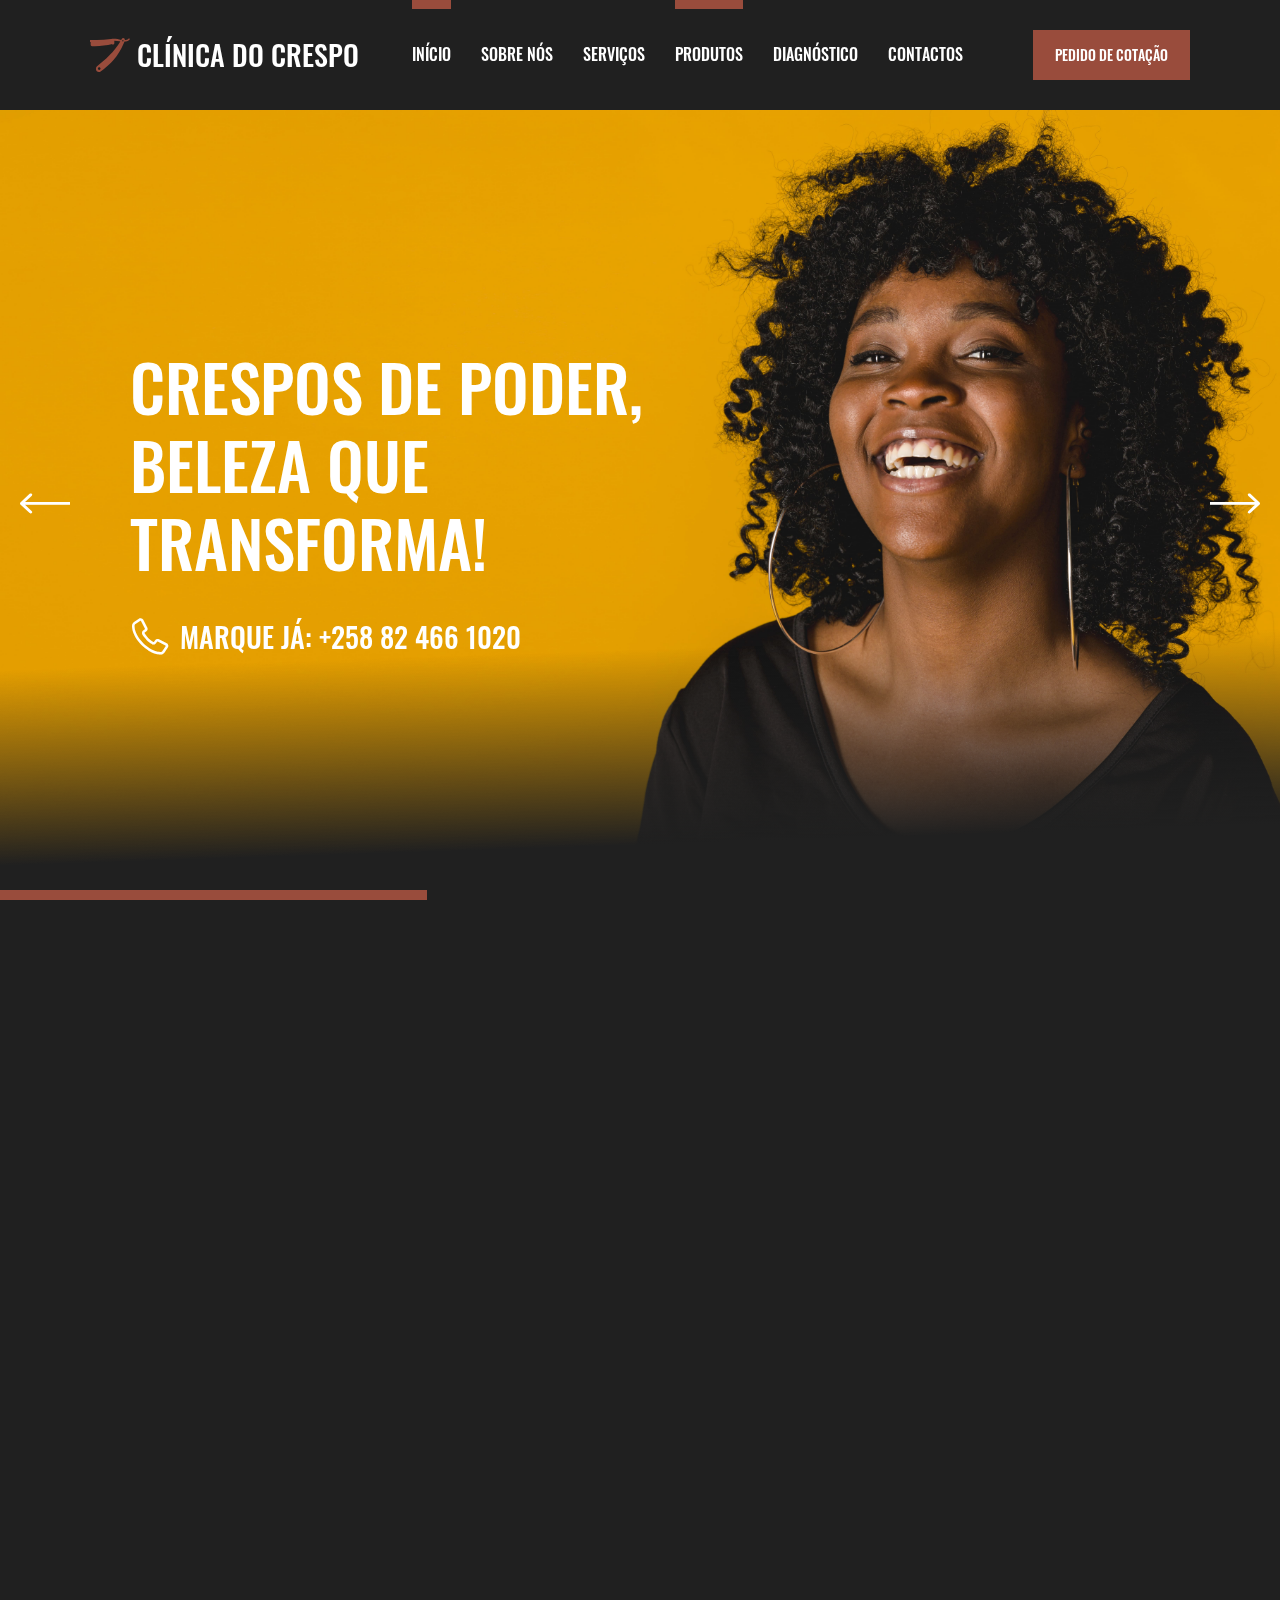
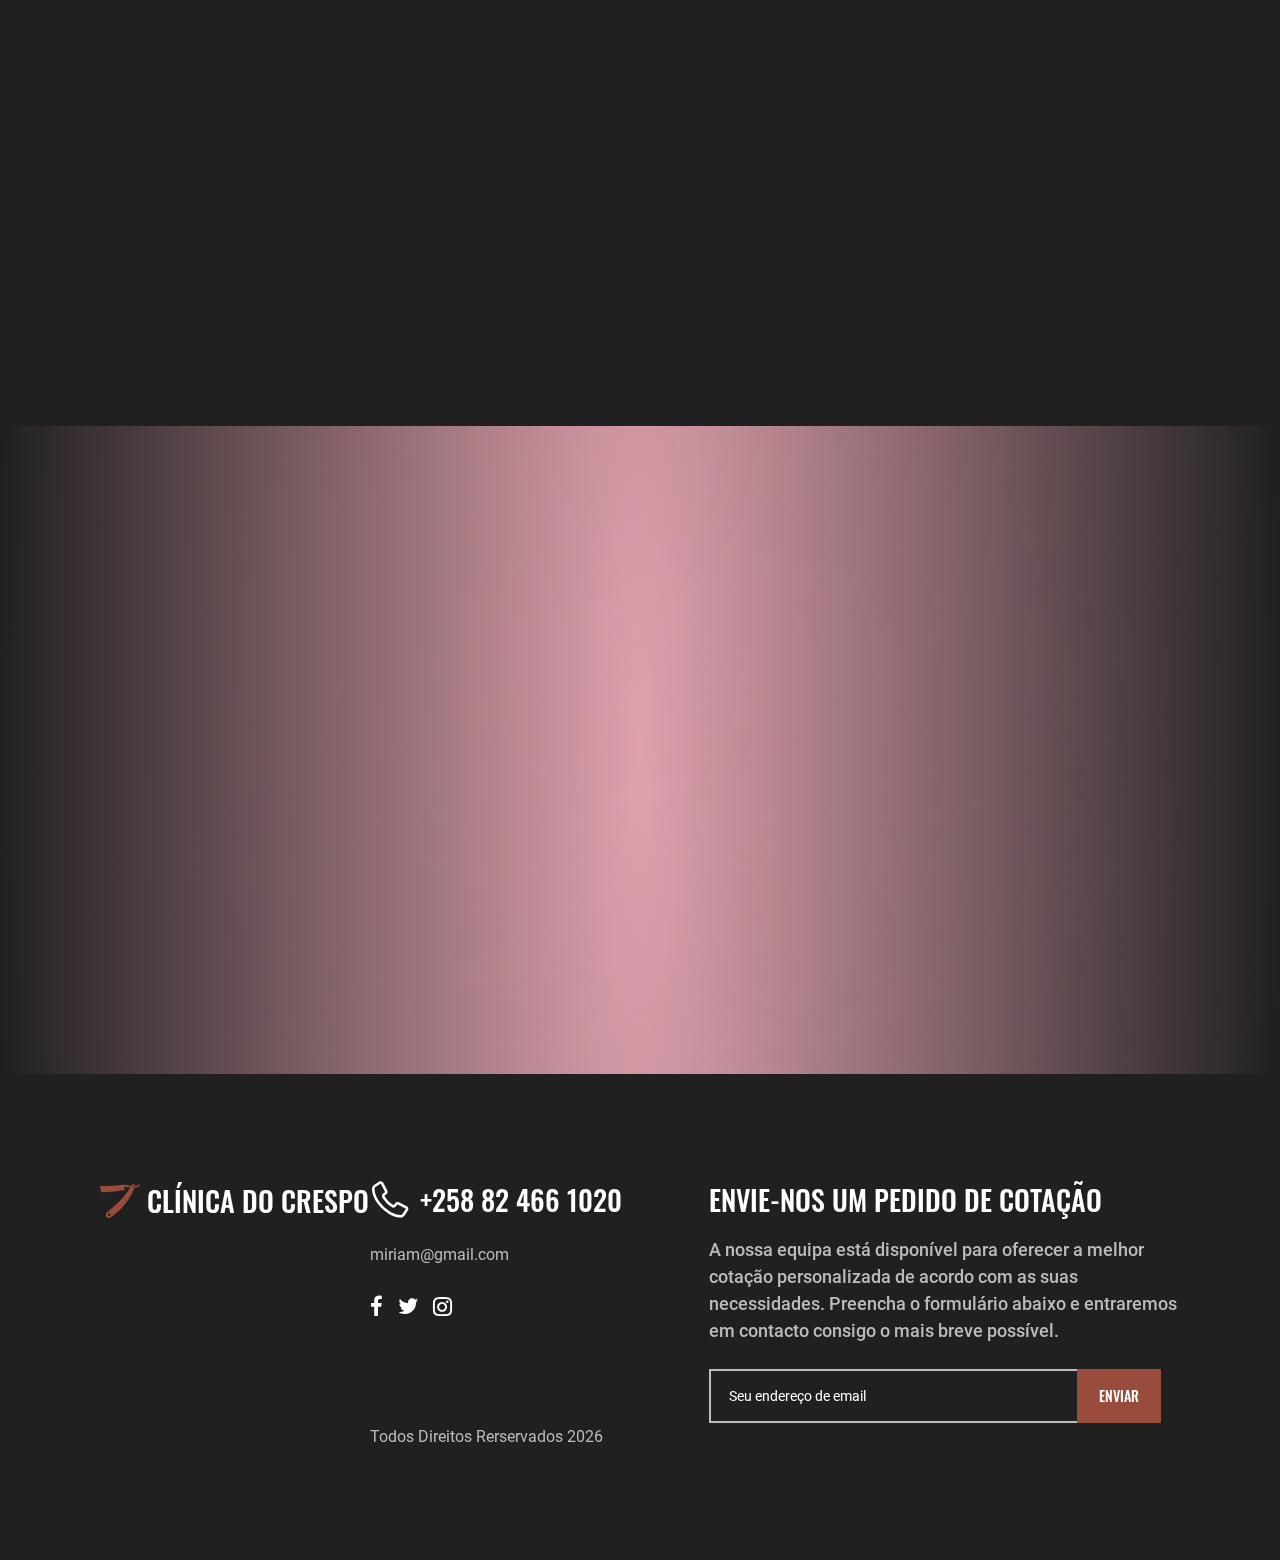
<file: index.html>
<!DOCTYPE html>
<html lang=en>
<!-- Mirrored from html.merku.love/barbercrop/index.html by HTTrack Website Copier/3.x [XR&CO'2014], Tue, 19 Nov 2024 14:01:56 GMT -->

<head>
    <meta charset=UTF-8>
    <meta name=viewport content="width=device-width,initial-scale=1,minimum-scale=1">
    <meta http-equiv=X-UA-Compatible content="ie=edge">
    <title>Clínica do Crespo</title>
    <link rel="stylesheet preload" as=style href=css/preload.min.css>
    <link rel="stylesheet preload" as=style href=css/icomoon.css>
    <link rel="stylesheet preload" as=style href=css/libs.min.css>
    <link rel=stylesheet href=css/index.min.css>
    <link rel=stylesheet href=css/floatbutton.min.css>
    <link rel="icon" href="img/index/KAPILAR-KRESPOS-4..ico" type="image/x-icon">

</head>


<body>
    <style>
        .schedule {
            background: url("img/index/teen-girl-portrait-close-up \(1\).jpg") !important;
        }
    </style>
    <header class=header data-page=home>
        <div class="container-fluid container-lg d-flex flex-wrap align-items-center justify-content-between"><a
                class="brand-logo d-flex align-items-center header_logo" href=index.html><svg class=brand-logo_icon
                    width=40 height=34 viewBox="0 0 40 34" fill=none xmlns=http://www.w3.org/2000/svg>
                    <path
                        d="M38.9052 0.3026C38.2043 1.3906 37.0306 2.04 35.7668 2.04H34.8331C34.8403 1.9312 34.8495 1.8224 34.8495 1.71224C34.8495 0.76636 34.1085 0 33.1938 0C32.5922 0 32.0385 0.33728 31.7466 0.8806C31.5539 1.23964 31.3435 1.58848 31.1443 1.94412L27.5357 1.11452C26.2785 0.82552 24.9943 0.68 23.7062 0.68C22.8074 0.68 21.9105 0.75072 21.0221 0.89216L21.0149 0.89352C16.2175 1.65648 11.3708 2.04 6.51686 2.04H0V4.08H0.657538V6.8C0.657538 7.5514 1.24603 8.16 1.97261 8.16H5.03542C10.8652 8.16 16.6758 7.47592 22.3563 6.12V6.8L23.4294 6.43008C23.9666 6.24512 24.3289 5.72492 24.3289 5.13944V2.72C26.0779 2.72 27.8231 2.89884 29.5379 3.25312L30.2467 3.4L30.3112 3.41428C28.7877 5.9738 27.0965 8.42452 25.2475 10.7467C21.5758 15.3571 17.4649 19.5738 12.9759 23.3315L7.02579 28.3125C6.32486 28.8993 5.91784 29.782 5.91784 30.7142V30.9101C5.91784 32.6169 7.25527 34 8.90569 34C9.52838 34 10.1353 33.7987 10.6422 33.4247L13.6603 31.195C17.2544 28.5403 20.5494 25.4769 23.484 22.0626C27.5298 17.3556 30.8477 12.0306 33.3214 6.27572L34.4537 3.64072C34.4872 3.56184 34.5135 3.48024 34.5431 3.4H35.7668C37.4718 3.4 39.0538 2.52416 40 1.0574L38.9052 0.3026ZM9.20553 31.96C8.48027 31.96 7.89045 31.35 7.89045 30.6C7.89045 29.85 8.48027 29.24 9.20553 29.24C9.93079 29.24 10.5206 29.85 10.5206 30.6C10.5206 31.35 9.93079 31.96 9.20553 31.96ZM32.8769 3.4C32.5139 3.4 32.2194 3.09536 32.2194 2.72C32.2194 2.34464 32.5139 2.04 32.8769 2.04C33.2399 2.04 33.5344 2.34464 33.5344 2.72C33.5344 3.09536 33.2399 3.4 32.8769 3.4Z"
                        fill=currentColor />
                </svg> <span class=brand-logo_name>Clínica do Crespo</span></a>
            <nav class=header_nav>
                <ul class=header_nav-list>
                    <li class="header_nav-list_item nav-item" data-page=home><a class=nav-link
                            href=index.html>Início</a>
                    </li>
                    <li class="header_nav-list_item nav-item" data-page=about><a class=nav-link href=about.html>Sobre
                            Nós</a></li>
                    <li class="header_nav-list_item dropdown"><a class="nav-link dropdown-toggle" href=#
                            data-bs-toggle=dropdown>Serviços</a>
                        <ul class=dropdown-menu>
                            <li class="list-item nav-item" data-page=services><a class=dropdown-item
                                    href=services.html>Services 01</a></li>
                            <li class="list-item nav-item" data-page=services2><a class=dropdown-item
                                    href=services2.html>Services 02</a></li>
                        </ul>
                    </li>
                    <li class="header_nav-list_item nav-item" data-page=home><a class=nav-link
                            href=produtos.html>Produtos</a>
                    </li>
                    <li class="header_nav-list_item dropdown"><a class="nav-link dropdown-toggle" href=quiz.html
                            data-bs-toggle=dropdown>Diagnóstico</a>

                    </li>
                    <li class="header_nav-list_item nav-item" data-page=contacts><a class=nav-link
                            href=contacts.html>Contactos</a></li>
                    <!-- <li class="header_nav-list_item dropdown"><a class="nav-link dropdown-toggle" href=#
                            data-bs-toggle=dropdown>Pages</a>
                        <ul class=dropdown-menu>
                            <li class="list-item nav-item" data-page=gallery><a class=dropdown-item
                                    href=gallery.html>Gallery</a></li>
                            <li class="list-item nav-item" data-page=error><a class=dropdown-item href=404.html>404</a>
                            </li>
                        </ul>
                    </li> -->
                </ul>
            </nav><a class="header_btn btn theme-element" href="https://wa.me/258824661020">Pedido de Cotação</a> <span
                class="header_trigger d-inline-flex d-lg-none flex-column justify-content-between"><span
                    class=line></span> <span class=line></span> <span class=line></span></span>
        </div>
    </header>
    <main>
        <section class="hero d-flex">
            <div class=hero_slider>
                <div class="hero_slider-wrapper swiper-wrapper">
                    <div class="hero_slider-slide swiper-slide"
                        data-bg="img/index/joyful-african-american-woman-studio.jpg">
                    </div>
                    <div class="hero_slider-slide swiper-slide"
                        data-bg="img/index/cute-ethnic-young-woman-bright-background.jpg"></div>

                    <div class="hero_slider-slide swiper-slide"
                        data-bg="img/index/beauty-portrait-african-american-woman-with-afro-hairstyle-glamour-makeup-brazilian-woman-mixed-race-curly-hair-hair-style-yellow-wall.jpg">
                    </div>

                </div>

                <div class="hero_slider-pagination swiper-pagination"></div>
                <div class="hero_slider-controls d-none d-md-flex justify-content-between"><span
                        class="hero_slider-control hero_slider-control--prev"><i class=icon-arrow_left></i> </span><span
                        class="hero_slider-control hero_slider-control--next"><i class=icon-arrow_right></i></span>
                </div>
            </div>
            <div
                class="container d-flex flex-column justify-content-center align-items-center align-items-md-start align-items-lg-center align-items-xl-start">
                <div class="hero_content col-xl-7 col-xxl-6">
                    <h1 class=hero_content-header>Crespos de Poder, Beleza que Transforma!</h1>
                    <p class="hero_content-text text"><span class=linebreak>
                        </span></p><span class="hero_content-tel d-inline-flex align-items-center"><span
                            class="icon d-flex justify-content-center align-items-center"><i class=icon-phone></i>
                        </span><a class=link href=tel:+1234567890>Marque já: +258 82 466 1020</a></span>
                </div>
            </div><span class=hero_overlay></span>
        </section>
        <section class="about section--nopb">
            <div class="container d-xl-flex justify-content-between">
                <div class="about_header section_header col-xl-6">
                    <h2 class="about_header-title section_header-title" data-aos=fade-right>Clínica do Crespo

                    </h2>
                    <span class="about_header-subtitle section_header-subtitle" data-aos=fade-right data-aos-delay=50
                        data-aos-once=false>Junto dos Seus Cachos</span>
                </div>
                <div class="about_info col-xl-6">
                    <p class="about_info-text text" data-aos=fade-left>Transforme a saúde do seu cabelo com a nossa
                        expertise. Na Clínica Crespo, somos especializados em diagnóstico e
                        tratamento capilar, oferecendo soluções personalizadas para cada tipo de cabelo e necessidade.
                    </p>
                    <div class="wrapper d-sm-flex">
                        <div class=about_info-fact>
                            <h3 class=about_info-fact_title data-aos=fade-up>Desde 2019</h3>
                            <p class=about_info-fact_description data-aos=fade-up>Com anos de experiência em diagnóstico
                                e tratamento capilar.</p>
                        </div>
                        <div class=about_info-fact>
                            <h3 class=about_info-fact_title data-aos=fade-up data-aos-delay=50>100+ clientes</h3>
                            <p class=about_info-fact_description data-aos=fade-up data-aos-delay=50>Com mais de 100
                                clientes com cuidados personalizados.</p>
                        </div>
                    </div>
                    <div class=wrapper data-aos=fade-up data-aos-delay=100><a class="about_info-btn btn theme-element"
                            href=#>Requisitar Diagnóstico</a></div>
                </div>
            </div>
        </section>
        <section class="services section">
            <div class=container>
                <div class="services_header section_header col-xl-6">
                    <h2 class="services_header-title section_header-title" data-aos=fade-right>O que Oferecemos?</h2>
                    <span class="services_header-subtitle section_header-subtitle" data-aos=fade-left data-aos-delay=50
                        data-aos-once=false>Serviços</span>
                    <p class="services_header-text text" data-aos=fade-left>Cuidamos da saúde e beleza do seu cabelo, da
                        raiz às pontas.</p>
                </div>
                <ul class="services_list d-md-flex flex-wrap">
                    <li class="services_list-item col-md-6 col-xl-4" data-aos=fade-up data-order=1>
                        <div class="services_list-item_wrapper d-flex flex-column flex-lg-row"><span class=icon><svg
                                    class=services-icon width=40 height=40 viewBox="0 0 40 40" fill=none
                                    xmlns=http://www.w3.org/2000/svg>
                                    <path
                                        d="M35.2519 19.1628C38.916 15.4849 38.916 11.6017 35.2519 7.92636C35.1314 7.80535 34.9679 7.73734 34.7975 7.7373H29.6549C29.5217 7.73738 29.3918 7.77897 29.2832 7.85634C29.1746 7.93371 29.0926 8.04303 29.0486 8.1692C29.0045 8.29537 29.0006 8.43215 29.0374 8.56065C29.0742 8.68915 29.1498 8.80301 29.2538 8.8865C33.2078 12.0605 33.2161 15.0216 29.2538 18.2027C29.2351 18.2175 29.2173 18.2335 29.2004 18.2504C25.5364 21.9284 25.5364 25.8115 29.2004 29.4868C29.2173 29.5038 29.2351 29.5197 29.2538 29.5346C33.2078 32.7086 33.2161 35.6697 29.2538 38.8508C29.1499 38.9341 29.0744 39.0477 29.0376 39.176C29.0007 39.3042 29.0044 39.4408 29.0482 39.5668C29.0919 39.6929 29.1734 39.8022 29.2817 39.8798C29.3899 39.9574 29.5194 39.9993 29.6523 40H34.7949C34.9654 39.9999 35.1288 39.9319 35.2494 39.8109C38.9134 36.133 38.9134 32.2498 35.2494 28.5745C32.052 25.3637 32.052 22.3736 35.2519 19.1628Z"
                                        fill=#994c3c />
                                    <path
                                        d="M24.9624 19.1628C28.6265 15.4849 28.6265 11.6017 24.9624 7.92636C24.8419 7.80535 24.6784 7.73734 24.5079 7.7373H19.3654C19.2321 7.73724 19.1022 7.77874 18.9935 7.85606C18.8847 7.93338 18.8026 8.0427 18.7585 8.1689C18.7144 8.29509 18.7104 8.43194 18.7472 8.56049C18.7839 8.68905 18.8596 8.80297 18.9636 8.8865C22.9176 12.0605 22.9266 15.0216 18.9636 18.2027C18.9449 18.2175 18.9271 18.2335 18.9103 18.2504C15.2462 21.9284 15.2462 25.8115 18.9103 29.4868C18.9271 29.5038 18.9449 29.5197 18.9636 29.5346C22.9176 32.7086 22.9266 35.6697 18.9636 38.8508C18.8597 38.9342 18.7841 39.0479 18.7473 39.1763C18.7105 39.3047 18.7143 39.4413 18.7582 39.5674C18.8021 39.6936 18.8839 39.8029 18.9923 39.8804C19.1007 39.9578 19.2304 39.9996 19.3635 40H24.506C24.6765 39.9999 24.84 39.9319 24.9605 39.8109C28.6246 36.133 28.6246 32.2498 24.9605 28.5745C21.7631 25.3637 21.7631 22.3736 24.9624 19.1628Z"
                                        fill=#994c3c />
                                    <path
                                        d="M14.6734 7.92636C14.6137 7.86637 14.5427 7.81878 14.4646 7.78634C14.3865 7.7539 14.3028 7.73724 14.2183 7.7373H9.07254C8.9393 7.73724 8.80934 7.77874 8.70062 7.85606C8.5919 7.93338 8.50981 8.0427 8.46569 8.1689C8.42157 8.29509 8.4176 8.43194 8.45435 8.56049C8.49109 8.68905 8.56672 8.80297 8.67078 8.8865C12.6267 12.0579 12.6363 15.0235 8.67078 18.2027C8.65231 18.2175 8.63471 18.2335 8.61807 18.2504C6.78732 20.0887 5.85844 21.9787 5.85844 23.8686C5.85844 24.0398 5.92617 24.2039 6.04672 24.3249C6.16727 24.4459 6.33078 24.5139 6.50126 24.5139H11.6438C11.8143 24.5139 11.9778 24.4459 12.0984 24.3249C12.2189 24.2039 12.2866 24.0398 12.2866 23.8686C12.2866 22.3336 13.0889 20.7501 14.6709 19.1628C18.3362 15.4874 18.3362 11.6017 14.6734 7.92636Z"
                                        fill=#994c3c />
                                    <path
                                        d="M18.1658 13.8744L33.9027 1.14803C34.0269 1.04773 34.1095 0.904673 34.1346 0.746636C34.1596 0.588599 34.1253 0.426857 34.0382 0.292813C33.9511 0.158768 33.8175 0.0619845 33.6634 0.0212529C33.5092 -0.0194787 33.3455 -0.00125212 33.2039 0.0723938L14.5621 9.75119C14.4765 9.79565 14.402 9.85887 14.344 9.93616C14.2861 10.0134 14.2461 10.1028 14.2272 10.1977L14.1488 10.5945L11.2407 8.27162C12.0259 7.22383 12.3839 5.91511 12.2418 4.61176C12.0997 3.30841 11.4683 2.10836 10.476 1.25577C9.48368 0.403185 8.20504 -0.0378693 6.90023 0.0223498C5.59543 0.0825689 4.3625 0.639537 3.45231 1.57993C2.54212 2.52031 2.02306 3.77347 2.00075 5.0844C1.97844 6.39534 2.45454 7.66556 3.33219 8.63661C4.20985 9.60767 5.4231 10.2066 6.7251 10.3115C8.02709 10.4164 9.32 10.0195 10.3407 9.20143L13.8653 12.0193L12.9937 16.4005L10.3395 18.546C9.7865 18.1049 9.14888 17.783 8.46642 17.6005C7.78396 17.4179 7.07132 17.3785 6.37302 17.4848C5.67472 17.5911 5.00575 17.8408 4.40791 18.2183C3.81007 18.5958 3.29619 19.0929 2.89837 19.6787C2.50055 20.2645 2.22734 20.9264 2.0958 21.6229C1.96426 22.3195 1.97722 23.0358 2.13386 23.7271C2.29051 24.4184 2.58747 25.0699 3.00622 25.6408C3.42496 26.2117 3.95648 26.6898 4.56758 27.0453C3.77692 27.5137 3.12334 28.1832 2.6728 28.9862C2.22225 29.7892 1.99068 30.6973 2.00145 31.6188C2.00145 31.7899 2.06917 31.9541 2.18972 32.0751C2.31028 32.1961 2.47378 32.2641 2.64427 32.2641C2.81475 32.2641 2.97826 32.1961 3.09881 32.0751C3.21936 31.9541 3.28709 31.7899 3.28709 31.6188C3.28709 31.2226 3.41886 27.7473 7.14401 27.7473C8.10108 27.7493 9.03965 27.4826 9.85369 26.9774C10.6677 26.4721 11.3248 25.7485 11.7507 24.8881C12.1766 24.0278 12.3544 23.0651 12.2639 22.1087C12.1734 21.1523 11.8184 20.2403 11.2388 19.4758L14.1437 17.1277L14.2272 17.5497C14.2461 17.6446 14.2861 17.734 14.344 17.8113C14.402 17.8886 14.4765 17.9518 14.5621 17.9962L33.2039 27.675C33.3455 27.7487 33.5092 27.7669 33.6634 27.7262C33.8175 27.6854 33.9511 27.5887 34.0382 27.4546C34.1253 27.3206 34.1596 27.1588 34.1346 27.0008C34.1095 26.8427 34.0269 26.6997 33.9027 26.5994L18.1658 13.8744ZM3.28709 5.16215C3.28709 4.39644 3.51329 3.64792 3.93709 3.01125C4.3609 2.37458 4.96327 1.87836 5.66803 1.58533C6.37279 1.29231 7.14828 1.21564 7.89645 1.36502C8.64462 1.5144 9.33186 1.88313 9.87126 2.42457C10.4107 2.96601 10.778 3.65585 10.9268 4.40685C11.0756 5.15785 10.9993 5.93629 10.7073 6.64371C10.4154 7.35114 9.92106 7.95579 9.2868 8.3812C8.65253 8.80661 7.90683 9.03367 7.14401 9.03367C6.12145 9.03247 5.14112 8.6242 4.41807 7.89841C3.69501 7.17261 3.28828 6.18857 3.28709 5.16215ZM28.1256 4.16201L14.5544 15.1371L15.4274 10.7552L28.1256 4.16201ZM7.14401 26.4561C6.38118 26.4561 5.63548 26.2291 5.00122 25.8037C4.36695 25.3783 3.8726 24.7736 3.58068 24.0662C3.28876 23.3588 3.21238 22.5803 3.3612 21.8293C3.51002 21.0783 3.87735 20.3885 4.41675 19.847C4.95615 19.3056 5.64339 18.9369 6.39156 18.7875C7.13973 18.6381 7.91522 18.7148 8.61998 19.0078C9.32474 19.3008 9.92711 19.7971 10.3509 20.4337C10.7747 21.0704 11.0009 21.8189 11.0009 22.5846C10.9999 23.6111 10.5932 24.5952 9.87013 25.3211C9.14704 26.0469 8.16661 26.4551 7.14401 26.4561ZM15.4274 16.9916L15.2725 16.2173L17.1405 14.7061L28.1256 23.5848L15.4274 16.9916Z"
                                        fill=white />
                                </svg></span>
                            <div class="main d-flex flex-column justify-content-between">
                                <h3 class=title>Plano de Tratamento</h3>
                                <p class=description>Identificamos as necessidades específicas do seu cabelo e couro
                                    cabeludo através de uma análise detalhada, oferecendo um
                                    plano de tratamento personalizado para recuperar e manter a saúde capilar.</p>
                                <div class=wrapper><a class="link link--underline highlight" href=#>3000 Mzn</a></div>
                            </div>
                        </div>
                    </li>
                    <li class="services_list-item col-md-6 col-xl-4" data-aos=fade-up data-order=2>
                        <div class="services_list-item_wrapper d-flex flex-column flex-lg-row"><span class=icon><svg
                                    class=services-icon width=40 height=40 viewBox="0 0 40 40" fill=none
                                    xmlns=http://www.w3.org/2000/svg>
                                    <path
                                        d="M28.3882 33.5483C29.4572 33.5483 30.3237 32.6818 30.3237 31.6129C30.3237 30.5439 29.4572 29.6774 28.3882 29.6774C27.3193 29.6774 26.4528 30.5439 26.4528 31.6129C26.4528 32.6818 27.3193 33.5483 28.3882 33.5483Z"
                                        fill=#994c3c />
                                    <path
                                        d="M29.6786 21.9354H27.0979C26.7416 21.9354 26.4528 22.2243 26.4528 22.5806V25.1612C26.4528 25.5175 26.7416 25.8064 27.0979 25.8064H29.6786C30.0349 25.8064 30.3237 25.5175 30.3237 25.1612V22.5806C30.3237 22.2243 30.0349 21.9354 29.6786 21.9354Z"
                                        fill=#994c3c />
                                    <path
                                        d="M38.0657 12.9032H36.1302C35.9591 12.9032 35.795 12.8353 35.674 12.7143C35.553 12.5933 35.485 12.4292 35.485 12.2581V9.67743C35.485 9.1641 35.2811 8.67181 34.9181 8.30883C34.5551 7.94586 34.0628 7.74194 33.5495 7.74194H23.2269C22.7136 7.74194 22.2213 7.94586 21.8583 8.30883C21.4954 8.67181 21.2915 9.1641 21.2915 9.67743V12.2581C21.2915 12.4292 21.2235 12.5933 21.1025 12.7143C20.9815 12.8353 20.8174 12.9032 20.6463 12.9032H18.7108C18.1975 12.9032 17.7052 13.1071 17.3422 13.4701C16.9792 13.8331 16.7753 14.3254 16.7753 14.8387V32.9032C16.7753 33.4166 16.9792 33.9089 17.3422 34.2718C17.7052 34.6348 18.1975 34.8387 18.7108 34.8387H20.6463C20.8174 34.8387 20.9815 34.9067 21.1025 35.0277C21.2235 35.1487 21.2915 35.3128 21.2915 35.4839V38.0645C21.2915 38.5778 21.4954 39.0701 21.8583 39.4331C22.2213 39.7961 22.7136 40 23.2269 40H33.5495C34.0628 40 34.5551 39.7961 34.9181 39.4331C35.2811 39.0701 35.485 38.5778 35.485 38.0645V35.4839C35.485 35.3128 35.553 35.1487 35.674 35.0277C35.795 34.9067 35.9591 34.8387 36.1302 34.8387H38.0657C38.579 34.8387 39.0713 34.6348 39.4342 34.2718C39.7972 33.9089 40.0011 33.4166 40.0011 32.9032V14.8387C40.0011 14.3254 39.7972 13.8331 39.4342 13.4701C39.0713 13.1071 38.579 12.9032 38.0657 12.9032ZM29.6786 20.6452C30.1919 20.6452 30.6842 20.8491 31.0471 21.2121C31.4101 21.575 31.614 22.0673 31.614 22.5807V25.1613C31.614 25.6746 31.4101 26.1669 31.0471 26.5299C30.6842 26.8929 30.1919 27.0968 29.6786 27.0968H29.0334V28.4516C29.8166 28.6115 30.5126 29.0565 30.9864 29.7004C31.4602 30.3443 31.6781 31.1411 31.5977 31.9365C31.5174 32.7318 31.1445 33.469 30.5516 34.0051C29.9586 34.5412 29.1876 34.8381 28.3882 34.8381C27.5888 34.8381 26.8179 34.5412 26.2249 34.0051C25.6319 33.469 25.2591 32.7318 25.1788 31.9365C25.0984 31.1411 25.3163 30.3443 25.79 29.7004C26.2638 29.0565 26.9598 28.6115 27.7431 28.4516V27.0968H27.0979C26.5846 27.0968 26.0923 26.8929 25.7293 26.5299C25.3663 26.1669 25.1624 25.6746 25.1624 25.1613V22.5807C25.1624 22.0673 25.3663 21.575 25.7293 21.2121C26.0923 20.8491 26.5846 20.6452 27.0979 20.6452H27.7431V19.2903C26.9598 19.1304 26.2638 18.6854 25.79 18.0416C25.3163 17.3977 25.0984 16.6008 25.1788 15.8055C25.2591 15.0101 25.6319 14.2729 26.2249 13.7368C26.8179 13.2007 27.5888 12.9039 28.3882 12.9039C29.1876 12.9039 29.9586 13.2007 30.5516 13.7368C31.1445 14.2729 31.5174 15.0101 31.5977 15.8055C31.6781 16.6008 31.4602 17.3977 30.9864 18.0416C30.5126 18.6854 29.8166 19.1304 29.0334 19.2903V20.6452H29.6786Z"
                                        fill=#994c3c />
                                    <path
                                        d="M28.3882 18.0646C29.4572 18.0646 30.3237 17.198 30.3237 16.1291C30.3237 15.0601 29.4572 14.1936 28.3882 14.1936C27.3193 14.1936 26.4528 15.0601 26.4528 16.1291C26.4528 17.198 27.3193 18.0646 28.3882 18.0646Z"
                                        fill=#994c3c />
                                    <path
                                        d="M0.00114682 26.5019C-0.0174817 27.1879 0.19128 27.8608 0.594916 28.4158C0.998551 28.9708 1.5744 29.3767 2.23276 29.5703C11.2975 32.2939 20.9628 32.2939 30.0276 29.5703C30.6712 29.3866 31.2374 28.9979 31.6401 28.4632C32.0429 27.9285 32.2602 27.2771 32.2592 26.6077V26.5019C32.2576 26.0275 32.1466 25.5599 31.9349 25.1353C31.7231 24.7108 31.4164 24.3408 31.0384 24.0541C30.6604 23.7674 30.2214 23.5717 29.7556 23.4822C29.2897 23.3927 28.8094 23.4118 28.3521 23.5381C20.4163 25.6819 12.0561 25.6993 4.11147 23.5884C4.61579 22.6354 5.06597 21.6547 5.45986 20.651H10.8005C11.2305 20.6541 11.6492 20.5127 11.9893 20.2495C12.3294 19.9863 12.5712 19.6164 12.676 19.1994C14.1674 13.2128 13.6989 6.90564 11.3392 1.20516C11.1927 0.849112 10.9438 0.544547 10.624 0.330017C10.3043 0.115486 9.92811 0.000634664 9.54308 0H5.3347C5.0079 0.00143645 4.68677 0.0854298 4.40112 0.24418C4.11548 0.40293 3.87458 0.631289 3.7008 0.908049C3.52702 1.18481 3.426 1.501 3.40711 1.82725C3.38822 2.1535 3.45208 2.47923 3.59276 2.77419C4.88808 5.40139 5.62956 8.2668 5.77118 11.1925C5.91279 14.1183 5.45152 17.0419 4.41599 19.7819C3.9417 21.0463 3.37523 22.2741 2.72115 23.4555C1.97241 23.5398 1.28103 23.8971 0.779214 24.4591C0.277402 25.0212 0.000386208 25.7485 0.00114682 26.5019ZM5.92889 19.3606C7.80774 13.7183 7.38796 7.56282 4.7605 2.22774C4.71056 2.12946 4.68664 2.02002 4.69102 1.90986C4.69539 1.7997 4.72793 1.69251 4.78551 1.5985C4.8431 1.50449 4.92381 1.4268 5.01995 1.37285C5.11609 1.3189 5.22445 1.29049 5.3347 1.29032H9.54308C9.67056 1.28959 9.7954 1.32664 9.90184 1.3968C10.0083 1.46695 10.0916 1.56707 10.1411 1.68452C12.3977 7.13468 12.8462 13.1651 11.4205 18.889C11.3832 19.0254 11.3019 19.1456 11.1891 19.2309C11.0764 19.3162 10.9386 19.3618 10.7973 19.3606H5.92889ZM1.29147 26.5019C1.29316 26.2254 1.35872 25.953 1.48302 25.7059C1.60732 25.4589 1.78701 25.2439 2.00807 25.0777C2.22914 24.9115 2.4856 24.7987 2.75745 24.7479C3.02931 24.6972 3.30922 24.7099 3.57534 24.7852C11.7977 27.0077 20.4627 27.0077 28.685 24.7852C28.9511 24.7099 29.231 24.6972 29.5029 24.7479C29.7748 24.7987 30.0312 24.9115 30.2523 25.0777C30.4733 25.2439 30.653 25.4589 30.7773 25.7059C30.9016 25.953 30.9672 26.2254 30.9689 26.5019V26.6077C30.9685 26.9983 30.8407 27.378 30.6049 27.6894C30.3691 28.0007 30.0382 28.2266 29.6624 28.3329C20.8357 30.9839 11.4247 30.9839 2.59792 28.3329C2.20678 28.2177 1.86553 27.9748 1.6287 27.6429C1.39187 27.311 1.27314 26.9093 1.29147 26.5019Z"
                                        fill=white />
                                </svg></span>
                            <div class="main d-flex flex-column justify-content-between">
                                <h3 class=title>Caderno de Receita</h3>
                                <p class=description>Receba um guia exclusivo com orientações e receitas personalizadas
                                    para cuidar do seu cabelo em casa, garantindo que seu
                                    tratamento continue de forma eficaz entre as consultas.</p>
                                <div class=wrapper><a class="link link--underline highlight" href=#>6000 Mzn</a></div>
                            </div>
                        </div>
                    </li>


                    <li class="services_list-item col-md-6 col-xl-4" data-aos=fade-up data-order=4>
                        <div class="services_list-item_wrapper d-flex flex-column flex-lg-row"><span class=icon><svg
                                    class=services-icon width=40 height=40 viewBox="0 0 40 40" fill=none
                                    xmlns=http://www.w3.org/2000/svg>
                                    <path
                                        d="M29.0304 9.03442C22.9831 9.03442 18.0635 14.8224 18.0635 21.9367C18.0635 26.2635 19.8975 30.2794 22.9664 32.6798C23.0435 32.7355 23.1069 32.8081 23.1517 32.8921C23.1964 32.9761 23.2213 33.0692 23.2244 33.1643V34.0172C23.2128 34.7917 23.354 35.5609 23.6398 36.2809C23.9257 37.0009 24.3506 37.6574 24.8904 38.2131C25.4301 38.7687 26.0741 39.2125 26.7855 39.5191C27.4969 39.8257 28.2617 39.9891 29.0362 40C30.5751 39.9984 32.0504 39.386 33.138 38.2974C34.2256 37.2087 34.8365 35.7328 34.8365 34.1939V33.1617C34.8397 33.0667 34.8647 32.9736 34.9094 32.8896C34.9541 32.8057 35.0174 32.733 35.0945 32.6773C38.1633 30.2794 39.9974 26.2635 39.9974 21.9367C39.9974 14.8224 35.0777 9.03442 29.0304 9.03442ZM29.0304 37.0969C28.7115 37.0969 28.3996 37.0023 28.1344 36.8251C27.8692 36.6479 27.6625 36.396 27.5404 36.1013C27.4183 35.8066 27.3864 35.4824 27.4486 35.1695C27.5109 34.8567 27.6645 34.5693 27.89 34.3437C28.1156 34.1182 28.4029 33.9646 28.7158 33.9024C29.0286 33.8401 29.3529 33.8721 29.6476 33.9941C29.9423 34.1162 30.1942 34.3229 30.3714 34.5881C30.5486 34.8534 30.6432 35.1652 30.6432 35.4841C30.6432 35.9119 30.4733 36.3221 30.1709 36.6246C29.8684 36.927 29.4582 37.0969 29.0304 37.0969ZM29.0304 32.2586C24.4062 32.2586 20.6439 27.6279 20.6439 21.9367C20.6439 16.2455 24.4062 11.6149 29.0304 11.6149C33.6546 11.6149 37.4169 16.2455 37.4169 21.9367C37.4169 27.6279 33.6546 32.2586 29.0304 32.2586Z"
                                        fill=#994c3c />
                                    <path
                                        d="M29.0305 12.9052C25.1178 12.9052 21.9342 16.9565 21.9342 21.9368C21.9342 26.9171 25.1178 30.9684 29.0305 30.9684C32.9431 30.9684 36.1267 26.9171 36.1267 21.9368C36.1267 16.9565 32.9431 12.9052 29.0305 12.9052ZM27.2841 20.8356L29.2195 18.9002C29.3412 18.7827 29.5041 18.7177 29.6733 18.7191C29.8424 18.7206 30.0042 18.7885 30.1238 18.9081C30.2434 19.0277 30.3113 19.1895 30.3128 19.3586C30.3142 19.5278 30.2492 19.6907 30.1317 19.8124L28.1963 21.7477C28.0747 21.8653 27.9117 21.9303 27.7426 21.9288C27.5734 21.9273 27.4116 21.8595 27.292 21.7399C27.1724 21.6203 27.1045 21.4585 27.1031 21.2893C27.1016 21.1202 27.1666 20.9572 27.2841 20.8356ZM26.9061 26.9087C26.7844 27.0262 26.6215 27.0912 26.4523 27.0897C26.2832 27.0883 26.1214 27.0204 26.0018 26.9008C25.8822 26.7812 25.8143 26.6194 25.8128 26.4503C25.8114 26.2811 25.8764 26.1181 25.9939 25.9965L33.0902 18.9002C33.2119 18.7827 33.3748 18.7177 33.544 18.7191C33.7131 18.7206 33.8749 18.7885 33.9945 18.9081C34.1141 19.0277 34.182 19.1895 34.1834 19.3586C34.1849 19.5278 34.1199 19.6907 34.0024 19.8124L26.9061 26.9087Z"
                                        fill=#994c3c />
                                    <path
                                        d="M7.01138 31.4593L7.04171 31.4303C6.56367 31.029 5.71212 30.1336 1.76144 26.0991C0.631735 24.9336 0 23.3741 0 21.751C0 20.1278 0.631735 18.5684 1.76144 17.4029L17.0313 1.80918C17.5872 1.23673 18.2522 0.781648 18.9871 0.470886C19.722 0.160123 20.5118 0 21.3097 0C22.1076 0 22.8974 0.160123 23.6323 0.470886C24.3672 0.781648 25.0323 1.23673 25.5881 1.80918L30.8368 7.17138C31.3336 7.68416 31.6114 8.37014 31.6114 9.08414C31.6114 9.79814 31.3336 10.4841 30.8368 10.9969C30.5908 11.2499 30.2966 11.4511 29.9716 11.5884C29.6465 11.7258 29.2972 11.7966 28.9443 11.7966C28.5915 11.7966 28.2422 11.7258 27.9171 11.5884C27.5921 11.4511 27.2978 11.2499 27.0519 10.9969L23.7115 7.58618C23.3254 7.20658 22.8056 6.99385 22.2642 6.99385C21.7227 6.99385 21.2029 7.20658 20.8169 7.58618C20.4277 7.98748 20.2101 8.52451 20.2101 9.0835C20.2101 9.64249 20.4277 10.1795 20.8169 10.5808L24.1573 13.9915C24.6541 14.5043 24.9319 15.1903 24.9319 15.9043C24.9319 16.6183 24.6541 17.3043 24.1573 17.8171C23.9111 18.0699 23.6168 18.2708 23.2917 18.408C22.9666 18.5452 22.6173 18.6159 22.2645 18.6159C21.9116 18.6159 21.5624 18.5452 21.2373 18.408C20.9122 18.2708 20.6179 18.0699 20.3717 17.8171L17.0313 14.407C16.6452 14.0274 16.1254 13.8147 15.584 13.8147C15.0425 13.8147 14.5228 14.0274 14.1367 14.407C13.7475 14.8083 13.5299 15.3453 13.5299 15.9043C13.5299 16.4633 13.7475 17.0003 14.1367 17.4016L17.4764 20.8136C17.9735 21.3261 18.2515 22.0121 18.2515 22.7261C18.2515 23.4401 17.9735 24.126 17.4764 24.6385C17.2305 24.8916 16.9363 25.0928 16.6113 25.2302C16.2862 25.3676 15.9369 25.4384 15.584 25.4384C15.2311 25.4384 14.8818 25.3676 14.5567 25.2302C14.2317 25.0928 13.9375 24.8916 13.6916 24.6385L10.3511 21.2271C9.96503 20.8473 9.44511 20.6345 8.90351 20.6345C8.3619 20.6345 7.84199 20.8473 7.45587 21.2271C7.06668 21.6285 6.84903 22.1657 6.84903 22.7248C6.84903 23.2839 7.06668 23.821 7.45587 24.2224L10.7956 27.6331C11.2927 28.1457 11.5707 28.8316 11.5707 29.5456C11.5707 30.2596 11.2927 30.9455 10.7956 31.458C10.5499 31.7112 10.2558 31.9125 9.93083 32.05C9.60587 32.1875 9.25663 32.2584 8.90378 32.2585C8.55093 32.2587 8.20164 32.188 7.87659 32.0507C7.55154 31.9134 7.25733 31.7123 7.01138 31.4593ZM7.9339 30.5562C8.19244 30.8109 8.54085 30.9538 8.90383 30.9538C9.26681 30.9538 9.61522 30.8109 9.87376 30.5562C10.1363 30.2853 10.2831 29.9228 10.2831 29.5456C10.2831 29.1683 10.1363 28.8059 9.87376 28.535L6.534 25.1243C5.91065 24.4809 5.5621 23.6203 5.5621 22.7245C5.5621 21.8287 5.91065 20.968 6.534 20.3246C6.84196 20.0077 7.21037 19.7557 7.61742 19.5837C8.02448 19.4116 8.46191 19.323 8.90383 19.323C9.34575 19.323 9.78318 19.4116 10.1902 19.5837C10.5973 19.7557 10.9657 20.0077 11.2737 20.3246L14.6134 23.736C14.8722 23.9909 15.2208 24.1337 15.584 24.1337C15.9472 24.1337 16.2958 23.9909 16.5546 23.736C16.8171 23.4651 16.9639 23.1027 16.9639 22.7254C16.9639 22.3482 16.8171 21.9858 16.5546 21.7149L13.2142 18.3048C12.5906 17.6614 12.242 16.8006 12.242 15.9046C12.242 15.0087 12.5906 14.1479 13.2142 13.5045C13.522 13.1875 13.8903 12.9355 14.2972 12.7634C14.7042 12.5913 15.1415 12.5027 15.5834 12.5027C16.0252 12.5027 16.4625 12.5913 16.8695 12.7634C17.2765 12.9355 17.6447 13.1875 17.9525 13.5045L21.2929 16.9158C21.5517 17.1711 21.9004 17.3141 22.2638 17.3141C22.6272 17.3141 22.976 17.1711 23.2347 16.9158C23.4971 16.645 23.6438 16.2827 23.6438 15.9056C23.6438 15.5285 23.4971 15.1662 23.2347 14.8953L19.8937 11.4859C19.2705 10.8424 18.922 9.98162 18.922 9.08576C18.922 8.18989 19.2705 7.32915 19.8937 6.6856C20.2017 6.36866 20.5701 6.11671 20.9771 5.94466C21.3842 5.77261 21.8216 5.68397 22.2635 5.68397C22.7054 5.68397 23.1429 5.77261 23.5499 5.94466C23.957 6.11671 24.3254 6.36866 24.6334 6.6856L27.9738 10.097C28.0995 10.2273 28.2502 10.331 28.4169 10.4018C28.5836 10.4726 28.7629 10.5091 28.944 10.5091C29.1251 10.5091 29.3044 10.4726 29.4711 10.4018C29.6378 10.331 29.7885 10.2273 29.9143 10.097C30.1766 9.82621 30.3232 9.46402 30.3232 9.08705C30.3232 8.71007 30.1766 8.34788 29.9143 8.07712L24.665 2.71234C24.2293 2.26325 23.7079 1.90622 23.1316 1.6624C22.5554 1.41859 21.9361 1.29296 21.3104 1.29296C20.6847 1.29296 20.0653 1.41859 19.4891 1.6624C18.9129 1.90622 18.3914 2.26325 17.9558 2.71234L2.68395 18.3054C1.7889 19.2291 1.2884 20.4648 1.2884 21.751C1.2884 23.0372 1.7889 24.2729 2.68395 25.1965L7.93519 30.5568L7.9339 30.5562Z"
                                        fill=white />
                                </svg></span>
                            <div class="main d-flex flex-column justify-content-between">
                                <h3 class=title>Acompanhamento</h3>
                                <p class="description" style="margin-top: -50px;">Acompanhe a evolução do seu tratamento
                                    capilar com avaliações
                                    contínuas, ajustes nas estratégias e suporte especializado.</p>

                                <div class=wrapper><a class="link link--underline highlight" style="margin-top: -20px;"
                                        href=#></a></div>
                            </div>
                        </div>
                    </li>
                    <!-- <li class=" services_list-item col-md-6 col-xl-4" data-aos=fade-up data-order=5>
                                        <div class="services_list-item_wrapper d-flex flex-column flex-lg-row"><span
                                                class=icon><svg class=services-icon width=40 height=40
                                                    viewBox="0 0 40 40" fill=none xmlns=http://www.w3.org/2000/svg>
                                                    <path
                                                        d="M36.3794 8.89808C35.1271 11.4374 33.5058 13.0471 31.56 13.6832C29.4955 14.3581 27.011 13.9478 24.169 12.4645C24.0771 12.4162 23.9748 12.391 23.871 12.391C23.7671 12.391 23.6648 12.4162 23.5729 12.4645C20.7342 13.9484 18.2452 14.3574 16.1819 13.6832C14.2361 13.0471 12.6148 11.4374 11.3619 8.89808C10.3684 6.88324 7.74194 7.65808 7.74194 10.0284V18.7491C7.74194 26.7155 11.0019 35.6265 18.0645 38.8136V24.5278C18.0645 24.3567 18.1325 24.1926 18.2535 24.0716C18.3745 23.9506 18.5386 23.8826 18.7097 23.8826C18.8808 23.8826 19.0449 23.9506 19.1659 24.0716C19.2869 24.1926 19.3548 24.3567 19.3548 24.5278V39.311C20.6068 39.72 21.9097 39.9519 23.2258 40V20.6542C23.2258 20.4831 23.2938 20.319 23.4148 20.198C23.5358 20.077 23.6999 20.009 23.871 20.009C24.0421 20.009 24.2062 20.077 24.3272 20.198C24.4482 20.319 24.5161 20.4831 24.5161 20.6542V40C25.8323 39.9519 27.1352 39.72 28.3871 39.311V24.5278C28.3871 24.3567 28.4551 24.1926 28.5761 24.0716C28.6971 23.9506 28.8612 23.8826 29.0323 23.8826C29.2034 23.8826 29.3675 23.9506 29.4885 24.0716C29.6095 24.1926 29.6774 24.3567 29.6774 24.5278V38.8116C36.7581 35.6187 40 26.6826 40 18.7471V10.0284C40 7.65808 37.3736 6.88389 36.3794 8.89808Z"
                                                        fill=#994c3c />
                                                    <path
                                                        d="M0.645161 4.51613H4.51613V5.80645C4.51613 7.0042 4.99194 8.1529 5.83887 8.99984C6.68581 9.84678 7.83451 10.3226 9.03226 10.3226C10.23 10.3226 11.3787 9.84678 12.2256 8.99984C13.0726 8.1529 13.5484 7.0042 13.5484 5.80645V4.20387C14.2632 3.57963 15.18 3.23564 16.129 3.23564C17.078 3.23564 17.9949 3.57963 18.7097 4.20387V5.80645C18.7097 7.0042 19.1855 8.1529 20.0324 8.99984C20.8794 9.84678 22.0281 10.3226 23.2258 10.3226C24.4236 10.3226 25.5723 9.84678 26.4192 8.99984C27.2661 8.1529 27.7419 7.0042 27.7419 5.80645V4.51613H31.6129C31.784 4.51613 31.9481 4.44816 32.0691 4.32717C32.1901 4.20617 32.2581 4.04208 32.2581 3.87097C32.2581 3.69986 32.1901 3.53576 32.0691 3.41477C31.9481 3.29378 31.784 3.22581 31.6129 3.22581H27.7419V1.93548C27.7419 1.42216 27.538 0.929864 27.175 0.56689C26.8121 0.203916 26.3198 0 25.8065 0H20.6452C20.1318 0 19.6395 0.203916 19.2766 0.56689C18.9136 0.929864 18.7097 1.42216 18.7097 1.93548V2.66194C17.9299 2.19491 17.038 1.94825 16.129 1.94825C15.2201 1.94825 14.3282 2.19491 13.5484 2.66194V1.93548C13.5484 1.42216 13.3445 0.929864 12.9815 0.56689C12.6185 0.203916 12.1262 0 11.6129 0H6.45161C5.93829 0 5.44599 0.203916 5.08302 0.56689C4.72005 0.929864 4.51613 1.42216 4.51613 1.93548V3.22581H0.645161C0.474054 3.22581 0.309955 3.29378 0.188963 3.41477C0.0679721 3.53576 0 3.69986 0 3.87097C0 4.04208 0.0679721 4.20617 0.188963 4.32717C0.309955 4.44816 0.474054 4.51613 0.645161 4.51613ZM20 1.93548C20 1.76438 20.068 1.60028 20.189 1.47929C20.31 1.35829 20.4741 1.29032 20.6452 1.29032H25.8065C25.9776 1.29032 26.1417 1.35829 26.2627 1.47929C26.3836 1.60028 26.4516 1.76438 26.4516 1.93548V5.80645C26.4516 6.66199 26.1118 7.48249 25.5068 8.08744C24.9018 8.6924 24.0813 9.03226 23.2258 9.03226C22.3703 9.03226 21.5498 8.6924 20.9448 8.08744C20.3399 7.48249 20 6.66199 20 5.80645V1.93548ZM5.80645 1.93548C5.80645 1.76438 5.87442 1.60028 5.99542 1.47929C6.11641 1.35829 6.28051 1.29032 6.45161 1.29032H11.6129C11.784 1.29032 11.9481 1.35829 12.0691 1.47929C12.1901 1.60028 12.2581 1.76438 12.2581 1.93548V5.80645C12.2581 6.66199 11.9182 7.48249 11.3132 8.08744C10.7083 8.6924 9.8878 9.03226 9.03226 9.03226C8.17672 9.03226 7.35623 8.6924 6.75127 8.08744C6.14631 7.48249 5.80645 6.66199 5.80645 5.80645V1.93548Z"
                                                        fill=white />
                                                    <path
                                                        d="M32.2445 17.3548C32.231 17.2168 32.1733 17.0869 32.0801 16.9842C31.9869 16.8816 31.8631 16.8117 31.7271 16.7849C31.5911 16.7581 31.4501 16.7759 31.3249 16.8355C31.1997 16.8952 31.0971 16.9936 31.0323 17.1161C30.9845 17.2077 29.8181 19.3412 26.3626 19.3412C24.8336 19.3412 24.1536 18.5529 23.2929 17.5554C22.2465 16.3451 20.9465 14.8387 17.842 14.8387C17.2372 14.8326 16.6432 14.9983 16.129 15.3167C15.6149 14.9983 15.0209 14.8326 14.4161 14.8387C11.3116 14.8387 10.0116 16.3451 8.96776 17.5554C8.10711 18.5529 7.42711 19.3412 5.89808 19.3412C2.4426 19.3412 1.27614 17.2077 1.23098 17.1206C1.16754 16.9959 1.0653 16.8953 0.939668 16.8338C0.81404 16.7723 0.671829 16.7533 0.534461 16.7796C0.397093 16.806 0.272011 16.8763 0.178059 16.9799C0.0841069 17.0835 0.0263755 17.2149 0.0135629 17.3541C-0.0770882 19.2732 0.555051 21.1565 1.78518 22.6322C3.3613 24.4871 5.83163 25.5445 9.12905 25.7754C12.8832 26.038 15.0136 24.5703 16.129 23.32C17.8936 25.2974 20.4516 25.9651 23.129 25.7754C26.4265 25.5445 28.8968 24.4851 30.4729 22.6322C31.7029 21.1567 32.335 19.2736 32.2445 17.3548ZM29.489 21.7974C28.1471 23.3774 25.9768 24.2832 23.0374 24.489C20.1987 24.6909 17.9349 23.7729 16.66 21.9129C16.6008 21.8264 16.5213 21.7556 16.4286 21.7067C16.3359 21.6578 16.2326 21.6323 16.1278 21.6323C16.0229 21.6323 15.9197 21.6578 15.8269 21.7067C15.7342 21.7556 15.6547 21.8264 15.5955 21.9129C14.3213 23.7729 12.0561 24.6903 9.21808 24.489C6.28969 24.2838 4.1213 23.3832 2.78066 21.8122C2.1598 21.08 1.71802 20.2132 1.49034 19.2806C2.76736 20.2079 4.31686 20.6835 5.89421 20.6322C8.01421 20.6322 9.03743 19.4458 9.94066 18.3993C10.9516 17.2316 11.9026 16.129 14.4161 16.129C14.8878 16.1177 15.3459 16.2871 15.6968 16.6025C15.8153 16.7095 15.9694 16.7688 16.129 16.7688C16.2887 16.7688 16.4428 16.7095 16.5613 16.6025C16.9122 16.2871 17.3703 16.1177 17.842 16.129C20.3581 16.129 21.3065 17.2316 22.3136 18.3987C23.2168 19.4451 24.24 20.6316 26.36 20.6316C27.9397 20.6829 29.4914 20.2061 30.7697 19.2767C30.5428 20.2042 30.1045 21.0667 29.489 21.7967V21.7974Z"
                                                        fill=white />
                                                </svg></span>
                                            <div class="main d-flex flex-column justify-content-between">
                                                <h3 class=title>Beard trim</h3>
                                                <p class=description>Interdum tincidunt condimentum vestibulum feugiat
                                                    arcu, in.
                                                    Maecenas sit sem erat tellus pellentesque aliquet.</p>
                                                <div class=wrapper><a class="link link--underline highlight" href=#>from
                                                        $30</a></div>
                                            </div>
                                        </div>
                    </li> -->
                    <!-- <li class="services_list-item col-md-6 col-xl-4" data-aos=fade-up data-order=6>
                        <div class="services_list-item_wrapper d-flex flex-column flex-lg-row"><span class=icon><svg
                                    class=services-icon width=40 height=40 viewBox="0 0 40 40" fill=none
                                    xmlns=http://www.w3.org/2000/svg>
                                    <path
                                        d="M39.9644 34.6373C40.0017 33.9965 39.907 33.3549 39.6861 32.7522C39.4653 32.1495 39.1229 31.5986 38.6804 31.1336C38.2378 30.6686 37.7045 30.2995 37.1134 30.049C36.5223 29.7986 35.886 29.6722 35.2441 29.6777H30.956C30.7849 29.6777 30.6208 29.6097 30.4998 29.4888C30.3788 29.3678 30.3108 29.2037 30.3108 29.0326C30.3108 28.8615 30.3788 28.6974 30.4998 28.5764C30.6208 28.4554 30.7849 28.3875 30.956 28.3875H33.5639C34.7493 28.3875 35.8864 27.9181 36.7266 27.082C37.5667 26.2458 38.0414 25.1111 38.0469 23.9259V23.8156C38.0411 22.6308 37.5663 21.4965 36.7263 20.6608C35.8863 19.8251 34.7496 19.3559 33.5646 19.3559H28.3771C28.206 19.3559 28.0419 19.2879 27.9209 19.167C27.7999 19.046 27.7319 18.8819 27.7319 18.7108C27.7319 18.5397 27.7999 18.3756 27.9209 18.2546C28.0419 18.1337 28.206 18.0657 28.3771 18.0657H30.8244C32.0596 18.0706 33.2831 17.8251 34.4207 17.344C35.5584 16.8629 36.5868 16.1562 37.4437 15.2666C38.3005 14.377 38.9681 13.3229 39.4062 12.1681C39.8442 11.0133 40.0435 9.78172 39.9922 8.54772L39.9877 8.46385C39.9899 8.40763 39.9856 8.35133 39.9748 8.29612C39.952 8.13 39.8655 7.97924 39.7335 7.8758C39.6016 7.77236 39.4345 7.72436 39.2677 7.74197C39.1009 7.75959 38.9476 7.84143 38.8401 7.97016C38.7327 8.09889 38.6796 8.26439 38.6921 8.43159C38.6921 11.6926 31.6593 12.2578 28.3771 12.2578C20.0448 12.2578 16.7846 15.1885 15.5593 17.058C15.4933 17.1552 15.4551 17.2685 15.4487 17.3858C15.4424 17.5031 15.4682 17.6199 15.5234 17.7236C15.5786 17.8273 15.661 17.9139 15.7618 17.9742C15.8627 18.0345 15.978 18.0661 16.0955 18.0657H19.3519C19.523 18.0657 19.6871 18.1337 19.8081 18.2546C19.9291 18.3756 19.9971 18.5397 19.9971 18.7108C19.9971 18.8819 19.9291 19.046 19.8081 19.167C19.6871 19.2879 19.523 19.3559 19.3519 19.3559H14.1644C12.9792 19.3559 11.8422 19.8252 11.0022 20.6612C10.1622 21.4972 9.68758 22.6319 9.68212 23.8169V23.8717C9.68792 25.0713 10.1685 26.2197 11.0189 27.0659C11.8692 27.9122 13.0201 28.3873 14.2199 28.3875H16.7756C16.9467 28.3875 17.1108 28.4554 17.2318 28.5764C17.3528 28.6974 17.4208 28.8615 17.4208 29.0326C17.4208 29.2037 17.3528 29.3678 17.2318 29.4888C17.1108 29.6097 16.9467 29.6777 16.7756 29.6777H12.4849C11.8429 29.6722 11.2066 29.7986 10.6155 30.0491C10.0243 30.2995 9.49092 30.6688 9.04835 31.1338C8.60578 31.5989 8.26347 32.1499 8.04264 32.7526C7.8218 33.3554 7.72715 33.9971 7.76455 34.638C7.90738 36.1195 8.60208 37.4931 9.71076 38.4863C10.8194 39.4795 12.2611 40.0196 13.7495 39.9995H33.9795C35.468 40.0196 36.9097 39.4794 38.0184 38.4861C39.1271 37.4927 39.8218 36.1189 39.9644 34.6373ZM34.1795 37.419C34.0084 37.419 33.8442 37.3511 33.7232 37.2301C33.6022 37.1091 33.5343 36.945 33.5343 36.7739C33.5343 36.6028 33.6022 36.4387 33.7232 36.3178C33.8442 36.1968 34.0084 36.1288 34.1795 36.1288C34.6924 36.1275 35.184 35.9231 35.5467 35.5605C35.9094 35.1978 36.1137 34.7063 36.1151 34.1935C36.1151 34.0224 36.1831 33.8583 36.3041 33.7373C36.4251 33.6163 36.5892 33.5484 36.7603 33.5484C36.9314 33.5484 37.0955 33.6163 37.2165 33.7373C37.3375 33.8583 37.4055 34.0224 37.4055 34.1935C37.4055 35.049 37.0656 35.8694 36.4606 36.4743C35.8556 37.0792 35.0351 37.419 34.1795 37.419Z"
                                        fill=#994c3c />
                                    <path
                                        d="M30.3249 15.4852H27.0988V12.2597C27.0988 11.7464 26.8949 11.2541 26.5319 10.8912C26.1689 10.5282 25.6766 10.3243 25.1632 10.3243H24.7032C25.4277 6.5072 23.2921 3.2281 16.7755 3.2281C7.82576 3.2281 6.4121 0.417995 6.4063 0.406383C6.3507 0.266824 6.24813 0.151042 6.11628 0.0790073C5.98444 0.00697243 5.83158 -0.0167985 5.68408 0.0117947C5.53658 0.0403879 5.40369 0.119552 5.30832 0.235633C5.21295 0.351714 5.16109 0.497433 5.16168 0.647654C5.16168 6.22851 6.82891 8.97475 8.36516 10.3243H7.09732C6.58395 10.3243 6.09162 10.5282 5.72862 10.8912C5.36562 11.2541 5.16168 11.7464 5.16168 12.2597V15.4852H1.93563C1.42227 15.4852 0.929935 15.6891 0.566933 16.0521C0.203932 16.415 0 16.9073 0 17.4206V30.3228C0 30.8361 0.203932 31.3283 0.566933 31.6913C0.929935 32.0542 1.42227 32.2581 1.93563 32.2581H30.3249C30.8383 32.2581 31.3306 32.0542 31.6936 31.6913C32.0566 31.3283 32.2605 30.8361 32.2605 30.3228V17.4206C32.2605 16.9073 32.0566 16.415 31.6936 16.0521C31.3306 15.6891 30.8383 15.4852 30.3249 15.4852ZM6.50824 2.32043C7.93996 3.341 10.8712 4.51832 16.7755 4.51832C21.1029 4.51832 24.3561 6.09304 23.3831 10.3243H11.0208C10.6066 10.2482 7.00312 9.39472 6.50824 2.32043ZM6.45211 12.2597C6.45211 12.0886 6.52008 11.9245 6.64108 11.8035C6.76208 11.6825 6.9262 11.6146 7.09732 11.6146H25.1632C25.3343 11.6146 25.4984 11.6825 25.6194 11.8035C25.7404 11.9245 25.8084 12.0886 25.8084 12.2597V15.4852H6.45211V12.2597ZM30.9701 30.3228C30.9701 30.4939 30.9021 30.658 30.7811 30.7789C30.6601 30.8999 30.496 30.9679 30.3249 30.9679H1.93563C1.76451 30.9679 1.6004 30.8999 1.4794 30.7789C1.3584 30.658 1.29042 30.4939 1.29042 30.3228V17.4206C1.29042 17.2495 1.3584 17.0854 1.4794 16.9644C1.6004 16.8434 1.76451 16.7754 1.93563 16.7754H30.3249C30.496 16.7754 30.6601 16.8434 30.7811 16.9644C30.9021 17.0854 30.9701 17.2495 30.9701 17.4206V30.3228Z"
                                        fill=white />
                                    <path
                                        d="M24.5172 21.2913H7.74173C7.05725 21.2913 6.4008 21.5631 5.9168 22.0471C5.4328 22.531 5.16089 23.1873 5.16089 23.8717C5.16089 24.5561 5.4328 25.2124 5.9168 25.6964C6.4008 26.1803 7.05725 26.4522 7.74173 26.4522H24.5172C25.2017 26.4522 25.8581 26.1803 26.3421 25.6964C26.8261 25.2124 27.098 24.5561 27.098 23.8717C27.098 23.1873 26.8261 22.531 26.3421 22.0471C25.8581 21.5631 25.2017 21.2913 24.5172 21.2913ZM24.5172 25.1619H7.74173C7.39949 25.1619 7.07127 25.026 6.82927 24.784C6.58726 24.5421 6.45131 24.2139 6.45131 23.8717C6.45131 23.5295 6.58726 23.2013 6.82927 22.9594C7.07127 22.7174 7.39949 22.5815 7.74173 22.5815H24.5172C24.8594 22.5815 25.1877 22.7174 25.4297 22.9594C25.6717 23.2013 25.8076 23.5295 25.8076 23.8717C25.8076 24.2139 25.6717 24.5421 25.4297 24.784C25.1877 25.026 24.8594 25.1619 24.5172 25.1619Z"
                                        fill=white />
                                </svg></span>
                            <div class="main d-flex flex-column justify-content-between">
                                <h3 class=title>Hair dyeing</h3>
                                <p class=description>Congue pulvinar morbi pharetra tincidunt vel tincidunt. Amet, morbi
                                    neque tellus vivamus venenatis diam nisl.</p>
                                <div class=wrapper><a class="link link--underline highlight" href=#>from $30</a></div>
                            </div>
                        </div>
                    </li> -->
                </ul>
            </div>
        </section>
        <section class="schedule section"><span class=overlay></span>
            <div class="schedule_container container d-xl-flex flex-wrap">
                <div class="schedule_content col-xl-6">
                    <h2 class="schedule_content-header" data-aos="fade-right">A equipa de profissionais está à sua
                        espera</h2>
                    <p class="schedule_content-text text" data-aos="fade-right">A nossa equipa está pronta para oferecer
                        os melhores
                        serviços, com dedicação e profissionalismo. Estamos comprometidos em proporcionar uma
                        experiência única e
                        satisfatória, atendendo às suas necessidades de forma personalizada. Conte connosco para
                        encontrar as soluções ideais para si.</p>
                </div>


                <div class="schedule_hours col-xl-6">
                    <h2 class="schedule_hours-header" data-aos="fade-left">Horário de Funcionamento Especial</h2>
                    <div class="schedule_hours-list d-md-flex">
                        <div class="schedule_hours-list_group">
                            <span class="list-item" data-aos="fade-up"><span class="weekday">Segunda-feira:</span> 9:00
                                – 19:30</span>
                            <span class="list-item" data-aos="fade-up"><span class="weekday">Terça-feira:</span> 9:00 –
                                19:30</span>
                            <span class="list-item" data-aos="fade-up"><span class="weekday">Quarta-feira:</span> 9:00 –
                                19:30</span>
                        </div>
                        <div class="schedule_hours-list_group">
                            <span class="list-item" data-aos="fade-up"><span class="weekday">Quinta-feira:</span> 9:00 –
                                19:30</span>
                            <span class="list-item" data-aos="fade-up"><span class="weekday">Sexta-feira:</span> 9:00 –
                                19:30</span>
                            <span class="list-item" data-aos="fade-up"><span class="weekday">Sábado/Domingo:</span>
                                FECHADO</span>
                        </div>
                    </div>
                </div>

                <div class="wrapper schedule_wrapper" data-aos=fade-up><a class="schedule_btn btn theme-element"
                        href=#>Marque já</a></div>
            </div>
        </section>

    </main>
    <footer class="footer section-nopb">
        <div class="container d-flex flex-column flex-md-row flex-md-wrap justify-content-between">
            <div class="footer_logo footer_block col-lg-3"><a class="brand-logo d-flex align-items-center"
                    href=index.html><svg class=brand-logo_icon width=40 height=34 viewBox="0 0 40 34" fill=none
                        xmlns=http://www.w3.org/2000/svg>
                        <path
                            d="M38.9052 0.3026C38.2043 1.3906 37.0306 2.04 35.7668 2.04H34.8331C34.8403 1.9312 34.8495 1.8224 34.8495 1.71224C34.8495 0.76636 34.1085 0 33.1938 0C32.5922 0 32.0385 0.33728 31.7466 0.8806C31.5539 1.23964 31.3435 1.58848 31.1443 1.94412L27.5357 1.11452C26.2785 0.82552 24.9943 0.68 23.7062 0.68C22.8074 0.68 21.9105 0.75072 21.0221 0.89216L21.0149 0.89352C16.2175 1.65648 11.3708 2.04 6.51686 2.04H0V4.08H0.657538V6.8C0.657538 7.5514 1.24603 8.16 1.97261 8.16H5.03542C10.8652 8.16 16.6758 7.47592 22.3563 6.12V6.8L23.4294 6.43008C23.9666 6.24512 24.3289 5.72492 24.3289 5.13944V2.72C26.0779 2.72 27.8231 2.89884 29.5379 3.25312L30.2467 3.4L30.3112 3.41428C28.7877 5.9738 27.0965 8.42452 25.2475 10.7467C21.5758 15.3571 17.4649 19.5738 12.9759 23.3315L7.02579 28.3125C6.32486 28.8993 5.91784 29.782 5.91784 30.7142V30.9101C5.91784 32.6169 7.25527 34 8.90569 34C9.52838 34 10.1353 33.7987 10.6422 33.4247L13.6603 31.195C17.2544 28.5403 20.5494 25.4769 23.484 22.0626C27.5298 17.3556 30.8477 12.0306 33.3214 6.27572L34.4537 3.64072C34.4872 3.56184 34.5135 3.48024 34.5431 3.4H35.7668C37.4718 3.4 39.0538 2.52416 40 1.0574L38.9052 0.3026ZM9.20553 31.96C8.48027 31.96 7.89045 31.35 7.89045 30.6C7.89045 29.85 8.48027 29.24 9.20553 29.24C9.93079 29.24 10.5206 29.85 10.5206 30.6C10.5206 31.35 9.93079 31.96 9.20553 31.96ZM32.8769 3.4C32.5139 3.4 32.2194 3.09536 32.2194 2.72C32.2194 2.34464 32.5139 2.04 32.8769 2.04C33.2399 2.04 33.5344 2.34464 33.5344 2.72C33.5344 3.09536 33.2399 3.4 32.8769 3.4Z"
                            fill=currentColor />
                    </svg> <span class=brand-logo_name>Clínica Do Crespo</span></a></div>
            <div class="wrapper d-flex flex-column flex-md-row flex-grow-1 justify-content-lg-between">
                <div class="footer_contacts footer_block col-xl-4"><span
                        class="footer_contacts-tel d-flex align-items-center"><span class=icon><i class=icon-phone></i>
                        </span><a class=link href=tel:+1234567890>+258 82 466 1020</a></span>
                    <p class=footer_contacts-address> <span class=linebreak></span></p><a class=footer_contacts-mail
                        href=mailto:example@domain.com>miriam@gmail.com</a>
                    <ul class="footer_contacts-socials d-flex align-items-center">
                        <li class=list-item><a class=link href=# target=_blank rel="noopener norefferer"><i
                                    class=icon-facebook></i></a></li>
                        <li class=list-item><a class=link href=# target=_blank rel="noopener norefferer"><i
                                    class=icon-twitter></i></a></li>
                        <li class=list-item><a class=link href=# target=_blank rel="noopener norefferer"><i
                                    class=icon-instagram></i></a></li>
                    </ul>
                </div>
                <div class="footer_newsletter footer_block">
                    <h3 class="footer_newsletter-header">Envie-nos um pedido de Cotação</h3>
                    <p class="footer_newsletter-text text">A nossa equipa está disponível para oferecer a melhor cotação
                        personalizada
                        de acordo com as suas necessidades. Preencha o formulário abaixo e entraremos em contacto
                        consigo o mais breve
                        possível.</p>
                    <form class="footer_newsletter-form d-flex flex-wrap flex-sm-nowrap" action="#" method="post"
                        data-type="newsletter">
                        <input class="field required" data-type="email" type="text" placeholder="Seu endereço de email">
                        <button class="btn theme-element" type="submit">Enviar</button>
                    </form>
                </div>

            </div>
            <div class="offset col-lg-3 d-none d-lg-flex"></div>
            <p class="footer_copyright flex-grow-1"><span class=linebreak></span>
                <span class=linebreak>Todos Direitos Rerservados <span id=currentYear></span></span>
            </p>
        </div>
    </footer>
    <script src=js/common.min.js></script>
    <script src=js/index.min.js></script>
    <script src=js/demo.js></script>
    <script async src="https://www.googletagmanager.com/gtag/js?id=G-YM8W02QHQ9"></script>
    <script>window.dataLayer = window.dataLayer || [];
        function gtag() { dataLayer.push(arguments); }
        gtag('js', new Date());
        gtag('config', 'G-YM8W02QHQ9');</script>
</body>
<!-- Mirrored from html.merku.love/barbercrop/index.html by HTTrack Website Copier/3.x [XR&CO'2014], Tue, 19 Nov 2024 14:02:02 GMT -->

</html>
</file>
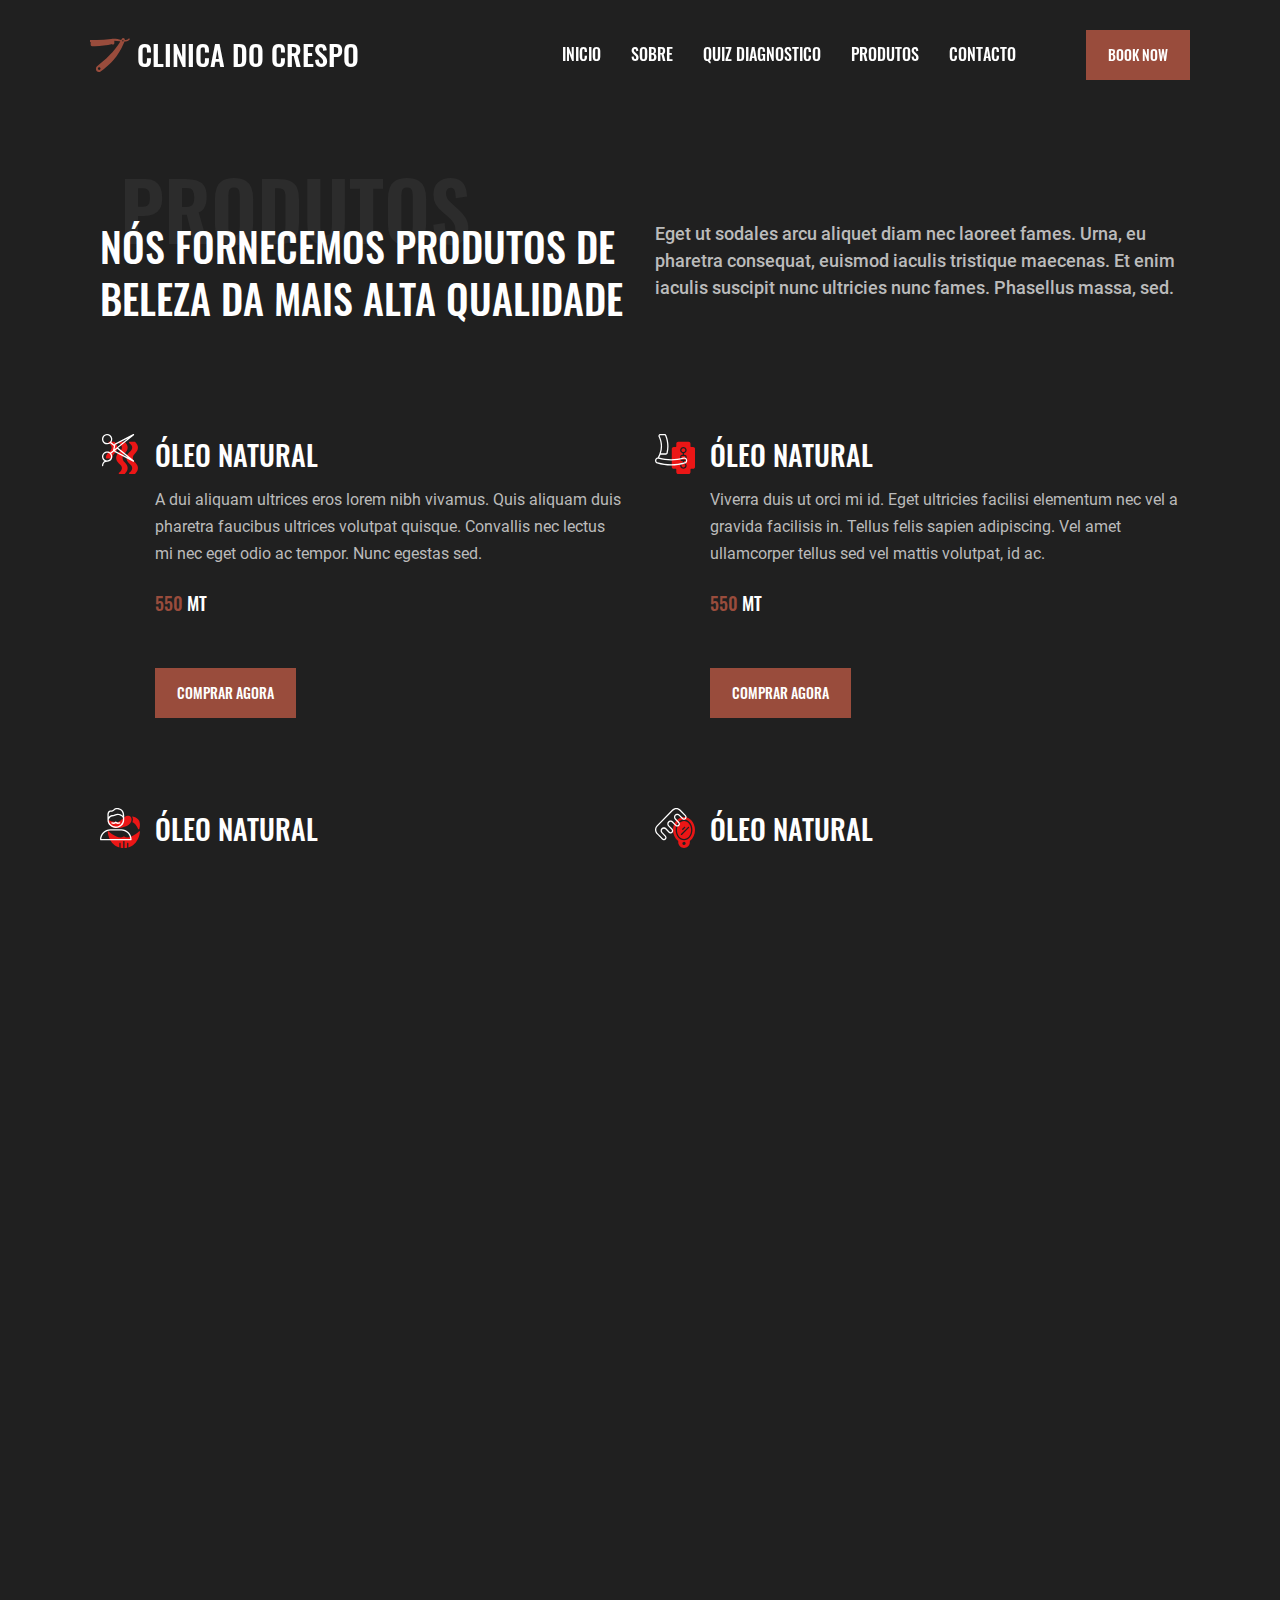
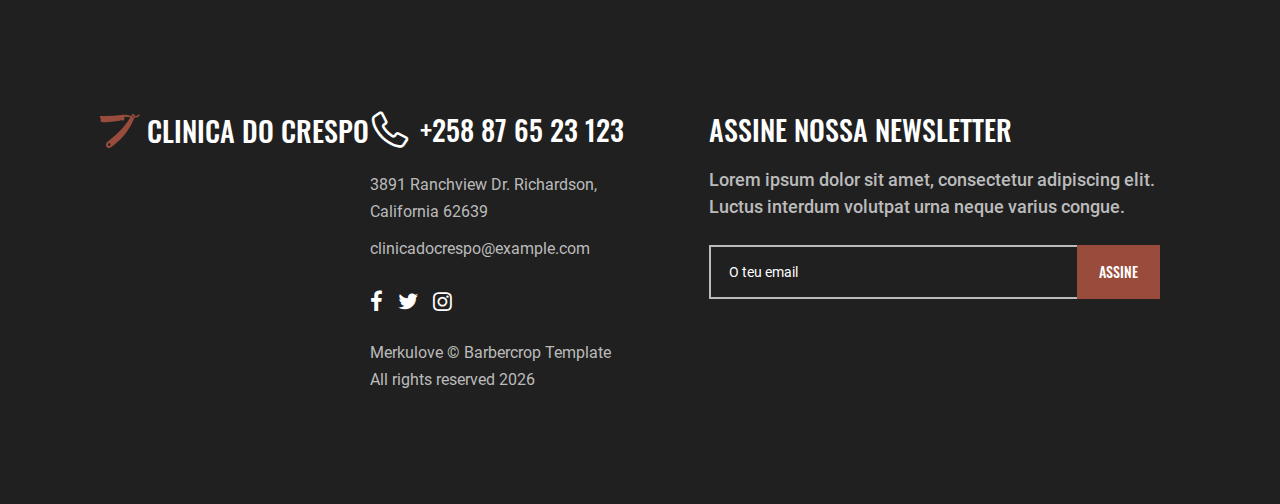
<file: produtos.html>
<!DOCTYPE html>
<html lang=en>
<!-- Mirrored from html.merku.love/barbercrop/services.html by HTTrack Website Copier/3.x [XR&CO'2014], Tue, 19 Nov 2024 14:02:09 GMT -->

<head>
    <meta charset=UTF-8>
    <meta name=viewport content="width=device-width,initial-scale=1,minimum-scale=1">
    <meta http-equiv=X-UA-Compatible content="ie=edge">
    <title>Services | BARBERCROP</title>
    <link rel="stylesheet preload" as=style href=css/preload.min.css>
    <link rel="stylesheet preload" as=style href=css/icomoon.css>
    <link rel="stylesheet preload" as=style href=css/libs.min.css>
    <link rel=stylesheet href=css/services.min.css>
    <link rel=stylesheet href=css/floatbutton.min.css>
</head>

<body>
    <header class=header data-page=services>
        <div class="container-fluid container-lg d-flex flex-wrap align-items-center justify-content-between"><a
                class="brand-logo d-flex align-items-center header_logo" href=index.html><svg class=brand-logo_icon
                    width=40 height=34 viewBox="0 0 40 34" fill=none xmlns=http://www.w3.org/2000/svg>
                    <path
                        d="M38.9052 0.3026C38.2043 1.3906 37.0306 2.04 35.7668 2.04H34.8331C34.8403 1.9312 34.8495 1.8224 34.8495 1.71224C34.8495 0.76636 34.1085 0 33.1938 0C32.5922 0 32.0385 0.33728 31.7466 0.8806C31.5539 1.23964 31.3435 1.58848 31.1443 1.94412L27.5357 1.11452C26.2785 0.82552 24.9943 0.68 23.7062 0.68C22.8074 0.68 21.9105 0.75072 21.0221 0.89216L21.0149 0.89352C16.2175 1.65648 11.3708 2.04 6.51686 2.04H0V4.08H0.657538V6.8C0.657538 7.5514 1.24603 8.16 1.97261 8.16H5.03542C10.8652 8.16 16.6758 7.47592 22.3563 6.12V6.8L23.4294 6.43008C23.9666 6.24512 24.3289 5.72492 24.3289 5.13944V2.72C26.0779 2.72 27.8231 2.89884 29.5379 3.25312L30.2467 3.4L30.3112 3.41428C28.7877 5.9738 27.0965 8.42452 25.2475 10.7467C21.5758 15.3571 17.4649 19.5738 12.9759 23.3315L7.02579 28.3125C6.32486 28.8993 5.91784 29.782 5.91784 30.7142V30.9101C5.91784 32.6169 7.25527 34 8.90569 34C9.52838 34 10.1353 33.7987 10.6422 33.4247L13.6603 31.195C17.2544 28.5403 20.5494 25.4769 23.484 22.0626C27.5298 17.3556 30.8477 12.0306 33.3214 6.27572L34.4537 3.64072C34.4872 3.56184 34.5135 3.48024 34.5431 3.4H35.7668C37.4718 3.4 39.0538 2.52416 40 1.0574L38.9052 0.3026ZM9.20553 31.96C8.48027 31.96 7.89045 31.35 7.89045 30.6C7.89045 29.85 8.48027 29.24 9.20553 29.24C9.93079 29.24 10.5206 29.85 10.5206 30.6C10.5206 31.35 9.93079 31.96 9.20553 31.96ZM32.8769 3.4C32.5139 3.4 32.2194 3.09536 32.2194 2.72C32.2194 2.34464 32.5139 2.04 32.8769 2.04C33.2399 2.04 33.5344 2.34464 33.5344 2.72C33.5344 3.09536 33.2399 3.4 32.8769 3.4Z"
                        fill=currentColor />
                </svg> <span class=brand-logo_name>Clinica do crespo</span></a>
                <nav class=header_nav>
                    <ul class=header_nav-list>
                        <li class="header_nav-list_item nav-item" data-page=home><a class=nav-link href=index.html>Inicio</a>
                        </li>
                        <li class="header_nav-list_item nav-item" data-page=about><a class=nav-link
                                href=about.html>Sobre</a></li>
                        <li class="header_nav-list_item nav-item" data-page=quiz><a class=nav-link href=# id="startQuizBtn">Quiz Diagnostico</a></li>
                        <li class="header_nav-list_item nav-item" data-page=about><a class=nav-link
                            href=produtos.html>Produtos</a></li>
                        <li hidden class="header_nav-list_item dropdown"><a class="nav-link dropdown-toggle" href=#
                                data-bs-toggle=dropdown>Services</a>
                            <ul class=dropdown-menu>
                                <li class="list-item nav-item" data-page=services><a class=dropdown-item
                                        href=services.html>Services 01</a></li>
                                <li class="list-item nav-item" data-page=services2><a class=dropdown-item
                                        href=services2.html>Services 02</a></li>
                            </ul>
                        </li>
                        <li hidden class="header_nav-list_item dropdown"><a class="nav-link dropdown-toggle" href=#
                                data-bs-toggle=dropdown>Blog</a>
                            <ul class=dropdown-menu>
                                <li class="list-item nav-item" data-page=blog><a class=dropdown-item href=blog.html>Blog</a>
                                </li>
                                <li class="list-item nav-item" data-page=post><a class=dropdown-item href=post.html>Single
                                        post</a></li>
                            </ul>
                        </li>
                        <li class="header_nav-list_item nav-item" data-page=contacts><a class=nav-link
                                href=contacts.html>Contacto</a></li>
                        <li hidden class="header_nav-list_item dropdown"><a class="nav-link dropdown-toggle" href=#
                                data-bs-toggle=dropdown>Pages</a>
                            <ul class=dropdown-menu>
                                <li class="list-item nav-item" data-page=gallery><a class=dropdown-item
                                        href=gallery.html>Gallery</a></li>
                                <li class="list-item nav-item" data-page=error><a class=dropdown-item href=404.html>404</a>
                                </li>
                            </ul>
                        </li>
                    </ul>
                </nav><a class="header_btn btn theme-element" href=#>Book now</a> <span
                class="header_trigger d-inline-flex d-lg-none flex-column justify-content-between"><span
                    class=line></span> <span class=line></span> <span class=line></span></span>
        </div>
    </header>
    <main>
        <section class="services section">
            <div class="container d-flex flex-column flex-xl-row flex-lg-wrap justify-content-between">
                <div class="services_header section_header col-xl-6">
                    <h2 class="services_header-title section_header-title" data-aos=fade-right>Nós fornecemos produtos de beleza da mais alta qualidade</h2><span
                        class="services_header-subtitle section_header-subtitle">Produtos</span>
                </div>
                <p class="services_text text col-xl-6" data-aos=fade-left>Eget ut sodales arcu aliquet diam nec laoreet
                    fames. Urna, eu pharetra consequat, euismod iaculis tristique maecenas. Et enim iaculis suscipit
                    nunc ultricies nunc fames. Phasellus massa, sed.</p>
                <ul class="services_list flex-grow-1 d-md-flex flex-wrap">
                    <li class="services_list-item col-md-6" data-aos=fade-up data-order=1>
                        <div class="services_list-item_wrapper d-flex flex-column flex-lg-row justify-content-between">
                            <span class=icon data-aos=fade-right><svg class=services-icon width=40 height=40
                                    viewBox="0 0 40 40" fill=none xmlns=http://www.w3.org/2000/svg>
                                    <path
                                        d="M35.2519 19.1628C38.916 15.4849 38.916 11.6017 35.2519 7.92636C35.1314 7.80535 34.9679 7.73734 34.7975 7.7373H29.6549C29.5217 7.73738 29.3918 7.77897 29.2832 7.85634C29.1746 7.93371 29.0926 8.04303 29.0486 8.1692C29.0045 8.29537 29.0006 8.43215 29.0374 8.56065C29.0742 8.68915 29.1498 8.80301 29.2538 8.8865C33.2078 12.0605 33.2161 15.0216 29.2538 18.2027C29.2351 18.2175 29.2173 18.2335 29.2004 18.2504C25.5364 21.9284 25.5364 25.8115 29.2004 29.4868C29.2173 29.5038 29.2351 29.5197 29.2538 29.5346C33.2078 32.7086 33.2161 35.6697 29.2538 38.8508C29.1499 38.9341 29.0744 39.0477 29.0376 39.176C29.0007 39.3042 29.0044 39.4408 29.0482 39.5668C29.0919 39.6929 29.1734 39.8022 29.2817 39.8798C29.3899 39.9574 29.5194 39.9993 29.6523 40H34.7949C34.9654 39.9999 35.1288 39.9319 35.2494 39.8109C38.9134 36.133 38.9134 32.2498 35.2494 28.5745C32.052 25.3637 32.052 22.3736 35.2519 19.1628Z"
                                        fill=#EB1616 />
                                    <path
                                        d="M24.9624 19.1628C28.6265 15.4849 28.6265 11.6017 24.9624 7.92636C24.8419 7.80535 24.6784 7.73734 24.5079 7.7373H19.3654C19.2321 7.73724 19.1022 7.77874 18.9935 7.85606C18.8847 7.93338 18.8026 8.0427 18.7585 8.1689C18.7144 8.29509 18.7104 8.43194 18.7472 8.56049C18.7839 8.68905 18.8596 8.80297 18.9636 8.8865C22.9176 12.0605 22.9266 15.0216 18.9636 18.2027C18.9449 18.2175 18.9271 18.2335 18.9103 18.2504C15.2462 21.9284 15.2462 25.8115 18.9103 29.4868C18.9271 29.5038 18.9449 29.5197 18.9636 29.5346C22.9176 32.7086 22.9266 35.6697 18.9636 38.8508C18.8597 38.9342 18.7841 39.0479 18.7473 39.1763C18.7105 39.3047 18.7143 39.4413 18.7582 39.5674C18.8021 39.6936 18.8839 39.8029 18.9923 39.8804C19.1007 39.9578 19.2304 39.9996 19.3635 40H24.506C24.6765 39.9999 24.84 39.9319 24.9605 39.8109C28.6246 36.133 28.6246 32.2498 24.9605 28.5745C21.7631 25.3637 21.7631 22.3736 24.9624 19.1628Z"
                                        fill=#EB1616 />
                                    <path
                                        d="M14.6734 7.92636C14.6137 7.86637 14.5427 7.81878 14.4646 7.78634C14.3865 7.7539 14.3028 7.73724 14.2183 7.7373H9.07254C8.9393 7.73724 8.80934 7.77874 8.70062 7.85606C8.5919 7.93338 8.50981 8.0427 8.46569 8.1689C8.42157 8.29509 8.4176 8.43194 8.45435 8.56049C8.49109 8.68905 8.56672 8.80297 8.67078 8.8865C12.6267 12.0579 12.6363 15.0235 8.67078 18.2027C8.65231 18.2175 8.63471 18.2335 8.61807 18.2504C6.78732 20.0887 5.85844 21.9787 5.85844 23.8686C5.85844 24.0398 5.92617 24.2039 6.04672 24.3249C6.16727 24.4459 6.33078 24.5139 6.50126 24.5139H11.6438C11.8143 24.5139 11.9778 24.4459 12.0984 24.3249C12.2189 24.2039 12.2866 24.0398 12.2866 23.8686C12.2866 22.3336 13.0889 20.7501 14.6709 19.1628C18.3362 15.4874 18.3362 11.6017 14.6734 7.92636Z"
                                        fill=#EB1616 />
                                    <path
                                        d="M18.1658 13.8744L33.9027 1.14803C34.0269 1.04773 34.1095 0.904673 34.1346 0.746636C34.1596 0.588599 34.1253 0.426857 34.0382 0.292813C33.9511 0.158768 33.8175 0.0619845 33.6634 0.0212529C33.5092 -0.0194787 33.3455 -0.00125212 33.2039 0.0723938L14.5621 9.75119C14.4765 9.79565 14.402 9.85887 14.344 9.93616C14.2861 10.0134 14.2461 10.1028 14.2272 10.1977L14.1488 10.5945L11.2407 8.27162C12.0259 7.22383 12.3839 5.91511 12.2418 4.61176C12.0997 3.30841 11.4683 2.10836 10.476 1.25577C9.48368 0.403185 8.20504 -0.0378693 6.90023 0.0223498C5.59543 0.0825689 4.3625 0.639537 3.45231 1.57993C2.54212 2.52031 2.02306 3.77347 2.00075 5.0844C1.97844 6.39534 2.45454 7.66556 3.33219 8.63661C4.20985 9.60767 5.4231 10.2066 6.7251 10.3115C8.02709 10.4164 9.32 10.0195 10.3407 9.20143L13.8653 12.0193L12.9937 16.4005L10.3395 18.546C9.7865 18.1049 9.14888 17.783 8.46642 17.6005C7.78396 17.4179 7.07132 17.3785 6.37302 17.4848C5.67472 17.5911 5.00575 17.8408 4.40791 18.2183C3.81007 18.5958 3.29619 19.0929 2.89837 19.6787C2.50055 20.2645 2.22734 20.9264 2.0958 21.6229C1.96426 22.3195 1.97722 23.0358 2.13386 23.7271C2.29051 24.4184 2.58747 25.0699 3.00622 25.6408C3.42496 26.2117 3.95648 26.6898 4.56758 27.0453C3.77692 27.5137 3.12334 28.1832 2.6728 28.9862C2.22225 29.7892 1.99068 30.6973 2.00145 31.6188C2.00145 31.7899 2.06917 31.9541 2.18972 32.0751C2.31028 32.1961 2.47378 32.2641 2.64427 32.2641C2.81475 32.2641 2.97826 32.1961 3.09881 32.0751C3.21936 31.9541 3.28709 31.7899 3.28709 31.6188C3.28709 31.2226 3.41886 27.7473 7.14401 27.7473C8.10108 27.7493 9.03965 27.4826 9.85369 26.9774C10.6677 26.4721 11.3248 25.7485 11.7507 24.8881C12.1766 24.0278 12.3544 23.0651 12.2639 22.1087C12.1734 21.1523 11.8184 20.2403 11.2388 19.4758L14.1437 17.1277L14.2272 17.5497C14.2461 17.6446 14.2861 17.734 14.344 17.8113C14.402 17.8886 14.4765 17.9518 14.5621 17.9962L33.2039 27.675C33.3455 27.7487 33.5092 27.7669 33.6634 27.7262C33.8175 27.6854 33.9511 27.5887 34.0382 27.4546C34.1253 27.3206 34.1596 27.1588 34.1346 27.0008C34.1095 26.8427 34.0269 26.6997 33.9027 26.5994L18.1658 13.8744ZM3.28709 5.16215C3.28709 4.39644 3.51329 3.64792 3.93709 3.01125C4.3609 2.37458 4.96327 1.87836 5.66803 1.58533C6.37279 1.29231 7.14828 1.21564 7.89645 1.36502C8.64462 1.5144 9.33186 1.88313 9.87126 2.42457C10.4107 2.96601 10.778 3.65585 10.9268 4.40685C11.0756 5.15785 10.9993 5.93629 10.7073 6.64371C10.4154 7.35114 9.92106 7.95579 9.2868 8.3812C8.65253 8.80661 7.90683 9.03367 7.14401 9.03367C6.12145 9.03247 5.14112 8.6242 4.41807 7.89841C3.69501 7.17261 3.28828 6.18857 3.28709 5.16215ZM28.1256 4.16201L14.5544 15.1371L15.4274 10.7552L28.1256 4.16201ZM7.14401 26.4561C6.38118 26.4561 5.63548 26.2291 5.00122 25.8037C4.36695 25.3783 3.8726 24.7736 3.58068 24.0662C3.28876 23.3588 3.21238 22.5803 3.3612 21.8293C3.51002 21.0783 3.87735 20.3885 4.41675 19.847C4.95615 19.3056 5.64339 18.9369 6.39156 18.7875C7.13973 18.6381 7.91522 18.7148 8.61998 19.0078C9.32474 19.3008 9.92711 19.7971 10.3509 20.4337C10.7747 21.0704 11.0009 21.8189 11.0009 22.5846C10.9999 23.6111 10.5932 24.5952 9.87013 25.3211C9.14704 26.0469 8.16661 26.4551 7.14401 26.4561ZM15.4274 16.9916L15.2725 16.2173L17.1405 14.7061L28.1256 23.5848L15.4274 16.9916Z"
                                        fill=white />
                                </svg></span>
                            <div class="main d-flex flex-column justify-content-between flex-grow-1">
                                <h3 class=title data-aos=fade-up>Óleo natural</h3>
                                <p class=description data-aos=fade-left data-aos-delay=50>A dui aliquam ultrices eros
                                    lorem nibh vivamus. Quis aliquam duis pharetra faucibus ultrices volutpat quisque.
                                    Convallis nec lectus mi nec eget odio ac tempor. Nunc egestas sed.</p>
                                <div class="pricing d-flex flex-column flex-sm-row"><span class=pricing_price
                                        data-aos=fade-left><span class=highlight>550</span> Mt </span></div>
                                <div class=wrapper data-aos=fade-up data-aos-delay=150><a class="btn theme-element"
                                        href=#>Comprar agora</a></div>
                            </div>
                        </div>
                    </li>
                    <li class="services_list-item col-md-6" data-aos=fade-up data-order=2>
                        <div class="services_list-item_wrapper d-flex flex-column flex-lg-row justify-content-between">
                            <span class=icon data-aos=fade-right><svg class=services-icon width=40 height=40
                                    viewBox="0 0 40 40" fill=none xmlns=http://www.w3.org/2000/svg>
                                    <path
                                        d="M28.3882 33.5483C29.4572 33.5483 30.3237 32.6818 30.3237 31.6129C30.3237 30.5439 29.4572 29.6774 28.3882 29.6774C27.3193 29.6774 26.4528 30.5439 26.4528 31.6129C26.4528 32.6818 27.3193 33.5483 28.3882 33.5483Z"
                                        fill=#EB1616 />
                                    <path
                                        d="M29.6786 21.9354H27.0979C26.7416 21.9354 26.4528 22.2243 26.4528 22.5806V25.1612C26.4528 25.5175 26.7416 25.8064 27.0979 25.8064H29.6786C30.0349 25.8064 30.3237 25.5175 30.3237 25.1612V22.5806C30.3237 22.2243 30.0349 21.9354 29.6786 21.9354Z"
                                        fill=#EB1616 />
                                    <path
                                        d="M38.0657 12.9032H36.1302C35.9591 12.9032 35.795 12.8353 35.674 12.7143C35.553 12.5933 35.485 12.4292 35.485 12.2581V9.67743C35.485 9.1641 35.2811 8.67181 34.9181 8.30883C34.5551 7.94586 34.0628 7.74194 33.5495 7.74194H23.2269C22.7136 7.74194 22.2213 7.94586 21.8583 8.30883C21.4954 8.67181 21.2915 9.1641 21.2915 9.67743V12.2581C21.2915 12.4292 21.2235 12.5933 21.1025 12.7143C20.9815 12.8353 20.8174 12.9032 20.6463 12.9032H18.7108C18.1975 12.9032 17.7052 13.1071 17.3422 13.4701C16.9792 13.8331 16.7753 14.3254 16.7753 14.8387V32.9032C16.7753 33.4166 16.9792 33.9089 17.3422 34.2718C17.7052 34.6348 18.1975 34.8387 18.7108 34.8387H20.6463C20.8174 34.8387 20.9815 34.9067 21.1025 35.0277C21.2235 35.1487 21.2915 35.3128 21.2915 35.4839V38.0645C21.2915 38.5778 21.4954 39.0701 21.8583 39.4331C22.2213 39.7961 22.7136 40 23.2269 40H33.5495C34.0628 40 34.5551 39.7961 34.9181 39.4331C35.2811 39.0701 35.485 38.5778 35.485 38.0645V35.4839C35.485 35.3128 35.553 35.1487 35.674 35.0277C35.795 34.9067 35.9591 34.8387 36.1302 34.8387H38.0657C38.579 34.8387 39.0713 34.6348 39.4342 34.2718C39.7972 33.9089 40.0011 33.4166 40.0011 32.9032V14.8387C40.0011 14.3254 39.7972 13.8331 39.4342 13.4701C39.0713 13.1071 38.579 12.9032 38.0657 12.9032ZM29.6786 20.6452C30.1919 20.6452 30.6842 20.8491 31.0471 21.2121C31.4101 21.575 31.614 22.0673 31.614 22.5807V25.1613C31.614 25.6746 31.4101 26.1669 31.0471 26.5299C30.6842 26.8929 30.1919 27.0968 29.6786 27.0968H29.0334V28.4516C29.8166 28.6115 30.5126 29.0565 30.9864 29.7004C31.4602 30.3443 31.6781 31.1411 31.5977 31.9365C31.5174 32.7318 31.1445 33.469 30.5516 34.0051C29.9586 34.5412 29.1876 34.8381 28.3882 34.8381C27.5888 34.8381 26.8179 34.5412 26.2249 34.0051C25.6319 33.469 25.2591 32.7318 25.1788 31.9365C25.0984 31.1411 25.3163 30.3443 25.79 29.7004C26.2638 29.0565 26.9598 28.6115 27.7431 28.4516V27.0968H27.0979C26.5846 27.0968 26.0923 26.8929 25.7293 26.5299C25.3663 26.1669 25.1624 25.6746 25.1624 25.1613V22.5807C25.1624 22.0673 25.3663 21.575 25.7293 21.2121C26.0923 20.8491 26.5846 20.6452 27.0979 20.6452H27.7431V19.2903C26.9598 19.1304 26.2638 18.6854 25.79 18.0416C25.3163 17.3977 25.0984 16.6008 25.1788 15.8055C25.2591 15.0101 25.6319 14.2729 26.2249 13.7368C26.8179 13.2007 27.5888 12.9039 28.3882 12.9039C29.1876 12.9039 29.9586 13.2007 30.5516 13.7368C31.1445 14.2729 31.5174 15.0101 31.5977 15.8055C31.6781 16.6008 31.4602 17.3977 30.9864 18.0416C30.5126 18.6854 29.8166 19.1304 29.0334 19.2903V20.6452H29.6786Z"
                                        fill=#EB1616 />
                                    <path
                                        d="M28.3882 18.0646C29.4572 18.0646 30.3237 17.198 30.3237 16.1291C30.3237 15.0601 29.4572 14.1936 28.3882 14.1936C27.3193 14.1936 26.4528 15.0601 26.4528 16.1291C26.4528 17.198 27.3193 18.0646 28.3882 18.0646Z"
                                        fill=#EB1616 />
                                    <path
                                        d="M0.00114682 26.5019C-0.0174817 27.1879 0.19128 27.8608 0.594916 28.4158C0.998551 28.9708 1.5744 29.3767 2.23276 29.5703C11.2975 32.2939 20.9628 32.2939 30.0276 29.5703C30.6712 29.3866 31.2374 28.9979 31.6401 28.4632C32.0429 27.9285 32.2602 27.2771 32.2592 26.6077V26.5019C32.2576 26.0275 32.1466 25.5599 31.9349 25.1353C31.7231 24.7108 31.4164 24.3408 31.0384 24.0541C30.6604 23.7674 30.2214 23.5717 29.7556 23.4822C29.2897 23.3927 28.8094 23.4118 28.3521 23.5381C20.4163 25.6819 12.0561 25.6993 4.11147 23.5884C4.61579 22.6354 5.06597 21.6547 5.45986 20.651H10.8005C11.2305 20.6541 11.6492 20.5127 11.9893 20.2495C12.3294 19.9863 12.5712 19.6164 12.676 19.1994C14.1674 13.2128 13.6989 6.90564 11.3392 1.20516C11.1927 0.849112 10.9438 0.544547 10.624 0.330017C10.3043 0.115486 9.92811 0.000634664 9.54308 0H5.3347C5.0079 0.00143645 4.68677 0.0854298 4.40112 0.24418C4.11548 0.40293 3.87458 0.631289 3.7008 0.908049C3.52702 1.18481 3.426 1.501 3.40711 1.82725C3.38822 2.1535 3.45208 2.47923 3.59276 2.77419C4.88808 5.40139 5.62956 8.2668 5.77118 11.1925C5.91279 14.1183 5.45152 17.0419 4.41599 19.7819C3.9417 21.0463 3.37523 22.2741 2.72115 23.4555C1.97241 23.5398 1.28103 23.8971 0.779214 24.4591C0.277402 25.0212 0.000386208 25.7485 0.00114682 26.5019ZM5.92889 19.3606C7.80774 13.7183 7.38796 7.56282 4.7605 2.22774C4.71056 2.12946 4.68664 2.02002 4.69102 1.90986C4.69539 1.7997 4.72793 1.69251 4.78551 1.5985C4.8431 1.50449 4.92381 1.4268 5.01995 1.37285C5.11609 1.3189 5.22445 1.29049 5.3347 1.29032H9.54308C9.67056 1.28959 9.7954 1.32664 9.90184 1.3968C10.0083 1.46695 10.0916 1.56707 10.1411 1.68452C12.3977 7.13468 12.8462 13.1651 11.4205 18.889C11.3832 19.0254 11.3019 19.1456 11.1891 19.2309C11.0764 19.3162 10.9386 19.3618 10.7973 19.3606H5.92889ZM1.29147 26.5019C1.29316 26.2254 1.35872 25.953 1.48302 25.7059C1.60732 25.4589 1.78701 25.2439 2.00807 25.0777C2.22914 24.9115 2.4856 24.7987 2.75745 24.7479C3.02931 24.6972 3.30922 24.7099 3.57534 24.7852C11.7977 27.0077 20.4627 27.0077 28.685 24.7852C28.9511 24.7099 29.231 24.6972 29.5029 24.7479C29.7748 24.7987 30.0312 24.9115 30.2523 25.0777C30.4733 25.2439 30.653 25.4589 30.7773 25.7059C30.9016 25.953 30.9672 26.2254 30.9689 26.5019V26.6077C30.9685 26.9983 30.8407 27.378 30.6049 27.6894C30.3691 28.0007 30.0382 28.2266 29.6624 28.3329C20.8357 30.9839 11.4247 30.9839 2.59792 28.3329C2.20678 28.2177 1.86553 27.9748 1.6287 27.6429C1.39187 27.311 1.27314 26.9093 1.29147 26.5019Z"
                                        fill=white />
                                </svg></span>
                            <div class="main d-flex flex-column justify-content-between flex-grow-1">
                                <h3 class=title data-aos=fade-up>Óleo natural</h3>
                                <p class=description data-aos=fade-left data-aos-delay=50>Viverra duis ut orci mi id.
                                    Eget ultricies facilisi elementum nec vel a gravida facilisis in. Tellus felis
                                    sapien adipiscing. Vel amet ullamcorper tellus sed vel mattis volutpat, id ac.</p>
                                    <div class="pricing d-flex flex-column flex-sm-row"><span class=pricing_price
                                        data-aos=fade-left><span class=highlight>550</span> Mt </span></div>
                                <div class=wrapper data-aos=fade-up data-aos-delay=150><a class="btn theme-element"
                                        href=#>Comprar agora</a></div>
                            </div>
                        </div>
                    </li>
                    <li class="services_list-item col-md-6" data-aos=fade-up data-order=3>
                        <div class="services_list-item_wrapper d-flex flex-column flex-lg-row justify-content-between">
                            <span class=icon data-aos=fade-right><svg class=services-icon width=40 height=40
                                    viewBox="0 0 40 40" fill=none xmlns=http://www.w3.org/2000/svg>
                                    <path
                                        d="M16.7733 20.0327C23.9096 20.0327 31.6111 16.8277 31.6111 11.65C31.6111 8.73987 29.7905 7.45673 27.6836 7.77929C25.9224 7.81154 24.1761 9.33144 22.3291 10.9404C20.4821 12.5493 18.5558 14.2279 16.7733 14.2279C13.0839 14.2279 8.68483 12.3648 8.64096 12.3454C8.53283 12.2991 8.41409 12.2832 8.2976 12.2995C8.1811 12.3158 8.07127 12.3637 7.98 12.4379C7.88872 12.5121 7.81947 12.6098 7.77974 12.7205C7.74 12.8313 7.7313 12.9507 7.75457 13.066C7.76811 13.1357 9.23511 20.0327 16.7733 20.0327Z"
                                        fill=#EB1616 />
                                    <path
                                        d="M32.3632 14.2298C35.8469 15.1678 38.0796 20.8422 38.1048 20.9087C38.1539 21.0359 38.242 21.1443 38.3565 21.2184C38.4711 21.2924 38.6061 21.3282 38.7423 21.3207C38.8784 21.3132 39.0087 21.2627 39.1144 21.1765C39.2201 21.0903 39.2957 20.9728 39.3305 20.8409C40.3846 16.8373 40.0201 13.704 38.2461 11.528C36.5178 9.40687 33.8767 8.72497 32.1174 8.51208C32.668 9.46376 32.9396 10.5512 32.9013 11.6499C32.9017 12.5378 32.7185 13.4161 32.3632 14.2298Z"
                                        fill=#EB1616 />
                                    <path
                                        d="M38.9124 23.4281C38.8195 23.5145 29.5479 32.0655 24.2276 28.5206C24.1216 28.4499 23.997 28.4121 23.8696 28.4121C23.7421 28.4121 23.6175 28.4499 23.5115 28.5206C18.2003 32.0591 8.91894 23.5139 8.82668 23.4281C8.73152 23.3384 8.61135 23.2797 8.4821 23.2599C8.35285 23.2401 8.22063 23.26 8.10295 23.317C7.98528 23.374 7.88771 23.4655 7.82317 23.5792C7.75864 23.6929 7.73019 23.8236 7.74159 23.9538C7.75321 24.0958 8.93442 36.5743 19.3537 39.4328V35.5053C19.3537 35.3342 19.4217 35.1701 19.5427 35.0492C19.6637 34.9282 19.8278 34.8602 19.9988 34.8602C20.1699 34.8602 20.334 34.9282 20.455 35.0492C20.576 35.1701 20.644 35.3342 20.644 35.5053V39.7257C21.4962 39.8802 22.3587 39.971 23.2244 39.9973V33.5713C23.2244 33.4002 23.2924 33.2361 23.4134 33.1151C23.5344 32.9941 23.6985 32.9261 23.8696 32.9261C24.0407 32.9261 24.2047 32.9941 24.3257 33.1151C24.4467 33.2361 24.5147 33.4002 24.5147 33.5713V39.9973C25.3804 39.971 26.2429 39.8802 27.0952 39.7257V35.5053C27.0952 35.3342 27.1631 35.1701 27.2841 35.0492C27.4051 34.9282 27.5692 34.8602 27.7403 34.8602C27.9114 34.8602 28.0755 34.9282 28.1964 35.0492C28.3174 35.1701 28.3854 35.3342 28.3854 35.5053V39.4328C38.8021 36.5743 39.9833 24.0958 39.9975 23.9538C40.0089 23.8236 39.9805 23.6929 39.9159 23.5792C39.8514 23.4655 39.7538 23.374 39.6362 23.317C39.5185 23.26 39.3863 23.2401 39.257 23.2599C39.1278 23.2797 39.0076 23.3384 38.9124 23.4281Z"
                                        fill=#EB1616 />
                                    <path
                                        d="M7.44463 11.6123V11.6593V11.6645C7.45156 13.8888 8.34178 16.0192 9.91946 17.587C11.4971 19.1549 13.633 20.0319 15.8573 20.0249C18.0815 20.018 20.2119 19.1278 21.7798 17.5501C23.3477 15.9724 24.2246 13.8365 24.2177 11.6123V7.74154C24.2177 2.03353 20.5521 0.000120169 17.1214 0.000120169C15.7724 -0.00902331 14.4721 0.50393 13.4926 1.43164C13.1208 1.79928 12.6801 2.09 12.1958 2.28715C11.7115 2.4843 11.1931 2.58402 10.6702 2.58059C10.2371 2.56275 9.80552 2.64201 9.40702 2.81258C9.00852 2.98314 8.65322 3.24068 8.36715 3.56634C7.15045 4.96947 7.39947 7.40286 7.44463 7.78477V11.6123ZM22.9275 11.6123C22.8925 13.462 22.1364 15.225 20.8205 16.5254C19.5046 17.8258 17.7328 18.561 15.8828 18.5741C14.0327 18.5872 12.2507 17.8773 10.9165 16.5957C9.58224 15.314 8.80128 13.562 8.74003 11.7129C8.95098 11.1607 10.0986 8.38666 11.9605 8.38666C13.0452 8.38287 14.1166 8.1473 15.1028 7.69574C15.9377 7.3078 16.846 7.10343 17.7665 7.09642C20.0819 7.09642 22.9275 8.87502 22.9275 10.322V11.6123ZM9.34192 4.41144C9.50836 4.22717 9.71425 4.08284 9.94425 3.98924C10.1742 3.89563 10.4224 3.85516 10.6702 3.87083C12.0194 3.88051 13.3198 3.36748 14.299 2.43931C14.6709 2.07178 15.1116 1.78114 15.5959 1.584C16.0802 1.38685 16.5985 1.28707 17.1214 1.29036C18.4839 1.29036 22.9275 1.75549 22.9275 7.74154V7.84412C21.4979 6.583 19.672 5.86201 17.7665 5.80619C16.6818 5.80998 15.6104 6.04555 14.6242 6.49711C13.7894 6.88519 12.881 7.08956 11.9605 7.09642C11.3086 7.13835 10.676 7.33486 10.1151 7.66972C9.55421 8.00457 9.08108 8.46815 8.73487 9.0221V7.74154C8.73487 7.72606 8.72712 7.71251 8.72583 7.69703C8.72454 7.68155 8.73099 7.66606 8.72906 7.64994C8.64455 7.04546 8.58391 5.28558 9.34192 4.41144Z"
                                        fill=white />
                                    <path
                                        d="M21.2889 21.2891H10.3219C7.58536 21.2923 4.96183 22.3808 3.0268 24.3159C1.09177 26.2509 0.00324387 28.8744 0 31.611C0 31.7821 0.0679676 31.9461 0.188951 32.0671C0.309934 32.1881 0.474023 32.2561 0.645119 32.2561H30.9657C31.1368 32.2561 31.3009 32.1881 31.4219 32.0671C31.5428 31.9461 31.6108 31.7821 31.6108 31.611C31.6076 28.8744 30.519 26.2509 28.584 24.3159C26.649 22.3808 24.0255 21.2923 21.2889 21.2891ZM1.31282 30.9658C1.47875 28.689 2.49963 26.5591 4.1706 25.0036C5.84157 23.4481 8.03898 22.5821 10.3219 22.5793H21.2889C23.5718 22.5821 25.7692 23.4481 27.4402 25.0036C29.1112 26.5591 30.1321 28.689 30.298 30.9658H1.31282Z"
                                        fill=white />
                                    <path
                                        d="M19.3878 14.2605C19.3665 14.2708 17.3092 15.2778 16.3441 13.8373C16.2852 13.7489 16.2054 13.6765 16.1117 13.6264C16.0181 13.5763 15.9135 13.55 15.8073 13.55C15.7012 13.55 15.5966 13.5763 15.503 13.6264C15.4093 13.6765 15.3295 13.7489 15.2706 13.8373C14.3139 15.2656 12.3102 14.3005 12.225 14.2592C12.0718 14.183 11.8946 14.1707 11.7323 14.2252C11.5701 14.2796 11.4361 14.3963 11.3599 14.5495C11.2837 14.7027 11.2714 14.8799 11.3259 15.0422C11.3803 15.2044 11.497 15.3384 11.6502 15.4146C12.2964 15.7283 13.0041 15.8949 13.7223 15.9023C14.4838 15.9219 15.2256 15.6595 15.8054 15.1656C16.3861 15.6608 17.1295 15.9235 17.8924 15.9029C18.6106 15.8955 19.3183 15.7289 19.9645 15.4152C20.1176 15.3388 20.2341 15.2046 20.2883 15.0422C20.3425 14.8799 20.33 14.7026 20.2535 14.5495C20.177 14.3964 20.0428 14.2799 19.8805 14.2257C19.7181 14.1715 19.5409 14.184 19.3878 14.2605Z"
                                        fill=white />
                                </svg></span>
                            <div class="main d-flex flex-column justify-content-between flex-grow-1">
                                <h3 class=title data-aos=fade-up>Óleo natural</h3>
                                <p class=description data-aos=fade-left data-aos-delay=50>Lorem velit parturient
                                    consectetur cursus tincidunt tristique pretium volutpat urna. Vitae scelerisque quam
                                    eget. Imperdiet molestie magnis aenean ut orci suspendisse amet, faucibus.</p>
                                    <div class="pricing d-flex flex-column flex-sm-row"><span class=pricing_price
                                        data-aos=fade-left><span class=highlight>550</span> Mt </span></div>
                                <div class=wrapper data-aos=fade-up data-aos-delay=150><a class="btn theme-element"
                                        href=#>Comprar agora</a></div>
                            </div>
                        </div>
                    </li>
                    <li class="services_list-item col-md-6" data-aos=fade-up data-order=4>
                        <div class="services_list-item_wrapper d-flex flex-column flex-lg-row justify-content-between">
                            <span class=icon data-aos=fade-right><svg class=services-icon width=40 height=40
                                    viewBox="0 0 40 40" fill=none xmlns=http://www.w3.org/2000/svg>
                                    <path
                                        d="M29.0304 9.03442C22.9831 9.03442 18.0635 14.8224 18.0635 21.9367C18.0635 26.2635 19.8975 30.2794 22.9664 32.6798C23.0435 32.7355 23.1069 32.8081 23.1517 32.8921C23.1964 32.9761 23.2213 33.0692 23.2244 33.1643V34.0172C23.2128 34.7917 23.354 35.5609 23.6398 36.2809C23.9257 37.0009 24.3506 37.6574 24.8904 38.2131C25.4301 38.7687 26.0741 39.2125 26.7855 39.5191C27.4969 39.8257 28.2617 39.9891 29.0362 40C30.5751 39.9984 32.0504 39.386 33.138 38.2974C34.2256 37.2087 34.8365 35.7328 34.8365 34.1939V33.1617C34.8397 33.0667 34.8647 32.9736 34.9094 32.8896C34.9541 32.8057 35.0174 32.733 35.0945 32.6773C38.1633 30.2794 39.9974 26.2635 39.9974 21.9367C39.9974 14.8224 35.0777 9.03442 29.0304 9.03442ZM29.0304 37.0969C28.7115 37.0969 28.3996 37.0023 28.1344 36.8251C27.8692 36.6479 27.6625 36.396 27.5404 36.1013C27.4183 35.8066 27.3864 35.4824 27.4486 35.1695C27.5109 34.8567 27.6645 34.5693 27.89 34.3437C28.1156 34.1182 28.4029 33.9646 28.7158 33.9024C29.0286 33.8401 29.3529 33.8721 29.6476 33.9941C29.9423 34.1162 30.1942 34.3229 30.3714 34.5881C30.5486 34.8534 30.6432 35.1652 30.6432 35.4841C30.6432 35.9119 30.4733 36.3221 30.1709 36.6246C29.8684 36.927 29.4582 37.0969 29.0304 37.0969ZM29.0304 32.2586C24.4062 32.2586 20.6439 27.6279 20.6439 21.9367C20.6439 16.2455 24.4062 11.6149 29.0304 11.6149C33.6546 11.6149 37.4169 16.2455 37.4169 21.9367C37.4169 27.6279 33.6546 32.2586 29.0304 32.2586Z"
                                        fill=#EB1616 />
                                    <path
                                        d="M29.0305 12.9052C25.1178 12.9052 21.9342 16.9565 21.9342 21.9368C21.9342 26.9171 25.1178 30.9684 29.0305 30.9684C32.9431 30.9684 36.1267 26.9171 36.1267 21.9368C36.1267 16.9565 32.9431 12.9052 29.0305 12.9052ZM27.2841 20.8356L29.2195 18.9002C29.3412 18.7827 29.5041 18.7177 29.6733 18.7191C29.8424 18.7206 30.0042 18.7885 30.1238 18.9081C30.2434 19.0277 30.3113 19.1895 30.3128 19.3586C30.3142 19.5278 30.2492 19.6907 30.1317 19.8124L28.1963 21.7477C28.0747 21.8653 27.9117 21.9303 27.7426 21.9288C27.5734 21.9273 27.4116 21.8595 27.292 21.7399C27.1724 21.6203 27.1045 21.4585 27.1031 21.2893C27.1016 21.1202 27.1666 20.9572 27.2841 20.8356ZM26.9061 26.9087C26.7844 27.0262 26.6215 27.0912 26.4523 27.0897C26.2832 27.0883 26.1214 27.0204 26.0018 26.9008C25.8822 26.7812 25.8143 26.6194 25.8128 26.4503C25.8114 26.2811 25.8764 26.1181 25.9939 25.9965L33.0902 18.9002C33.2119 18.7827 33.3748 18.7177 33.544 18.7191C33.7131 18.7206 33.8749 18.7885 33.9945 18.9081C34.1141 19.0277 34.182 19.1895 34.1834 19.3586C34.1849 19.5278 34.1199 19.6907 34.0024 19.8124L26.9061 26.9087Z"
                                        fill=#EB1616 />
                                    <path
                                        d="M7.01138 31.4593L7.04171 31.4303C6.56367 31.029 5.71212 30.1336 1.76144 26.0991C0.631735 24.9336 0 23.3741 0 21.751C0 20.1278 0.631735 18.5684 1.76144 17.4029L17.0313 1.80918C17.5872 1.23673 18.2522 0.781648 18.9871 0.470886C19.722 0.160123 20.5118 0 21.3097 0C22.1076 0 22.8974 0.160123 23.6323 0.470886C24.3672 0.781648 25.0323 1.23673 25.5881 1.80918L30.8368 7.17138C31.3336 7.68416 31.6114 8.37014 31.6114 9.08414C31.6114 9.79814 31.3336 10.4841 30.8368 10.9969C30.5908 11.2499 30.2966 11.4511 29.9716 11.5884C29.6465 11.7258 29.2972 11.7966 28.9443 11.7966C28.5915 11.7966 28.2422 11.7258 27.9171 11.5884C27.5921 11.4511 27.2978 11.2499 27.0519 10.9969L23.7115 7.58618C23.3254 7.20658 22.8056 6.99385 22.2642 6.99385C21.7227 6.99385 21.2029 7.20658 20.8169 7.58618C20.4277 7.98748 20.2101 8.52451 20.2101 9.0835C20.2101 9.64249 20.4277 10.1795 20.8169 10.5808L24.1573 13.9915C24.6541 14.5043 24.9319 15.1903 24.9319 15.9043C24.9319 16.6183 24.6541 17.3043 24.1573 17.8171C23.9111 18.0699 23.6168 18.2708 23.2917 18.408C22.9666 18.5452 22.6173 18.6159 22.2645 18.6159C21.9116 18.6159 21.5624 18.5452 21.2373 18.408C20.9122 18.2708 20.6179 18.0699 20.3717 17.8171L17.0313 14.407C16.6452 14.0274 16.1254 13.8147 15.584 13.8147C15.0425 13.8147 14.5228 14.0274 14.1367 14.407C13.7475 14.8083 13.5299 15.3453 13.5299 15.9043C13.5299 16.4633 13.7475 17.0003 14.1367 17.4016L17.4764 20.8136C17.9735 21.3261 18.2515 22.0121 18.2515 22.7261C18.2515 23.4401 17.9735 24.126 17.4764 24.6385C17.2305 24.8916 16.9363 25.0928 16.6113 25.2302C16.2862 25.3676 15.9369 25.4384 15.584 25.4384C15.2311 25.4384 14.8818 25.3676 14.5567 25.2302C14.2317 25.0928 13.9375 24.8916 13.6916 24.6385L10.3511 21.2271C9.96503 20.8473 9.44511 20.6345 8.90351 20.6345C8.3619 20.6345 7.84199 20.8473 7.45587 21.2271C7.06668 21.6285 6.84903 22.1657 6.84903 22.7248C6.84903 23.2839 7.06668 23.821 7.45587 24.2224L10.7956 27.6331C11.2927 28.1457 11.5707 28.8316 11.5707 29.5456C11.5707 30.2596 11.2927 30.9455 10.7956 31.458C10.5499 31.7112 10.2558 31.9125 9.93083 32.05C9.60587 32.1875 9.25663 32.2584 8.90378 32.2585C8.55093 32.2587 8.20164 32.188 7.87659 32.0507C7.55154 31.9134 7.25733 31.7123 7.01138 31.4593ZM7.9339 30.5562C8.19244 30.8109 8.54085 30.9538 8.90383 30.9538C9.26681 30.9538 9.61522 30.8109 9.87376 30.5562C10.1363 30.2853 10.2831 29.9228 10.2831 29.5456C10.2831 29.1683 10.1363 28.8059 9.87376 28.535L6.534 25.1243C5.91065 24.4809 5.5621 23.6203 5.5621 22.7245C5.5621 21.8287 5.91065 20.968 6.534 20.3246C6.84196 20.0077 7.21037 19.7557 7.61742 19.5837C8.02448 19.4116 8.46191 19.323 8.90383 19.323C9.34575 19.323 9.78318 19.4116 10.1902 19.5837C10.5973 19.7557 10.9657 20.0077 11.2737 20.3246L14.6134 23.736C14.8722 23.9909 15.2208 24.1337 15.584 24.1337C15.9472 24.1337 16.2958 23.9909 16.5546 23.736C16.8171 23.4651 16.9639 23.1027 16.9639 22.7254C16.9639 22.3482 16.8171 21.9858 16.5546 21.7149L13.2142 18.3048C12.5906 17.6614 12.242 16.8006 12.242 15.9046C12.242 15.0087 12.5906 14.1479 13.2142 13.5045C13.522 13.1875 13.8903 12.9355 14.2972 12.7634C14.7042 12.5913 15.1415 12.5027 15.5834 12.5027C16.0252 12.5027 16.4625 12.5913 16.8695 12.7634C17.2765 12.9355 17.6447 13.1875 17.9525 13.5045L21.2929 16.9158C21.5517 17.1711 21.9004 17.3141 22.2638 17.3141C22.6272 17.3141 22.976 17.1711 23.2347 16.9158C23.4971 16.645 23.6438 16.2827 23.6438 15.9056C23.6438 15.5285 23.4971 15.1662 23.2347 14.8953L19.8937 11.4859C19.2705 10.8424 18.922 9.98162 18.922 9.08576C18.922 8.18989 19.2705 7.32915 19.8937 6.6856C20.2017 6.36866 20.5701 6.11671 20.9771 5.94466C21.3842 5.77261 21.8216 5.68397 22.2635 5.68397C22.7054 5.68397 23.1429 5.77261 23.5499 5.94466C23.957 6.11671 24.3254 6.36866 24.6334 6.6856L27.9738 10.097C28.0995 10.2273 28.2502 10.331 28.4169 10.4018C28.5836 10.4726 28.7629 10.5091 28.944 10.5091C29.1251 10.5091 29.3044 10.4726 29.4711 10.4018C29.6378 10.331 29.7885 10.2273 29.9143 10.097C30.1766 9.82621 30.3232 9.46402 30.3232 9.08705C30.3232 8.71007 30.1766 8.34788 29.9143 8.07712L24.665 2.71234C24.2293 2.26325 23.7079 1.90622 23.1316 1.6624C22.5554 1.41859 21.9361 1.29296 21.3104 1.29296C20.6847 1.29296 20.0653 1.41859 19.4891 1.6624C18.9129 1.90622 18.3914 2.26325 17.9558 2.71234L2.68395 18.3054C1.7889 19.2291 1.2884 20.4648 1.2884 21.751C1.2884 23.0372 1.7889 24.2729 2.68395 25.1965L7.93519 30.5568L7.9339 30.5562Z"
                                        fill=white />
                                </svg></span>
                            <div class="main d-flex flex-column justify-content-between flex-grow-1">
                                <h3 class=title data-aos=fade-up>Óleo natural</h3>
                                <p class=description data-aos=fade-left data-aos-delay=50>Dapibus ac mattis semper
                                    hendrerit eu dolor aliquam. Vitae sem orci non diam. Venenatis augue arcu mauris id
                                    eros. Phasellus mauris at habitant tempus tristique hendrerit.</p>
                                    <div class="pricing d-flex flex-column flex-sm-row"><span class=pricing_price
                                        data-aos=fade-left><span class=highlight>550</span> Mt </span></div>
                                <div class=wrapper data-aos=fade-up data-aos-delay=150><a class="btn theme-element"
                                        href=#>Comprar agora</a></div>
                            </div>
                        </div>
                    </li>
                    <li class="services_list-item col-md-6" data-aos=fade-up data-order=5>
                        <div class="services_list-item_wrapper d-flex flex-column flex-lg-row justify-content-between">
                            <span class=icon data-aos=fade-right><svg class=services-icon width=40 height=40
                                    viewBox="0 0 40 40" fill=none xmlns=http://www.w3.org/2000/svg>
                                    <path
                                        d="M36.3794 8.89808C35.1271 11.4374 33.5058 13.0471 31.56 13.6832C29.4955 14.3581 27.011 13.9478 24.169 12.4645C24.0771 12.4162 23.9748 12.391 23.871 12.391C23.7671 12.391 23.6648 12.4162 23.5729 12.4645C20.7342 13.9484 18.2452 14.3574 16.1819 13.6832C14.2361 13.0471 12.6148 11.4374 11.3619 8.89808C10.3684 6.88324 7.74194 7.65808 7.74194 10.0284V18.7491C7.74194 26.7155 11.0019 35.6265 18.0645 38.8136V24.5278C18.0645 24.3567 18.1325 24.1926 18.2535 24.0716C18.3745 23.9506 18.5386 23.8826 18.7097 23.8826C18.8808 23.8826 19.0449 23.9506 19.1659 24.0716C19.2869 24.1926 19.3548 24.3567 19.3548 24.5278V39.311C20.6068 39.72 21.9097 39.9519 23.2258 40V20.6542C23.2258 20.4831 23.2938 20.319 23.4148 20.198C23.5358 20.077 23.6999 20.009 23.871 20.009C24.0421 20.009 24.2062 20.077 24.3272 20.198C24.4482 20.319 24.5161 20.4831 24.5161 20.6542V40C25.8323 39.9519 27.1352 39.72 28.3871 39.311V24.5278C28.3871 24.3567 28.4551 24.1926 28.5761 24.0716C28.6971 23.9506 28.8612 23.8826 29.0323 23.8826C29.2034 23.8826 29.3675 23.9506 29.4885 24.0716C29.6095 24.1926 29.6774 24.3567 29.6774 24.5278V38.8116C36.7581 35.6187 40 26.6826 40 18.7471V10.0284C40 7.65808 37.3736 6.88389 36.3794 8.89808Z"
                                        fill=#EB1616 />
                                    <path
                                        d="M0.645161 4.51613H4.51613V5.80645C4.51613 7.0042 4.99194 8.1529 5.83887 8.99984C6.68581 9.84678 7.83451 10.3226 9.03226 10.3226C10.23 10.3226 11.3787 9.84678 12.2256 8.99984C13.0726 8.1529 13.5484 7.0042 13.5484 5.80645V4.20387C14.2632 3.57963 15.18 3.23564 16.129 3.23564C17.078 3.23564 17.9949 3.57963 18.7097 4.20387V5.80645C18.7097 7.0042 19.1855 8.1529 20.0324 8.99984C20.8794 9.84678 22.0281 10.3226 23.2258 10.3226C24.4236 10.3226 25.5723 9.84678 26.4192 8.99984C27.2661 8.1529 27.7419 7.0042 27.7419 5.80645V4.51613H31.6129C31.784 4.51613 31.9481 4.44816 32.0691 4.32717C32.1901 4.20617 32.2581 4.04208 32.2581 3.87097C32.2581 3.69986 32.1901 3.53576 32.0691 3.41477C31.9481 3.29378 31.784 3.22581 31.6129 3.22581H27.7419V1.93548C27.7419 1.42216 27.538 0.929864 27.175 0.56689C26.8121 0.203916 26.3198 0 25.8065 0H20.6452C20.1318 0 19.6395 0.203916 19.2766 0.56689C18.9136 0.929864 18.7097 1.42216 18.7097 1.93548V2.66194C17.9299 2.19491 17.038 1.94825 16.129 1.94825C15.2201 1.94825 14.3282 2.19491 13.5484 2.66194V1.93548C13.5484 1.42216 13.3445 0.929864 12.9815 0.56689C12.6185 0.203916 12.1262 0 11.6129 0H6.45161C5.93829 0 5.44599 0.203916 5.08302 0.56689C4.72005 0.929864 4.51613 1.42216 4.51613 1.93548V3.22581H0.645161C0.474054 3.22581 0.309955 3.29378 0.188963 3.41477C0.0679721 3.53576 0 3.69986 0 3.87097C0 4.04208 0.0679721 4.20617 0.188963 4.32717C0.309955 4.44816 0.474054 4.51613 0.645161 4.51613ZM20 1.93548C20 1.76438 20.068 1.60028 20.189 1.47929C20.31 1.35829 20.4741 1.29032 20.6452 1.29032H25.8065C25.9776 1.29032 26.1417 1.35829 26.2627 1.47929C26.3836 1.60028 26.4516 1.76438 26.4516 1.93548V5.80645C26.4516 6.66199 26.1118 7.48249 25.5068 8.08744C24.9018 8.6924 24.0813 9.03226 23.2258 9.03226C22.3703 9.03226 21.5498 8.6924 20.9448 8.08744C20.3399 7.48249 20 6.66199 20 5.80645V1.93548ZM5.80645 1.93548C5.80645 1.76438 5.87442 1.60028 5.99542 1.47929C6.11641 1.35829 6.28051 1.29032 6.45161 1.29032H11.6129C11.784 1.29032 11.9481 1.35829 12.0691 1.47929C12.1901 1.60028 12.2581 1.76438 12.2581 1.93548V5.80645C12.2581 6.66199 11.9182 7.48249 11.3132 8.08744C10.7083 8.6924 9.8878 9.03226 9.03226 9.03226C8.17672 9.03226 7.35623 8.6924 6.75127 8.08744C6.14631 7.48249 5.80645 6.66199 5.80645 5.80645V1.93548Z"
                                        fill=white />
                                    <path
                                        d="M32.2445 17.3548C32.231 17.2168 32.1733 17.0869 32.0801 16.9842C31.9869 16.8816 31.8631 16.8117 31.7271 16.7849C31.5911 16.7581 31.4501 16.7759 31.3249 16.8355C31.1997 16.8952 31.0971 16.9936 31.0323 17.1161C30.9845 17.2077 29.8181 19.3412 26.3626 19.3412C24.8336 19.3412 24.1536 18.5529 23.2929 17.5554C22.2465 16.3451 20.9465 14.8387 17.842 14.8387C17.2372 14.8326 16.6432 14.9983 16.129 15.3167C15.6149 14.9983 15.0209 14.8326 14.4161 14.8387C11.3116 14.8387 10.0116 16.3451 8.96776 17.5554C8.10711 18.5529 7.42711 19.3412 5.89808 19.3412C2.4426 19.3412 1.27614 17.2077 1.23098 17.1206C1.16754 16.9959 1.0653 16.8953 0.939668 16.8338C0.81404 16.7723 0.671829 16.7533 0.534461 16.7796C0.397093 16.806 0.272011 16.8763 0.178059 16.9799C0.0841069 17.0835 0.0263755 17.2149 0.0135629 17.3541C-0.0770882 19.2732 0.555051 21.1565 1.78518 22.6322C3.3613 24.4871 5.83163 25.5445 9.12905 25.7754C12.8832 26.038 15.0136 24.5703 16.129 23.32C17.8936 25.2974 20.4516 25.9651 23.129 25.7754C26.4265 25.5445 28.8968 24.4851 30.4729 22.6322C31.7029 21.1567 32.335 19.2736 32.2445 17.3548ZM29.489 21.7974C28.1471 23.3774 25.9768 24.2832 23.0374 24.489C20.1987 24.6909 17.9349 23.7729 16.66 21.9129C16.6008 21.8264 16.5213 21.7556 16.4286 21.7067C16.3359 21.6578 16.2326 21.6323 16.1278 21.6323C16.0229 21.6323 15.9197 21.6578 15.8269 21.7067C15.7342 21.7556 15.6547 21.8264 15.5955 21.9129C14.3213 23.7729 12.0561 24.6903 9.21808 24.489C6.28969 24.2838 4.1213 23.3832 2.78066 21.8122C2.1598 21.08 1.71802 20.2132 1.49034 19.2806C2.76736 20.2079 4.31686 20.6835 5.89421 20.6322C8.01421 20.6322 9.03743 19.4458 9.94066 18.3993C10.9516 17.2316 11.9026 16.129 14.4161 16.129C14.8878 16.1177 15.3459 16.2871 15.6968 16.6025C15.8153 16.7095 15.9694 16.7688 16.129 16.7688C16.2887 16.7688 16.4428 16.7095 16.5613 16.6025C16.9122 16.2871 17.3703 16.1177 17.842 16.129C20.3581 16.129 21.3065 17.2316 22.3136 18.3987C23.2168 19.4451 24.24 20.6316 26.36 20.6316C27.9397 20.6829 29.4914 20.2061 30.7697 19.2767C30.5428 20.2042 30.1045 21.0667 29.489 21.7967V21.7974Z"
                                        fill=white />
                                </svg></span>
                            <div class="main d-flex flex-column justify-content-between flex-grow-1">
                                <h3 class=title data-aos=fade-up>Óleo natural</h3>
                                <p class=description data-aos=fade-left data-aos-delay=50>Interdum tincidunt condimentum
                                    vestibulum feugiat arcu, in. Maecenas sit sem erat tellus pellentesque aliquet.
                                    Tellus morbi bibendum enim non a interdum sollicitudin pellentesque suspendisse.</p>
                                    <div class="pricing d-flex flex-column flex-sm-row"><span class=pricing_price
                                        data-aos=fade-left><span class=highlight>550</span> Mt </span></div>
                                <div class=wrapper data-aos=fade-up data-aos-delay=150><a class="btn theme-element"
                                        href=#>Comprar agora</a></div>
                            </div>
                        </div>
                    </li>
                    <li class="services_list-item col-md-6" data-aos=fade-up data-order=6>
                        <div class="services_list-item_wrapper d-flex flex-column flex-lg-row justify-content-between">
                            <span class=icon data-aos=fade-right><svg class=services-icon width=40 height=40
                                    viewBox="0 0 40 40" fill=none xmlns=http://www.w3.org/2000/svg>
                                    <path
                                        d="M39.9644 34.6373C40.0017 33.9965 39.907 33.3549 39.6861 32.7522C39.4653 32.1495 39.1229 31.5986 38.6804 31.1336C38.2378 30.6686 37.7045 30.2995 37.1134 30.049C36.5223 29.7986 35.886 29.6722 35.2441 29.6777H30.956C30.7849 29.6777 30.6208 29.6097 30.4998 29.4888C30.3788 29.3678 30.3108 29.2037 30.3108 29.0326C30.3108 28.8615 30.3788 28.6974 30.4998 28.5764C30.6208 28.4554 30.7849 28.3875 30.956 28.3875H33.5639C34.7493 28.3875 35.8864 27.9181 36.7266 27.082C37.5667 26.2458 38.0414 25.1111 38.0469 23.9259V23.8156C38.0411 22.6308 37.5663 21.4965 36.7263 20.6608C35.8863 19.8251 34.7496 19.3559 33.5646 19.3559H28.3771C28.206 19.3559 28.0419 19.2879 27.9209 19.167C27.7999 19.046 27.7319 18.8819 27.7319 18.7108C27.7319 18.5397 27.7999 18.3756 27.9209 18.2546C28.0419 18.1337 28.206 18.0657 28.3771 18.0657H30.8244C32.0596 18.0706 33.2831 17.8251 34.4207 17.344C35.5584 16.8629 36.5868 16.1562 37.4437 15.2666C38.3005 14.377 38.9681 13.3229 39.4062 12.1681C39.8442 11.0133 40.0435 9.78172 39.9922 8.54772L39.9877 8.46385C39.9899 8.40763 39.9856 8.35133 39.9748 8.29612C39.952 8.13 39.8655 7.97924 39.7335 7.8758C39.6016 7.77236 39.4345 7.72436 39.2677 7.74197C39.1009 7.75959 38.9476 7.84143 38.8401 7.97016C38.7327 8.09889 38.6796 8.26439 38.6921 8.43159C38.6921 11.6926 31.6593 12.2578 28.3771 12.2578C20.0448 12.2578 16.7846 15.1885 15.5593 17.058C15.4933 17.1552 15.4551 17.2685 15.4487 17.3858C15.4424 17.5031 15.4682 17.6199 15.5234 17.7236C15.5786 17.8273 15.661 17.9139 15.7618 17.9742C15.8627 18.0345 15.978 18.0661 16.0955 18.0657H19.3519C19.523 18.0657 19.6871 18.1337 19.8081 18.2546C19.9291 18.3756 19.9971 18.5397 19.9971 18.7108C19.9971 18.8819 19.9291 19.046 19.8081 19.167C19.6871 19.2879 19.523 19.3559 19.3519 19.3559H14.1644C12.9792 19.3559 11.8422 19.8252 11.0022 20.6612C10.1622 21.4972 9.68758 22.6319 9.68212 23.8169V23.8717C9.68792 25.0713 10.1685 26.2197 11.0189 27.0659C11.8692 27.9122 13.0201 28.3873 14.2199 28.3875H16.7756C16.9467 28.3875 17.1108 28.4554 17.2318 28.5764C17.3528 28.6974 17.4208 28.8615 17.4208 29.0326C17.4208 29.2037 17.3528 29.3678 17.2318 29.4888C17.1108 29.6097 16.9467 29.6777 16.7756 29.6777H12.4849C11.8429 29.6722 11.2066 29.7986 10.6155 30.0491C10.0243 30.2995 9.49092 30.6688 9.04835 31.1338C8.60578 31.5989 8.26347 32.1499 8.04264 32.7526C7.8218 33.3554 7.72715 33.9971 7.76455 34.638C7.90738 36.1195 8.60208 37.4931 9.71076 38.4863C10.8194 39.4795 12.2611 40.0196 13.7495 39.9995H33.9795C35.468 40.0196 36.9097 39.4794 38.0184 38.4861C39.1271 37.4927 39.8218 36.1189 39.9644 34.6373ZM34.1795 37.419C34.0084 37.419 33.8442 37.3511 33.7232 37.2301C33.6022 37.1091 33.5343 36.945 33.5343 36.7739C33.5343 36.6028 33.6022 36.4387 33.7232 36.3178C33.8442 36.1968 34.0084 36.1288 34.1795 36.1288C34.6924 36.1275 35.184 35.9231 35.5467 35.5605C35.9094 35.1978 36.1137 34.7063 36.1151 34.1935C36.1151 34.0224 36.1831 33.8583 36.3041 33.7373C36.4251 33.6163 36.5892 33.5484 36.7603 33.5484C36.9314 33.5484 37.0955 33.6163 37.2165 33.7373C37.3375 33.8583 37.4055 34.0224 37.4055 34.1935C37.4055 35.049 37.0656 35.8694 36.4606 36.4743C35.8556 37.0792 35.0351 37.419 34.1795 37.419Z"
                                        fill=#EB1616 />
                                    <path
                                        d="M30.3249 15.4852H27.0988V12.2597C27.0988 11.7464 26.8949 11.2541 26.5319 10.8912C26.1689 10.5282 25.6766 10.3243 25.1632 10.3243H24.7032C25.4277 6.5072 23.2921 3.2281 16.7755 3.2281C7.82576 3.2281 6.4121 0.417995 6.4063 0.406383C6.3507 0.266824 6.24813 0.151042 6.11628 0.0790073C5.98444 0.00697243 5.83158 -0.0167985 5.68408 0.0117947C5.53658 0.0403879 5.40369 0.119552 5.30832 0.235633C5.21295 0.351714 5.16109 0.497433 5.16168 0.647654C5.16168 6.22851 6.82891 8.97475 8.36516 10.3243H7.09732C6.58395 10.3243 6.09162 10.5282 5.72862 10.8912C5.36562 11.2541 5.16168 11.7464 5.16168 12.2597V15.4852H1.93563C1.42227 15.4852 0.929935 15.6891 0.566933 16.0521C0.203932 16.415 0 16.9073 0 17.4206V30.3228C0 30.8361 0.203932 31.3283 0.566933 31.6913C0.929935 32.0542 1.42227 32.2581 1.93563 32.2581H30.3249C30.8383 32.2581 31.3306 32.0542 31.6936 31.6913C32.0566 31.3283 32.2605 30.8361 32.2605 30.3228V17.4206C32.2605 16.9073 32.0566 16.415 31.6936 16.0521C31.3306 15.6891 30.8383 15.4852 30.3249 15.4852ZM6.50824 2.32043C7.93996 3.341 10.8712 4.51832 16.7755 4.51832C21.1029 4.51832 24.3561 6.09304 23.3831 10.3243H11.0208C10.6066 10.2482 7.00312 9.39472 6.50824 2.32043ZM6.45211 12.2597C6.45211 12.0886 6.52008 11.9245 6.64108 11.8035C6.76208 11.6825 6.9262 11.6146 7.09732 11.6146H25.1632C25.3343 11.6146 25.4984 11.6825 25.6194 11.8035C25.7404 11.9245 25.8084 12.0886 25.8084 12.2597V15.4852H6.45211V12.2597ZM30.9701 30.3228C30.9701 30.4939 30.9021 30.658 30.7811 30.7789C30.6601 30.8999 30.496 30.9679 30.3249 30.9679H1.93563C1.76451 30.9679 1.6004 30.8999 1.4794 30.7789C1.3584 30.658 1.29042 30.4939 1.29042 30.3228V17.4206C1.29042 17.2495 1.3584 17.0854 1.4794 16.9644C1.6004 16.8434 1.76451 16.7754 1.93563 16.7754H30.3249C30.496 16.7754 30.6601 16.8434 30.7811 16.9644C30.9021 17.0854 30.9701 17.2495 30.9701 17.4206V30.3228Z"
                                        fill=white />
                                    <path
                                        d="M24.5172 21.2913H7.74173C7.05725 21.2913 6.4008 21.5631 5.9168 22.0471C5.4328 22.531 5.16089 23.1873 5.16089 23.8717C5.16089 24.5561 5.4328 25.2124 5.9168 25.6964C6.4008 26.1803 7.05725 26.4522 7.74173 26.4522H24.5172C25.2017 26.4522 25.8581 26.1803 26.3421 25.6964C26.8261 25.2124 27.098 24.5561 27.098 23.8717C27.098 23.1873 26.8261 22.531 26.3421 22.0471C25.8581 21.5631 25.2017 21.2913 24.5172 21.2913ZM24.5172 25.1619H7.74173C7.39949 25.1619 7.07127 25.026 6.82927 24.784C6.58726 24.5421 6.45131 24.2139 6.45131 23.8717C6.45131 23.5295 6.58726 23.2013 6.82927 22.9594C7.07127 22.7174 7.39949 22.5815 7.74173 22.5815H24.5172C24.8594 22.5815 25.1877 22.7174 25.4297 22.9594C25.6717 23.2013 25.8076 23.5295 25.8076 23.8717C25.8076 24.2139 25.6717 24.5421 25.4297 24.784C25.1877 25.026 24.8594 25.1619 24.5172 25.1619Z"
                                        fill=white />
                                </svg></span>
                            <div class="main d-flex flex-column justify-content-between flex-grow-1">
                                <h3 class=title data-aos=fade-up>Óleo natural</h3>
                                <p class=description data-aos=fade-left data-aos-delay=50>Congue pulvinar morbi pharetra
                                    tincidunt vel tincidunt. Amet, morbi neque tellus vivamus venenatis diam nisl.Odio
                                    orci accumsan, egestas senectus. Sit neque gravida donec.</p>
                                    <div class="pricing d-flex flex-column flex-sm-row"><span class=pricing_price
                                        data-aos=fade-left><span class=highlight>550</span> Mt </span></div>
                                <div class=wrapper data-aos=fade-up data-aos-delay=150><a class="btn theme-element"
                                        href=#>Comprar agora</a></div>
                            </div>
                        </div>
                    </li>
                </ul>
            </div>
        </section>
    </main>
    <footer class="footer section-nopb">
        <div class="container d-flex flex-column flex-md-row flex-md-wrap justify-content-between">
            <div class="footer_logo footer_block col-lg-3"><a class="brand-logo d-flex align-items-center"
                    href=index.html><svg class=brand-logo_icon width=40 height=34 viewBox="0 0 40 34" fill=none
                        xmlns=http://www.w3.org/2000/svg>
                        <path
                            d="M38.9052 0.3026C38.2043 1.3906 37.0306 2.04 35.7668 2.04H34.8331C34.8403 1.9312 34.8495 1.8224 34.8495 1.71224C34.8495 0.76636 34.1085 0 33.1938 0C32.5922 0 32.0385 0.33728 31.7466 0.8806C31.5539 1.23964 31.3435 1.58848 31.1443 1.94412L27.5357 1.11452C26.2785 0.82552 24.9943 0.68 23.7062 0.68C22.8074 0.68 21.9105 0.75072 21.0221 0.89216L21.0149 0.89352C16.2175 1.65648 11.3708 2.04 6.51686 2.04H0V4.08H0.657538V6.8C0.657538 7.5514 1.24603 8.16 1.97261 8.16H5.03542C10.8652 8.16 16.6758 7.47592 22.3563 6.12V6.8L23.4294 6.43008C23.9666 6.24512 24.3289 5.72492 24.3289 5.13944V2.72C26.0779 2.72 27.8231 2.89884 29.5379 3.25312L30.2467 3.4L30.3112 3.41428C28.7877 5.9738 27.0965 8.42452 25.2475 10.7467C21.5758 15.3571 17.4649 19.5738 12.9759 23.3315L7.02579 28.3125C6.32486 28.8993 5.91784 29.782 5.91784 30.7142V30.9101C5.91784 32.6169 7.25527 34 8.90569 34C9.52838 34 10.1353 33.7987 10.6422 33.4247L13.6603 31.195C17.2544 28.5403 20.5494 25.4769 23.484 22.0626C27.5298 17.3556 30.8477 12.0306 33.3214 6.27572L34.4537 3.64072C34.4872 3.56184 34.5135 3.48024 34.5431 3.4H35.7668C37.4718 3.4 39.0538 2.52416 40 1.0574L38.9052 0.3026ZM9.20553 31.96C8.48027 31.96 7.89045 31.35 7.89045 30.6C7.89045 29.85 8.48027 29.24 9.20553 29.24C9.93079 29.24 10.5206 29.85 10.5206 30.6C10.5206 31.35 9.93079 31.96 9.20553 31.96ZM32.8769 3.4C32.5139 3.4 32.2194 3.09536 32.2194 2.72C32.2194 2.34464 32.5139 2.04 32.8769 2.04C33.2399 2.04 33.5344 2.34464 33.5344 2.72C33.5344 3.09536 33.2399 3.4 32.8769 3.4Z"
                            fill=currentColor />
                    </svg> <span class=brand-logo_name>Clinica do crespo</span></a></div>
            <div class="wrapper d-flex flex-column flex-md-row flex-grow-1 justify-content-lg-between">
                <div class="footer_contacts footer_block col-xl-4"><span
                        class="footer_contacts-tel d-flex align-items-center"><span class=icon><i class=icon-phone></i>
                        </span><a class=link href=tel:+1234567890>+258 87 65 23 123</a></span>
                    <p class=footer_contacts-address><span class=linebreak>3891 Ranchview Dr. Richardson,</span> <span
                            class=linebreak>California 62639</span></p><a class=footer_contacts-mail
                        href=mailto:example@domain.com>clinicadocrespo@example.com</a>
                    <ul class="footer_contacts-socials d-flex align-items-center">
                        <li class=list-item><a class=link href=# target=_blank rel="noopener norefferer"><i
                                    class=icon-facebook></i></a></li>
                        <li class=list-item><a class=link href=# target=_blank rel="noopener norefferer"><i
                                    class=icon-twitter></i></a></li>
                        <li class=list-item><a class=link href=# target=_blank rel="noopener norefferer"><i
                                    class=icon-instagram></i></a></li>
                    </ul>
                </div>
                <div class="footer_newsletter footer_block">
                    <h3 class=footer_newsletter-header>Assine nossa newsletter</h3>
                    <p class="footer_newsletter-text text">Lorem ipsum dolor sit amet, consectetur adipiscing elit.
                        Luctus interdum volutpat urna neque varius congue.</p>
                    <form class="footer_newsletter-form d-flex flex-wrap flex-sm-nowrap" action=# method=post
                        data-type=newsletter><input class="field required" data-type=email type=text
                            placeholder="O teu email"> <button class="btn theme-element"
                            type=submit>Assine</button></form>
                </div>
            </div>
            <div class="offset col-lg-3 d-none d-lg-flex"></div>
            <p class="footer_copyright flex-grow-1"><span class=linebreak>Merkulove &copy; Barbercrop Template</span>
                <span class=linebreak>All rights reserved <span id=currentYear></span></span></p>
        </div>
    </footer>
    <script src=js/common.min.js></script>
    <script src=js/demo.js></script>
    <script async src="https://www.googletagmanager.com/gtag/js?id=G-YM8W02QHQ9"></script>
    <script>window.dataLayer = window.dataLayer || [];
        function gtag() { dataLayer.push(arguments); }
        gtag('js', new Date());
        gtag('config', 'G-YM8W02QHQ9');</script>
</body>
<!-- Mirrored from html.merku.love/barbercrop/services.html by HTTrack Website Copier/3.x [XR&CO'2014], Tue, 19 Nov 2024 14:02:09 GMT -->

</html>
</file>
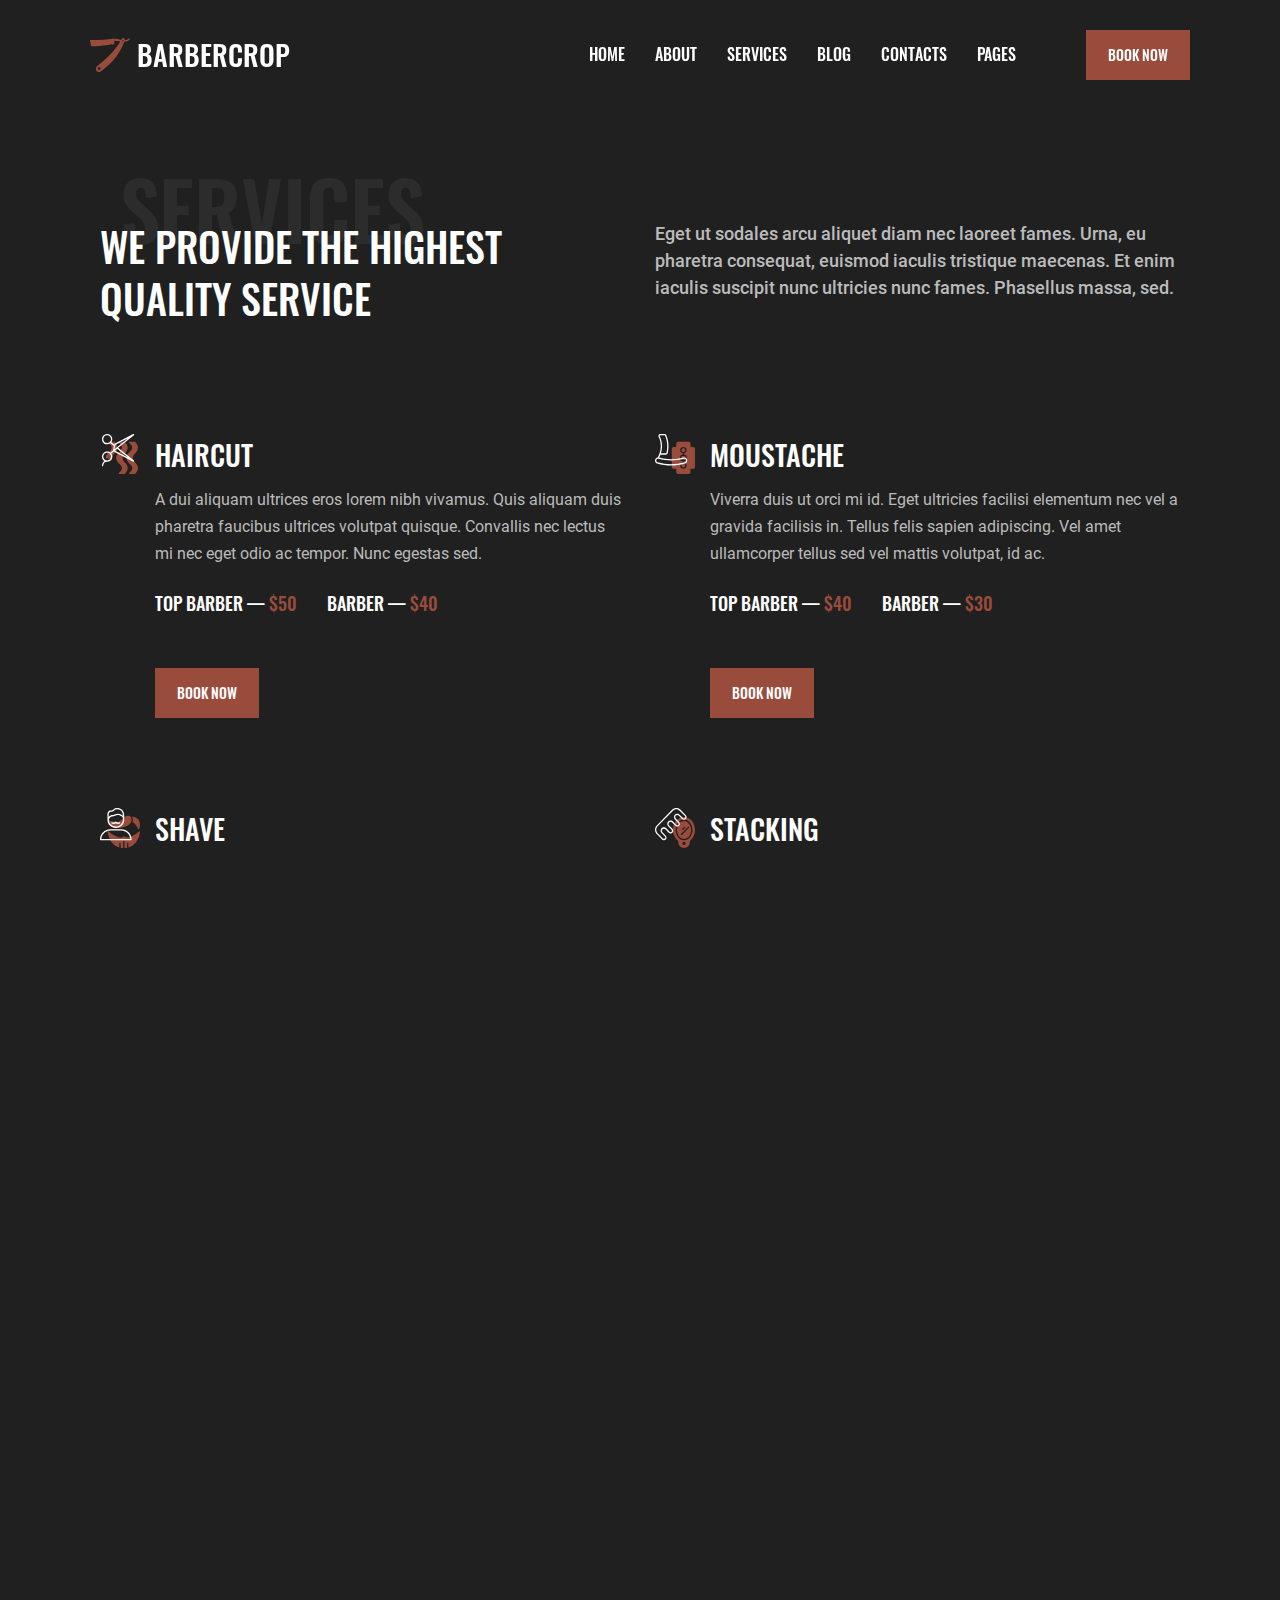
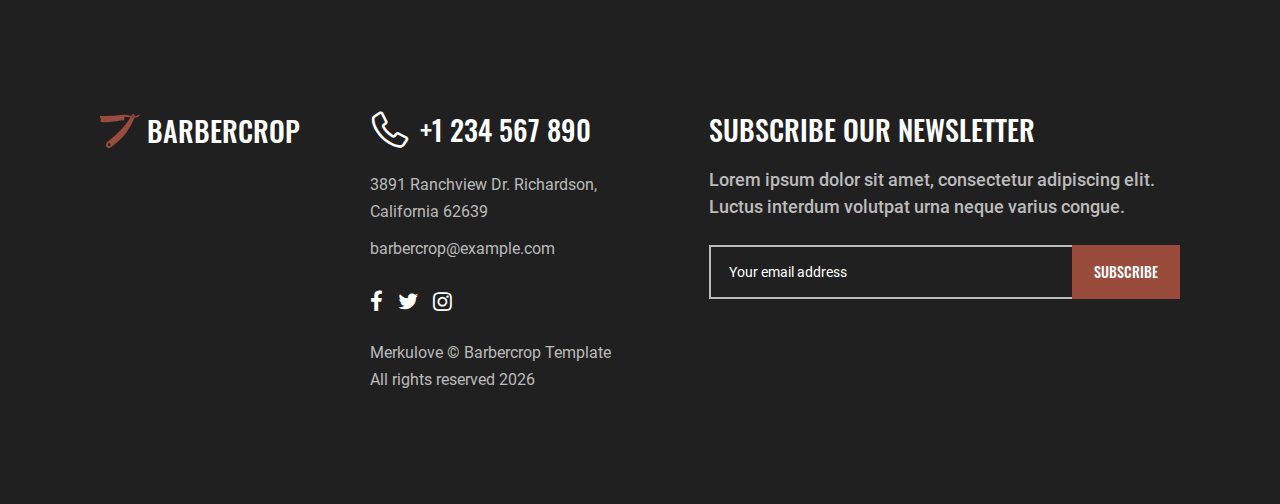
<file: services.html>
<!DOCTYPE html>
<html lang=en>
<!-- Mirrored from html.merku.love/barbercrop/services.html by HTTrack Website Copier/3.x [XR&CO'2014], Tue, 19 Nov 2024 14:02:09 GMT -->

<head>
    <meta charset=UTF-8>
    <meta name=viewport content="width=device-width,initial-scale=1,minimum-scale=1">
    <meta http-equiv=X-UA-Compatible content="ie=edge">
    <title>Services | BARBERCROP</title>
    <link rel="stylesheet preload" as=style href=css/preload.min.css>
    <link rel="stylesheet preload" as=style href=css/icomoon.css>
    <link rel="stylesheet preload" as=style href=css/libs.min.css>
    <link rel=stylesheet href=css/services.min.css>
    <link rel=stylesheet href=css/floatbutton.min.css>
</head>

<body>
    <header class=header data-page=services>
        <div class="container-fluid container-lg d-flex flex-wrap align-items-center justify-content-between"><a
                class="brand-logo d-flex align-items-center header_logo" href=index.html><svg class=brand-logo_icon
                    width=40 height=34 viewBox="0 0 40 34" fill=none xmlns=http://www.w3.org/2000/svg>
                    <path
                        d="M38.9052 0.3026C38.2043 1.3906 37.0306 2.04 35.7668 2.04H34.8331C34.8403 1.9312 34.8495 1.8224 34.8495 1.71224C34.8495 0.76636 34.1085 0 33.1938 0C32.5922 0 32.0385 0.33728 31.7466 0.8806C31.5539 1.23964 31.3435 1.58848 31.1443 1.94412L27.5357 1.11452C26.2785 0.82552 24.9943 0.68 23.7062 0.68C22.8074 0.68 21.9105 0.75072 21.0221 0.89216L21.0149 0.89352C16.2175 1.65648 11.3708 2.04 6.51686 2.04H0V4.08H0.657538V6.8C0.657538 7.5514 1.24603 8.16 1.97261 8.16H5.03542C10.8652 8.16 16.6758 7.47592 22.3563 6.12V6.8L23.4294 6.43008C23.9666 6.24512 24.3289 5.72492 24.3289 5.13944V2.72C26.0779 2.72 27.8231 2.89884 29.5379 3.25312L30.2467 3.4L30.3112 3.41428C28.7877 5.9738 27.0965 8.42452 25.2475 10.7467C21.5758 15.3571 17.4649 19.5738 12.9759 23.3315L7.02579 28.3125C6.32486 28.8993 5.91784 29.782 5.91784 30.7142V30.9101C5.91784 32.6169 7.25527 34 8.90569 34C9.52838 34 10.1353 33.7987 10.6422 33.4247L13.6603 31.195C17.2544 28.5403 20.5494 25.4769 23.484 22.0626C27.5298 17.3556 30.8477 12.0306 33.3214 6.27572L34.4537 3.64072C34.4872 3.56184 34.5135 3.48024 34.5431 3.4H35.7668C37.4718 3.4 39.0538 2.52416 40 1.0574L38.9052 0.3026ZM9.20553 31.96C8.48027 31.96 7.89045 31.35 7.89045 30.6C7.89045 29.85 8.48027 29.24 9.20553 29.24C9.93079 29.24 10.5206 29.85 10.5206 30.6C10.5206 31.35 9.93079 31.96 9.20553 31.96ZM32.8769 3.4C32.5139 3.4 32.2194 3.09536 32.2194 2.72C32.2194 2.34464 32.5139 2.04 32.8769 2.04C33.2399 2.04 33.5344 2.34464 33.5344 2.72C33.5344 3.09536 33.2399 3.4 32.8769 3.4Z"
                        fill=currentColor />
                </svg> <span class=brand-logo_name>barbercrop</span></a>
            <nav class=header_nav>
                <ul class=header_nav-list>
                    <li class="header_nav-list_item nav-item" data-page=home><a class=nav-link href=index.html>Home</a>
                    </li>
                    <li class="header_nav-list_item nav-item" data-page=about><a class=nav-link
                            href=about.html>About</a></li>
                    <li class="header_nav-list_item dropdown"><a class="nav-link dropdown-toggle" href=#
                            data-bs-toggle=dropdown>Services</a>
                        <ul class=dropdown-menu>
                            <li class="list-item nav-item" data-page=services><a class=dropdown-item
                                    href=services.html>Services 01</a></li>
                            <li class="list-item nav-item" data-page=services2><a class=dropdown-item
                                    href=services2.html>Services 02</a></li>
                        </ul>
                    </li>
                    <li class="header_nav-list_item dropdown"><a class="nav-link dropdown-toggle" href=#
                            data-bs-toggle=dropdown>Blog</a>
                        <ul class=dropdown-menu>
                            <li class="list-item nav-item" data-page=blog><a class=dropdown-item href=blog.html>Blog</a>
                            </li>
                            <li class="list-item nav-item" data-page=post><a class=dropdown-item href=post.html>Single
                                    post</a></li>
                        </ul>
                    </li>
                    <li class="header_nav-list_item nav-item" data-page=contacts><a class=nav-link
                            href=contacts.html>Contacts</a></li>
                    <li class="header_nav-list_item dropdown"><a class="nav-link dropdown-toggle" href=#
                            data-bs-toggle=dropdown>Pages</a>
                        <ul class=dropdown-menu>
                            <li class="list-item nav-item" data-page=gallery><a class=dropdown-item
                                    href=gallery.html>Gallery</a></li>
                            <li class="list-item nav-item" data-page=error><a class=dropdown-item href=404.html>404</a>
                            </li>
                        </ul>
                    </li>
                </ul>
            </nav><a class="header_btn btn theme-element" href=#>Book now</a> <span
                class="header_trigger d-inline-flex d-lg-none flex-column justify-content-between"><span
                    class=line></span> <span class=line></span> <span class=line></span></span>
        </div>
    </header>
    <main>
        <section class="services section">
            <div class="container d-flex flex-column flex-xl-row flex-lg-wrap justify-content-between">
                <div class="services_header section_header col-xl-6">
                    <h2 class="services_header-title section_header-title" data-aos=fade-right>We provide the highest
                        quality service</h2><span
                        class="services_header-subtitle section_header-subtitle">Services</span>
                </div>
                <p class="services_text text col-xl-6" data-aos=fade-left>Eget ut sodales arcu aliquet diam nec laoreet
                    fames. Urna, eu pharetra consequat, euismod iaculis tristique maecenas. Et enim iaculis suscipit
                    nunc ultricies nunc fames. Phasellus massa, sed.</p>
                <ul class="services_list flex-grow-1 d-md-flex flex-wrap">
                    <li class="services_list-item col-md-6" data-aos=fade-up data-order=1>
                        <div class="services_list-item_wrapper d-flex flex-column flex-lg-row justify-content-between">
                            <span class=icon data-aos=fade-right><svg class=services-icon width=40 height=40
                                    viewBox="0 0 40 40" fill=none xmlns=http://www.w3.org/2000/svg>
                                    <path
                                        d="M35.2519 19.1628C38.916 15.4849 38.916 11.6017 35.2519 7.92636C35.1314 7.80535 34.9679 7.73734 34.7975 7.7373H29.6549C29.5217 7.73738 29.3918 7.77897 29.2832 7.85634C29.1746 7.93371 29.0926 8.04303 29.0486 8.1692C29.0045 8.29537 29.0006 8.43215 29.0374 8.56065C29.0742 8.68915 29.1498 8.80301 29.2538 8.8865C33.2078 12.0605 33.2161 15.0216 29.2538 18.2027C29.2351 18.2175 29.2173 18.2335 29.2004 18.2504C25.5364 21.9284 25.5364 25.8115 29.2004 29.4868C29.2173 29.5038 29.2351 29.5197 29.2538 29.5346C33.2078 32.7086 33.2161 35.6697 29.2538 38.8508C29.1499 38.9341 29.0744 39.0477 29.0376 39.176C29.0007 39.3042 29.0044 39.4408 29.0482 39.5668C29.0919 39.6929 29.1734 39.8022 29.2817 39.8798C29.3899 39.9574 29.5194 39.9993 29.6523 40H34.7949C34.9654 39.9999 35.1288 39.9319 35.2494 39.8109C38.9134 36.133 38.9134 32.2498 35.2494 28.5745C32.052 25.3637 32.052 22.3736 35.2519 19.1628Z"
                                        fill=#994c3c />
                                    <path
                                        d="M24.9624 19.1628C28.6265 15.4849 28.6265 11.6017 24.9624 7.92636C24.8419 7.80535 24.6784 7.73734 24.5079 7.7373H19.3654C19.2321 7.73724 19.1022 7.77874 18.9935 7.85606C18.8847 7.93338 18.8026 8.0427 18.7585 8.1689C18.7144 8.29509 18.7104 8.43194 18.7472 8.56049C18.7839 8.68905 18.8596 8.80297 18.9636 8.8865C22.9176 12.0605 22.9266 15.0216 18.9636 18.2027C18.9449 18.2175 18.9271 18.2335 18.9103 18.2504C15.2462 21.9284 15.2462 25.8115 18.9103 29.4868C18.9271 29.5038 18.9449 29.5197 18.9636 29.5346C22.9176 32.7086 22.9266 35.6697 18.9636 38.8508C18.8597 38.9342 18.7841 39.0479 18.7473 39.1763C18.7105 39.3047 18.7143 39.4413 18.7582 39.5674C18.8021 39.6936 18.8839 39.8029 18.9923 39.8804C19.1007 39.9578 19.2304 39.9996 19.3635 40H24.506C24.6765 39.9999 24.84 39.9319 24.9605 39.8109C28.6246 36.133 28.6246 32.2498 24.9605 28.5745C21.7631 25.3637 21.7631 22.3736 24.9624 19.1628Z"
                                        fill=#994c3c />
                                    <path
                                        d="M14.6734 7.92636C14.6137 7.86637 14.5427 7.81878 14.4646 7.78634C14.3865 7.7539 14.3028 7.73724 14.2183 7.7373H9.07254C8.9393 7.73724 8.80934 7.77874 8.70062 7.85606C8.5919 7.93338 8.50981 8.0427 8.46569 8.1689C8.42157 8.29509 8.4176 8.43194 8.45435 8.56049C8.49109 8.68905 8.56672 8.80297 8.67078 8.8865C12.6267 12.0579 12.6363 15.0235 8.67078 18.2027C8.65231 18.2175 8.63471 18.2335 8.61807 18.2504C6.78732 20.0887 5.85844 21.9787 5.85844 23.8686C5.85844 24.0398 5.92617 24.2039 6.04672 24.3249C6.16727 24.4459 6.33078 24.5139 6.50126 24.5139H11.6438C11.8143 24.5139 11.9778 24.4459 12.0984 24.3249C12.2189 24.2039 12.2866 24.0398 12.2866 23.8686C12.2866 22.3336 13.0889 20.7501 14.6709 19.1628C18.3362 15.4874 18.3362 11.6017 14.6734 7.92636Z"
                                        fill=#994c3c />
                                    <path
                                        d="M18.1658 13.8744L33.9027 1.14803C34.0269 1.04773 34.1095 0.904673 34.1346 0.746636C34.1596 0.588599 34.1253 0.426857 34.0382 0.292813C33.9511 0.158768 33.8175 0.0619845 33.6634 0.0212529C33.5092 -0.0194787 33.3455 -0.00125212 33.2039 0.0723938L14.5621 9.75119C14.4765 9.79565 14.402 9.85887 14.344 9.93616C14.2861 10.0134 14.2461 10.1028 14.2272 10.1977L14.1488 10.5945L11.2407 8.27162C12.0259 7.22383 12.3839 5.91511 12.2418 4.61176C12.0997 3.30841 11.4683 2.10836 10.476 1.25577C9.48368 0.403185 8.20504 -0.0378693 6.90023 0.0223498C5.59543 0.0825689 4.3625 0.639537 3.45231 1.57993C2.54212 2.52031 2.02306 3.77347 2.00075 5.0844C1.97844 6.39534 2.45454 7.66556 3.33219 8.63661C4.20985 9.60767 5.4231 10.2066 6.7251 10.3115C8.02709 10.4164 9.32 10.0195 10.3407 9.20143L13.8653 12.0193L12.9937 16.4005L10.3395 18.546C9.7865 18.1049 9.14888 17.783 8.46642 17.6005C7.78396 17.4179 7.07132 17.3785 6.37302 17.4848C5.67472 17.5911 5.00575 17.8408 4.40791 18.2183C3.81007 18.5958 3.29619 19.0929 2.89837 19.6787C2.50055 20.2645 2.22734 20.9264 2.0958 21.6229C1.96426 22.3195 1.97722 23.0358 2.13386 23.7271C2.29051 24.4184 2.58747 25.0699 3.00622 25.6408C3.42496 26.2117 3.95648 26.6898 4.56758 27.0453C3.77692 27.5137 3.12334 28.1832 2.6728 28.9862C2.22225 29.7892 1.99068 30.6973 2.00145 31.6188C2.00145 31.7899 2.06917 31.9541 2.18972 32.0751C2.31028 32.1961 2.47378 32.2641 2.64427 32.2641C2.81475 32.2641 2.97826 32.1961 3.09881 32.0751C3.21936 31.9541 3.28709 31.7899 3.28709 31.6188C3.28709 31.2226 3.41886 27.7473 7.14401 27.7473C8.10108 27.7493 9.03965 27.4826 9.85369 26.9774C10.6677 26.4721 11.3248 25.7485 11.7507 24.8881C12.1766 24.0278 12.3544 23.0651 12.2639 22.1087C12.1734 21.1523 11.8184 20.2403 11.2388 19.4758L14.1437 17.1277L14.2272 17.5497C14.2461 17.6446 14.2861 17.734 14.344 17.8113C14.402 17.8886 14.4765 17.9518 14.5621 17.9962L33.2039 27.675C33.3455 27.7487 33.5092 27.7669 33.6634 27.7262C33.8175 27.6854 33.9511 27.5887 34.0382 27.4546C34.1253 27.3206 34.1596 27.1588 34.1346 27.0008C34.1095 26.8427 34.0269 26.6997 33.9027 26.5994L18.1658 13.8744ZM3.28709 5.16215C3.28709 4.39644 3.51329 3.64792 3.93709 3.01125C4.3609 2.37458 4.96327 1.87836 5.66803 1.58533C6.37279 1.29231 7.14828 1.21564 7.89645 1.36502C8.64462 1.5144 9.33186 1.88313 9.87126 2.42457C10.4107 2.96601 10.778 3.65585 10.9268 4.40685C11.0756 5.15785 10.9993 5.93629 10.7073 6.64371C10.4154 7.35114 9.92106 7.95579 9.2868 8.3812C8.65253 8.80661 7.90683 9.03367 7.14401 9.03367C6.12145 9.03247 5.14112 8.6242 4.41807 7.89841C3.69501 7.17261 3.28828 6.18857 3.28709 5.16215ZM28.1256 4.16201L14.5544 15.1371L15.4274 10.7552L28.1256 4.16201ZM7.14401 26.4561C6.38118 26.4561 5.63548 26.2291 5.00122 25.8037C4.36695 25.3783 3.8726 24.7736 3.58068 24.0662C3.28876 23.3588 3.21238 22.5803 3.3612 21.8293C3.51002 21.0783 3.87735 20.3885 4.41675 19.847C4.95615 19.3056 5.64339 18.9369 6.39156 18.7875C7.13973 18.6381 7.91522 18.7148 8.61998 19.0078C9.32474 19.3008 9.92711 19.7971 10.3509 20.4337C10.7747 21.0704 11.0009 21.8189 11.0009 22.5846C10.9999 23.6111 10.5932 24.5952 9.87013 25.3211C9.14704 26.0469 8.16661 26.4551 7.14401 26.4561ZM15.4274 16.9916L15.2725 16.2173L17.1405 14.7061L28.1256 23.5848L15.4274 16.9916Z"
                                        fill=white />
                                </svg></span>
                            <div class="main d-flex flex-column justify-content-between flex-grow-1">
                                <h3 class=title data-aos=fade-up>Haircut</h3>
                                <p class=description data-aos=fade-left data-aos-delay=50>A dui aliquam ultrices eros
                                    lorem nibh vivamus. Quis aliquam duis pharetra faucibus ultrices volutpat quisque.
                                    Convallis nec lectus mi nec eget odio ac tempor. Nunc egestas sed.</p>
                                <div class="pricing d-flex flex-column flex-sm-row"><span class=pricing_price
                                        data-aos=fade-left>Top barber — <span class=highlight>$50</span> </span><span
                                        class=pricing_price data-aos=fade-left data-aos-delay=100>Barber — <span
                                            class=highlight>$40</span></span></div>
                                <div class=wrapper data-aos=fade-up data-aos-delay=150><a class="btn theme-element"
                                        href=#>Book now</a></div>
                            </div>
                        </div>
                    </li>
                    <li class="services_list-item col-md-6" data-aos=fade-up data-order=2>
                        <div class="services_list-item_wrapper d-flex flex-column flex-lg-row justify-content-between">
                            <span class=icon data-aos=fade-right><svg class=services-icon width=40 height=40
                                    viewBox="0 0 40 40" fill=none xmlns=http://www.w3.org/2000/svg>
                                    <path
                                        d="M28.3882 33.5483C29.4572 33.5483 30.3237 32.6818 30.3237 31.6129C30.3237 30.5439 29.4572 29.6774 28.3882 29.6774C27.3193 29.6774 26.4528 30.5439 26.4528 31.6129C26.4528 32.6818 27.3193 33.5483 28.3882 33.5483Z"
                                        fill=#994c3c />
                                    <path
                                        d="M29.6786 21.9354H27.0979C26.7416 21.9354 26.4528 22.2243 26.4528 22.5806V25.1612C26.4528 25.5175 26.7416 25.8064 27.0979 25.8064H29.6786C30.0349 25.8064 30.3237 25.5175 30.3237 25.1612V22.5806C30.3237 22.2243 30.0349 21.9354 29.6786 21.9354Z"
                                        fill=#994c3c />
                                    <path
                                        d="M38.0657 12.9032H36.1302C35.9591 12.9032 35.795 12.8353 35.674 12.7143C35.553 12.5933 35.485 12.4292 35.485 12.2581V9.67743C35.485 9.1641 35.2811 8.67181 34.9181 8.30883C34.5551 7.94586 34.0628 7.74194 33.5495 7.74194H23.2269C22.7136 7.74194 22.2213 7.94586 21.8583 8.30883C21.4954 8.67181 21.2915 9.1641 21.2915 9.67743V12.2581C21.2915 12.4292 21.2235 12.5933 21.1025 12.7143C20.9815 12.8353 20.8174 12.9032 20.6463 12.9032H18.7108C18.1975 12.9032 17.7052 13.1071 17.3422 13.4701C16.9792 13.8331 16.7753 14.3254 16.7753 14.8387V32.9032C16.7753 33.4166 16.9792 33.9089 17.3422 34.2718C17.7052 34.6348 18.1975 34.8387 18.7108 34.8387H20.6463C20.8174 34.8387 20.9815 34.9067 21.1025 35.0277C21.2235 35.1487 21.2915 35.3128 21.2915 35.4839V38.0645C21.2915 38.5778 21.4954 39.0701 21.8583 39.4331C22.2213 39.7961 22.7136 40 23.2269 40H33.5495C34.0628 40 34.5551 39.7961 34.9181 39.4331C35.2811 39.0701 35.485 38.5778 35.485 38.0645V35.4839C35.485 35.3128 35.553 35.1487 35.674 35.0277C35.795 34.9067 35.9591 34.8387 36.1302 34.8387H38.0657C38.579 34.8387 39.0713 34.6348 39.4342 34.2718C39.7972 33.9089 40.0011 33.4166 40.0011 32.9032V14.8387C40.0011 14.3254 39.7972 13.8331 39.4342 13.4701C39.0713 13.1071 38.579 12.9032 38.0657 12.9032ZM29.6786 20.6452C30.1919 20.6452 30.6842 20.8491 31.0471 21.2121C31.4101 21.575 31.614 22.0673 31.614 22.5807V25.1613C31.614 25.6746 31.4101 26.1669 31.0471 26.5299C30.6842 26.8929 30.1919 27.0968 29.6786 27.0968H29.0334V28.4516C29.8166 28.6115 30.5126 29.0565 30.9864 29.7004C31.4602 30.3443 31.6781 31.1411 31.5977 31.9365C31.5174 32.7318 31.1445 33.469 30.5516 34.0051C29.9586 34.5412 29.1876 34.8381 28.3882 34.8381C27.5888 34.8381 26.8179 34.5412 26.2249 34.0051C25.6319 33.469 25.2591 32.7318 25.1788 31.9365C25.0984 31.1411 25.3163 30.3443 25.79 29.7004C26.2638 29.0565 26.9598 28.6115 27.7431 28.4516V27.0968H27.0979C26.5846 27.0968 26.0923 26.8929 25.7293 26.5299C25.3663 26.1669 25.1624 25.6746 25.1624 25.1613V22.5807C25.1624 22.0673 25.3663 21.575 25.7293 21.2121C26.0923 20.8491 26.5846 20.6452 27.0979 20.6452H27.7431V19.2903C26.9598 19.1304 26.2638 18.6854 25.79 18.0416C25.3163 17.3977 25.0984 16.6008 25.1788 15.8055C25.2591 15.0101 25.6319 14.2729 26.2249 13.7368C26.8179 13.2007 27.5888 12.9039 28.3882 12.9039C29.1876 12.9039 29.9586 13.2007 30.5516 13.7368C31.1445 14.2729 31.5174 15.0101 31.5977 15.8055C31.6781 16.6008 31.4602 17.3977 30.9864 18.0416C30.5126 18.6854 29.8166 19.1304 29.0334 19.2903V20.6452H29.6786Z"
                                        fill=#994c3c />
                                    <path
                                        d="M28.3882 18.0646C29.4572 18.0646 30.3237 17.198 30.3237 16.1291C30.3237 15.0601 29.4572 14.1936 28.3882 14.1936C27.3193 14.1936 26.4528 15.0601 26.4528 16.1291C26.4528 17.198 27.3193 18.0646 28.3882 18.0646Z"
                                        fill=#994c3c />
                                    <path
                                        d="M0.00114682 26.5019C-0.0174817 27.1879 0.19128 27.8608 0.594916 28.4158C0.998551 28.9708 1.5744 29.3767 2.23276 29.5703C11.2975 32.2939 20.9628 32.2939 30.0276 29.5703C30.6712 29.3866 31.2374 28.9979 31.6401 28.4632C32.0429 27.9285 32.2602 27.2771 32.2592 26.6077V26.5019C32.2576 26.0275 32.1466 25.5599 31.9349 25.1353C31.7231 24.7108 31.4164 24.3408 31.0384 24.0541C30.6604 23.7674 30.2214 23.5717 29.7556 23.4822C29.2897 23.3927 28.8094 23.4118 28.3521 23.5381C20.4163 25.6819 12.0561 25.6993 4.11147 23.5884C4.61579 22.6354 5.06597 21.6547 5.45986 20.651H10.8005C11.2305 20.6541 11.6492 20.5127 11.9893 20.2495C12.3294 19.9863 12.5712 19.6164 12.676 19.1994C14.1674 13.2128 13.6989 6.90564 11.3392 1.20516C11.1927 0.849112 10.9438 0.544547 10.624 0.330017C10.3043 0.115486 9.92811 0.000634664 9.54308 0H5.3347C5.0079 0.00143645 4.68677 0.0854298 4.40112 0.24418C4.11548 0.40293 3.87458 0.631289 3.7008 0.908049C3.52702 1.18481 3.426 1.501 3.40711 1.82725C3.38822 2.1535 3.45208 2.47923 3.59276 2.77419C4.88808 5.40139 5.62956 8.2668 5.77118 11.1925C5.91279 14.1183 5.45152 17.0419 4.41599 19.7819C3.9417 21.0463 3.37523 22.2741 2.72115 23.4555C1.97241 23.5398 1.28103 23.8971 0.779214 24.4591C0.277402 25.0212 0.000386208 25.7485 0.00114682 26.5019ZM5.92889 19.3606C7.80774 13.7183 7.38796 7.56282 4.7605 2.22774C4.71056 2.12946 4.68664 2.02002 4.69102 1.90986C4.69539 1.7997 4.72793 1.69251 4.78551 1.5985C4.8431 1.50449 4.92381 1.4268 5.01995 1.37285C5.11609 1.3189 5.22445 1.29049 5.3347 1.29032H9.54308C9.67056 1.28959 9.7954 1.32664 9.90184 1.3968C10.0083 1.46695 10.0916 1.56707 10.1411 1.68452C12.3977 7.13468 12.8462 13.1651 11.4205 18.889C11.3832 19.0254 11.3019 19.1456 11.1891 19.2309C11.0764 19.3162 10.9386 19.3618 10.7973 19.3606H5.92889ZM1.29147 26.5019C1.29316 26.2254 1.35872 25.953 1.48302 25.7059C1.60732 25.4589 1.78701 25.2439 2.00807 25.0777C2.22914 24.9115 2.4856 24.7987 2.75745 24.7479C3.02931 24.6972 3.30922 24.7099 3.57534 24.7852C11.7977 27.0077 20.4627 27.0077 28.685 24.7852C28.9511 24.7099 29.231 24.6972 29.5029 24.7479C29.7748 24.7987 30.0312 24.9115 30.2523 25.0777C30.4733 25.2439 30.653 25.4589 30.7773 25.7059C30.9016 25.953 30.9672 26.2254 30.9689 26.5019V26.6077C30.9685 26.9983 30.8407 27.378 30.6049 27.6894C30.3691 28.0007 30.0382 28.2266 29.6624 28.3329C20.8357 30.9839 11.4247 30.9839 2.59792 28.3329C2.20678 28.2177 1.86553 27.9748 1.6287 27.6429C1.39187 27.311 1.27314 26.9093 1.29147 26.5019Z"
                                        fill=white />
                                </svg></span>
                            <div class="main d-flex flex-column justify-content-between flex-grow-1">
                                <h3 class=title data-aos=fade-up>Moustache</h3>
                                <p class=description data-aos=fade-left data-aos-delay=50>Viverra duis ut orci mi id.
                                    Eget ultricies facilisi elementum nec vel a gravida facilisis in. Tellus felis
                                    sapien adipiscing. Vel amet ullamcorper tellus sed vel mattis volutpat, id ac.</p>
                                <div class="pricing d-flex flex-column flex-sm-row"><span class=pricing_price
                                        data-aos=fade-left>Top barber — <span class=highlight>$40</span> </span><span
                                        class=pricing_price data-aos=fade-left data-aos-delay=100>Barber — <span
                                            class=highlight>$30</span></span></div>
                                <div class=wrapper data-aos=fade-up data-aos-delay=150><a class="btn theme-element"
                                        href=#>Book now</a></div>
                            </div>
                        </div>
                    </li>
                    <li class="services_list-item col-md-6" data-aos=fade-up data-order=3>
                        <div class="services_list-item_wrapper d-flex flex-column flex-lg-row justify-content-between">
                            <span class=icon data-aos=fade-right><svg class=services-icon width=40 height=40
                                    viewBox="0 0 40 40" fill=none xmlns=http://www.w3.org/2000/svg>
                                    <path
                                        d="M16.7733 20.0327C23.9096 20.0327 31.6111 16.8277 31.6111 11.65C31.6111 8.73987 29.7905 7.45673 27.6836 7.77929C25.9224 7.81154 24.1761 9.33144 22.3291 10.9404C20.4821 12.5493 18.5558 14.2279 16.7733 14.2279C13.0839 14.2279 8.68483 12.3648 8.64096 12.3454C8.53283 12.2991 8.41409 12.2832 8.2976 12.2995C8.1811 12.3158 8.07127 12.3637 7.98 12.4379C7.88872 12.5121 7.81947 12.6098 7.77974 12.7205C7.74 12.8313 7.7313 12.9507 7.75457 13.066C7.76811 13.1357 9.23511 20.0327 16.7733 20.0327Z"
                                        fill=#994c3c />
                                    <path
                                        d="M32.3632 14.2298C35.8469 15.1678 38.0796 20.8422 38.1048 20.9087C38.1539 21.0359 38.242 21.1443 38.3565 21.2184C38.4711 21.2924 38.6061 21.3282 38.7423 21.3207C38.8784 21.3132 39.0087 21.2627 39.1144 21.1765C39.2201 21.0903 39.2957 20.9728 39.3305 20.8409C40.3846 16.8373 40.0201 13.704 38.2461 11.528C36.5178 9.40687 33.8767 8.72497 32.1174 8.51208C32.668 9.46376 32.9396 10.5512 32.9013 11.6499C32.9017 12.5378 32.7185 13.4161 32.3632 14.2298Z"
                                        fill=#994c3c />
                                    <path
                                        d="M38.9124 23.4281C38.8195 23.5145 29.5479 32.0655 24.2276 28.5206C24.1216 28.4499 23.997 28.4121 23.8696 28.4121C23.7421 28.4121 23.6175 28.4499 23.5115 28.5206C18.2003 32.0591 8.91894 23.5139 8.82668 23.4281C8.73152 23.3384 8.61135 23.2797 8.4821 23.2599C8.35285 23.2401 8.22063 23.26 8.10295 23.317C7.98528 23.374 7.88771 23.4655 7.82317 23.5792C7.75864 23.6929 7.73019 23.8236 7.74159 23.9538C7.75321 24.0958 8.93442 36.5743 19.3537 39.4328V35.5053C19.3537 35.3342 19.4217 35.1701 19.5427 35.0492C19.6637 34.9282 19.8278 34.8602 19.9988 34.8602C20.1699 34.8602 20.334 34.9282 20.455 35.0492C20.576 35.1701 20.644 35.3342 20.644 35.5053V39.7257C21.4962 39.8802 22.3587 39.971 23.2244 39.9973V33.5713C23.2244 33.4002 23.2924 33.2361 23.4134 33.1151C23.5344 32.9941 23.6985 32.9261 23.8696 32.9261C24.0407 32.9261 24.2047 32.9941 24.3257 33.1151C24.4467 33.2361 24.5147 33.4002 24.5147 33.5713V39.9973C25.3804 39.971 26.2429 39.8802 27.0952 39.7257V35.5053C27.0952 35.3342 27.1631 35.1701 27.2841 35.0492C27.4051 34.9282 27.5692 34.8602 27.7403 34.8602C27.9114 34.8602 28.0755 34.9282 28.1964 35.0492C28.3174 35.1701 28.3854 35.3342 28.3854 35.5053V39.4328C38.8021 36.5743 39.9833 24.0958 39.9975 23.9538C40.0089 23.8236 39.9805 23.6929 39.9159 23.5792C39.8514 23.4655 39.7538 23.374 39.6362 23.317C39.5185 23.26 39.3863 23.2401 39.257 23.2599C39.1278 23.2797 39.0076 23.3384 38.9124 23.4281Z"
                                        fill=#994c3c />
                                    <path
                                        d="M7.44463 11.6123V11.6593V11.6645C7.45156 13.8888 8.34178 16.0192 9.91946 17.587C11.4971 19.1549 13.633 20.0319 15.8573 20.0249C18.0815 20.018 20.2119 19.1278 21.7798 17.5501C23.3477 15.9724 24.2246 13.8365 24.2177 11.6123V7.74154C24.2177 2.03353 20.5521 0.000120169 17.1214 0.000120169C15.7724 -0.00902331 14.4721 0.50393 13.4926 1.43164C13.1208 1.79928 12.6801 2.09 12.1958 2.28715C11.7115 2.4843 11.1931 2.58402 10.6702 2.58059C10.2371 2.56275 9.80552 2.64201 9.40702 2.81258C9.00852 2.98314 8.65322 3.24068 8.36715 3.56634C7.15045 4.96947 7.39947 7.40286 7.44463 7.78477V11.6123ZM22.9275 11.6123C22.8925 13.462 22.1364 15.225 20.8205 16.5254C19.5046 17.8258 17.7328 18.561 15.8828 18.5741C14.0327 18.5872 12.2507 17.8773 10.9165 16.5957C9.58224 15.314 8.80128 13.562 8.74003 11.7129C8.95098 11.1607 10.0986 8.38666 11.9605 8.38666C13.0452 8.38287 14.1166 8.1473 15.1028 7.69574C15.9377 7.3078 16.846 7.10343 17.7665 7.09642C20.0819 7.09642 22.9275 8.87502 22.9275 10.322V11.6123ZM9.34192 4.41144C9.50836 4.22717 9.71425 4.08284 9.94425 3.98924C10.1742 3.89563 10.4224 3.85516 10.6702 3.87083C12.0194 3.88051 13.3198 3.36748 14.299 2.43931C14.6709 2.07178 15.1116 1.78114 15.5959 1.584C16.0802 1.38685 16.5985 1.28707 17.1214 1.29036C18.4839 1.29036 22.9275 1.75549 22.9275 7.74154V7.84412C21.4979 6.583 19.672 5.86201 17.7665 5.80619C16.6818 5.80998 15.6104 6.04555 14.6242 6.49711C13.7894 6.88519 12.881 7.08956 11.9605 7.09642C11.3086 7.13835 10.676 7.33486 10.1151 7.66972C9.55421 8.00457 9.08108 8.46815 8.73487 9.0221V7.74154C8.73487 7.72606 8.72712 7.71251 8.72583 7.69703C8.72454 7.68155 8.73099 7.66606 8.72906 7.64994C8.64455 7.04546 8.58391 5.28558 9.34192 4.41144Z"
                                        fill=white />
                                    <path
                                        d="M21.2889 21.2891H10.3219C7.58536 21.2923 4.96183 22.3808 3.0268 24.3159C1.09177 26.2509 0.00324387 28.8744 0 31.611C0 31.7821 0.0679676 31.9461 0.188951 32.0671C0.309934 32.1881 0.474023 32.2561 0.645119 32.2561H30.9657C31.1368 32.2561 31.3009 32.1881 31.4219 32.0671C31.5428 31.9461 31.6108 31.7821 31.6108 31.611C31.6076 28.8744 30.519 26.2509 28.584 24.3159C26.649 22.3808 24.0255 21.2923 21.2889 21.2891ZM1.31282 30.9658C1.47875 28.689 2.49963 26.5591 4.1706 25.0036C5.84157 23.4481 8.03898 22.5821 10.3219 22.5793H21.2889C23.5718 22.5821 25.7692 23.4481 27.4402 25.0036C29.1112 26.5591 30.1321 28.689 30.298 30.9658H1.31282Z"
                                        fill=white />
                                    <path
                                        d="M19.3878 14.2605C19.3665 14.2708 17.3092 15.2778 16.3441 13.8373C16.2852 13.7489 16.2054 13.6765 16.1117 13.6264C16.0181 13.5763 15.9135 13.55 15.8073 13.55C15.7012 13.55 15.5966 13.5763 15.503 13.6264C15.4093 13.6765 15.3295 13.7489 15.2706 13.8373C14.3139 15.2656 12.3102 14.3005 12.225 14.2592C12.0718 14.183 11.8946 14.1707 11.7323 14.2252C11.5701 14.2796 11.4361 14.3963 11.3599 14.5495C11.2837 14.7027 11.2714 14.8799 11.3259 15.0422C11.3803 15.2044 11.497 15.3384 11.6502 15.4146C12.2964 15.7283 13.0041 15.8949 13.7223 15.9023C14.4838 15.9219 15.2256 15.6595 15.8054 15.1656C16.3861 15.6608 17.1295 15.9235 17.8924 15.9029C18.6106 15.8955 19.3183 15.7289 19.9645 15.4152C20.1176 15.3388 20.2341 15.2046 20.2883 15.0422C20.3425 14.8799 20.33 14.7026 20.2535 14.5495C20.177 14.3964 20.0428 14.2799 19.8805 14.2257C19.7181 14.1715 19.5409 14.184 19.3878 14.2605Z"
                                        fill=white />
                                </svg></span>
                            <div class="main d-flex flex-column justify-content-between flex-grow-1">
                                <h3 class=title data-aos=fade-up>Shave</h3>
                                <p class=description data-aos=fade-left data-aos-delay=50>Lorem velit parturient
                                    consectetur cursus tincidunt tristique pretium volutpat urna. Vitae scelerisque quam
                                    eget. Imperdiet molestie magnis aenean ut orci suspendisse amet, faucibus.</p>
                                <div class="pricing d-flex flex-column flex-sm-row"><span class=pricing_price
                                        data-aos=fade-left>Top barber — <span class=highlight>$15</span> </span><span
                                        class=pricing_price data-aos=fade-left data-aos-delay=100>Barber — <span
                                            class=highlight>$10</span></span></div>
                                <div class=wrapper data-aos=fade-up data-aos-delay=150><a class="btn theme-element"
                                        href=#>Book now</a></div>
                            </div>
                        </div>
                    </li>
                    <li class="services_list-item col-md-6" data-aos=fade-up data-order=4>
                        <div class="services_list-item_wrapper d-flex flex-column flex-lg-row justify-content-between">
                            <span class=icon data-aos=fade-right><svg class=services-icon width=40 height=40
                                    viewBox="0 0 40 40" fill=none xmlns=http://www.w3.org/2000/svg>
                                    <path
                                        d="M29.0304 9.03442C22.9831 9.03442 18.0635 14.8224 18.0635 21.9367C18.0635 26.2635 19.8975 30.2794 22.9664 32.6798C23.0435 32.7355 23.1069 32.8081 23.1517 32.8921C23.1964 32.9761 23.2213 33.0692 23.2244 33.1643V34.0172C23.2128 34.7917 23.354 35.5609 23.6398 36.2809C23.9257 37.0009 24.3506 37.6574 24.8904 38.2131C25.4301 38.7687 26.0741 39.2125 26.7855 39.5191C27.4969 39.8257 28.2617 39.9891 29.0362 40C30.5751 39.9984 32.0504 39.386 33.138 38.2974C34.2256 37.2087 34.8365 35.7328 34.8365 34.1939V33.1617C34.8397 33.0667 34.8647 32.9736 34.9094 32.8896C34.9541 32.8057 35.0174 32.733 35.0945 32.6773C38.1633 30.2794 39.9974 26.2635 39.9974 21.9367C39.9974 14.8224 35.0777 9.03442 29.0304 9.03442ZM29.0304 37.0969C28.7115 37.0969 28.3996 37.0023 28.1344 36.8251C27.8692 36.6479 27.6625 36.396 27.5404 36.1013C27.4183 35.8066 27.3864 35.4824 27.4486 35.1695C27.5109 34.8567 27.6645 34.5693 27.89 34.3437C28.1156 34.1182 28.4029 33.9646 28.7158 33.9024C29.0286 33.8401 29.3529 33.8721 29.6476 33.9941C29.9423 34.1162 30.1942 34.3229 30.3714 34.5881C30.5486 34.8534 30.6432 35.1652 30.6432 35.4841C30.6432 35.9119 30.4733 36.3221 30.1709 36.6246C29.8684 36.927 29.4582 37.0969 29.0304 37.0969ZM29.0304 32.2586C24.4062 32.2586 20.6439 27.6279 20.6439 21.9367C20.6439 16.2455 24.4062 11.6149 29.0304 11.6149C33.6546 11.6149 37.4169 16.2455 37.4169 21.9367C37.4169 27.6279 33.6546 32.2586 29.0304 32.2586Z"
                                        fill=#994c3c />
                                    <path
                                        d="M29.0305 12.9052C25.1178 12.9052 21.9342 16.9565 21.9342 21.9368C21.9342 26.9171 25.1178 30.9684 29.0305 30.9684C32.9431 30.9684 36.1267 26.9171 36.1267 21.9368C36.1267 16.9565 32.9431 12.9052 29.0305 12.9052ZM27.2841 20.8356L29.2195 18.9002C29.3412 18.7827 29.5041 18.7177 29.6733 18.7191C29.8424 18.7206 30.0042 18.7885 30.1238 18.9081C30.2434 19.0277 30.3113 19.1895 30.3128 19.3586C30.3142 19.5278 30.2492 19.6907 30.1317 19.8124L28.1963 21.7477C28.0747 21.8653 27.9117 21.9303 27.7426 21.9288C27.5734 21.9273 27.4116 21.8595 27.292 21.7399C27.1724 21.6203 27.1045 21.4585 27.1031 21.2893C27.1016 21.1202 27.1666 20.9572 27.2841 20.8356ZM26.9061 26.9087C26.7844 27.0262 26.6215 27.0912 26.4523 27.0897C26.2832 27.0883 26.1214 27.0204 26.0018 26.9008C25.8822 26.7812 25.8143 26.6194 25.8128 26.4503C25.8114 26.2811 25.8764 26.1181 25.9939 25.9965L33.0902 18.9002C33.2119 18.7827 33.3748 18.7177 33.544 18.7191C33.7131 18.7206 33.8749 18.7885 33.9945 18.9081C34.1141 19.0277 34.182 19.1895 34.1834 19.3586C34.1849 19.5278 34.1199 19.6907 34.0024 19.8124L26.9061 26.9087Z"
                                        fill=#994c3c />
                                    <path
                                        d="M7.01138 31.4593L7.04171 31.4303C6.56367 31.029 5.71212 30.1336 1.76144 26.0991C0.631735 24.9336 0 23.3741 0 21.751C0 20.1278 0.631735 18.5684 1.76144 17.4029L17.0313 1.80918C17.5872 1.23673 18.2522 0.781648 18.9871 0.470886C19.722 0.160123 20.5118 0 21.3097 0C22.1076 0 22.8974 0.160123 23.6323 0.470886C24.3672 0.781648 25.0323 1.23673 25.5881 1.80918L30.8368 7.17138C31.3336 7.68416 31.6114 8.37014 31.6114 9.08414C31.6114 9.79814 31.3336 10.4841 30.8368 10.9969C30.5908 11.2499 30.2966 11.4511 29.9716 11.5884C29.6465 11.7258 29.2972 11.7966 28.9443 11.7966C28.5915 11.7966 28.2422 11.7258 27.9171 11.5884C27.5921 11.4511 27.2978 11.2499 27.0519 10.9969L23.7115 7.58618C23.3254 7.20658 22.8056 6.99385 22.2642 6.99385C21.7227 6.99385 21.2029 7.20658 20.8169 7.58618C20.4277 7.98748 20.2101 8.52451 20.2101 9.0835C20.2101 9.64249 20.4277 10.1795 20.8169 10.5808L24.1573 13.9915C24.6541 14.5043 24.9319 15.1903 24.9319 15.9043C24.9319 16.6183 24.6541 17.3043 24.1573 17.8171C23.9111 18.0699 23.6168 18.2708 23.2917 18.408C22.9666 18.5452 22.6173 18.6159 22.2645 18.6159C21.9116 18.6159 21.5624 18.5452 21.2373 18.408C20.9122 18.2708 20.6179 18.0699 20.3717 17.8171L17.0313 14.407C16.6452 14.0274 16.1254 13.8147 15.584 13.8147C15.0425 13.8147 14.5228 14.0274 14.1367 14.407C13.7475 14.8083 13.5299 15.3453 13.5299 15.9043C13.5299 16.4633 13.7475 17.0003 14.1367 17.4016L17.4764 20.8136C17.9735 21.3261 18.2515 22.0121 18.2515 22.7261C18.2515 23.4401 17.9735 24.126 17.4764 24.6385C17.2305 24.8916 16.9363 25.0928 16.6113 25.2302C16.2862 25.3676 15.9369 25.4384 15.584 25.4384C15.2311 25.4384 14.8818 25.3676 14.5567 25.2302C14.2317 25.0928 13.9375 24.8916 13.6916 24.6385L10.3511 21.2271C9.96503 20.8473 9.44511 20.6345 8.90351 20.6345C8.3619 20.6345 7.84199 20.8473 7.45587 21.2271C7.06668 21.6285 6.84903 22.1657 6.84903 22.7248C6.84903 23.2839 7.06668 23.821 7.45587 24.2224L10.7956 27.6331C11.2927 28.1457 11.5707 28.8316 11.5707 29.5456C11.5707 30.2596 11.2927 30.9455 10.7956 31.458C10.5499 31.7112 10.2558 31.9125 9.93083 32.05C9.60587 32.1875 9.25663 32.2584 8.90378 32.2585C8.55093 32.2587 8.20164 32.188 7.87659 32.0507C7.55154 31.9134 7.25733 31.7123 7.01138 31.4593ZM7.9339 30.5562C8.19244 30.8109 8.54085 30.9538 8.90383 30.9538C9.26681 30.9538 9.61522 30.8109 9.87376 30.5562C10.1363 30.2853 10.2831 29.9228 10.2831 29.5456C10.2831 29.1683 10.1363 28.8059 9.87376 28.535L6.534 25.1243C5.91065 24.4809 5.5621 23.6203 5.5621 22.7245C5.5621 21.8287 5.91065 20.968 6.534 20.3246C6.84196 20.0077 7.21037 19.7557 7.61742 19.5837C8.02448 19.4116 8.46191 19.323 8.90383 19.323C9.34575 19.323 9.78318 19.4116 10.1902 19.5837C10.5973 19.7557 10.9657 20.0077 11.2737 20.3246L14.6134 23.736C14.8722 23.9909 15.2208 24.1337 15.584 24.1337C15.9472 24.1337 16.2958 23.9909 16.5546 23.736C16.8171 23.4651 16.9639 23.1027 16.9639 22.7254C16.9639 22.3482 16.8171 21.9858 16.5546 21.7149L13.2142 18.3048C12.5906 17.6614 12.242 16.8006 12.242 15.9046C12.242 15.0087 12.5906 14.1479 13.2142 13.5045C13.522 13.1875 13.8903 12.9355 14.2972 12.7634C14.7042 12.5913 15.1415 12.5027 15.5834 12.5027C16.0252 12.5027 16.4625 12.5913 16.8695 12.7634C17.2765 12.9355 17.6447 13.1875 17.9525 13.5045L21.2929 16.9158C21.5517 17.1711 21.9004 17.3141 22.2638 17.3141C22.6272 17.3141 22.976 17.1711 23.2347 16.9158C23.4971 16.645 23.6438 16.2827 23.6438 15.9056C23.6438 15.5285 23.4971 15.1662 23.2347 14.8953L19.8937 11.4859C19.2705 10.8424 18.922 9.98162 18.922 9.08576C18.922 8.18989 19.2705 7.32915 19.8937 6.6856C20.2017 6.36866 20.5701 6.11671 20.9771 5.94466C21.3842 5.77261 21.8216 5.68397 22.2635 5.68397C22.7054 5.68397 23.1429 5.77261 23.5499 5.94466C23.957 6.11671 24.3254 6.36866 24.6334 6.6856L27.9738 10.097C28.0995 10.2273 28.2502 10.331 28.4169 10.4018C28.5836 10.4726 28.7629 10.5091 28.944 10.5091C29.1251 10.5091 29.3044 10.4726 29.4711 10.4018C29.6378 10.331 29.7885 10.2273 29.9143 10.097C30.1766 9.82621 30.3232 9.46402 30.3232 9.08705C30.3232 8.71007 30.1766 8.34788 29.9143 8.07712L24.665 2.71234C24.2293 2.26325 23.7079 1.90622 23.1316 1.6624C22.5554 1.41859 21.9361 1.29296 21.3104 1.29296C20.6847 1.29296 20.0653 1.41859 19.4891 1.6624C18.9129 1.90622 18.3914 2.26325 17.9558 2.71234L2.68395 18.3054C1.7889 19.2291 1.2884 20.4648 1.2884 21.751C1.2884 23.0372 1.7889 24.2729 2.68395 25.1965L7.93519 30.5568L7.9339 30.5562Z"
                                        fill=white />
                                </svg></span>
                            <div class="main d-flex flex-column justify-content-between flex-grow-1">
                                <h3 class=title data-aos=fade-up>Stacking</h3>
                                <p class=description data-aos=fade-left data-aos-delay=50>Dapibus ac mattis semper
                                    hendrerit eu dolor aliquam. Vitae sem orci non diam. Venenatis augue arcu mauris id
                                    eros. Phasellus mauris at habitant tempus tristique hendrerit.</p>
                                <div class="pricing d-flex flex-column flex-sm-row"><span class=pricing_price
                                        data-aos=fade-left>Top barber — <span class=highlight>$20</span> </span><span
                                        class=pricing_price data-aos=fade-left data-aos-delay=100>Barber — <span
                                            class=highlight>$10</span></span></div>
                                <div class=wrapper data-aos=fade-up data-aos-delay=150><a class="btn theme-element"
                                        href=#>Book now</a></div>
                            </div>
                        </div>
                    </li>
                    <li class="services_list-item col-md-6" data-aos=fade-up data-order=5>
                        <div class="services_list-item_wrapper d-flex flex-column flex-lg-row justify-content-between">
                            <span class=icon data-aos=fade-right><svg class=services-icon width=40 height=40
                                    viewBox="0 0 40 40" fill=none xmlns=http://www.w3.org/2000/svg>
                                    <path
                                        d="M36.3794 8.89808C35.1271 11.4374 33.5058 13.0471 31.56 13.6832C29.4955 14.3581 27.011 13.9478 24.169 12.4645C24.0771 12.4162 23.9748 12.391 23.871 12.391C23.7671 12.391 23.6648 12.4162 23.5729 12.4645C20.7342 13.9484 18.2452 14.3574 16.1819 13.6832C14.2361 13.0471 12.6148 11.4374 11.3619 8.89808C10.3684 6.88324 7.74194 7.65808 7.74194 10.0284V18.7491C7.74194 26.7155 11.0019 35.6265 18.0645 38.8136V24.5278C18.0645 24.3567 18.1325 24.1926 18.2535 24.0716C18.3745 23.9506 18.5386 23.8826 18.7097 23.8826C18.8808 23.8826 19.0449 23.9506 19.1659 24.0716C19.2869 24.1926 19.3548 24.3567 19.3548 24.5278V39.311C20.6068 39.72 21.9097 39.9519 23.2258 40V20.6542C23.2258 20.4831 23.2938 20.319 23.4148 20.198C23.5358 20.077 23.6999 20.009 23.871 20.009C24.0421 20.009 24.2062 20.077 24.3272 20.198C24.4482 20.319 24.5161 20.4831 24.5161 20.6542V40C25.8323 39.9519 27.1352 39.72 28.3871 39.311V24.5278C28.3871 24.3567 28.4551 24.1926 28.5761 24.0716C28.6971 23.9506 28.8612 23.8826 29.0323 23.8826C29.2034 23.8826 29.3675 23.9506 29.4885 24.0716C29.6095 24.1926 29.6774 24.3567 29.6774 24.5278V38.8116C36.7581 35.6187 40 26.6826 40 18.7471V10.0284C40 7.65808 37.3736 6.88389 36.3794 8.89808Z"
                                        fill=#994c3c />
                                    <path
                                        d="M0.645161 4.51613H4.51613V5.80645C4.51613 7.0042 4.99194 8.1529 5.83887 8.99984C6.68581 9.84678 7.83451 10.3226 9.03226 10.3226C10.23 10.3226 11.3787 9.84678 12.2256 8.99984C13.0726 8.1529 13.5484 7.0042 13.5484 5.80645V4.20387C14.2632 3.57963 15.18 3.23564 16.129 3.23564C17.078 3.23564 17.9949 3.57963 18.7097 4.20387V5.80645C18.7097 7.0042 19.1855 8.1529 20.0324 8.99984C20.8794 9.84678 22.0281 10.3226 23.2258 10.3226C24.4236 10.3226 25.5723 9.84678 26.4192 8.99984C27.2661 8.1529 27.7419 7.0042 27.7419 5.80645V4.51613H31.6129C31.784 4.51613 31.9481 4.44816 32.0691 4.32717C32.1901 4.20617 32.2581 4.04208 32.2581 3.87097C32.2581 3.69986 32.1901 3.53576 32.0691 3.41477C31.9481 3.29378 31.784 3.22581 31.6129 3.22581H27.7419V1.93548C27.7419 1.42216 27.538 0.929864 27.175 0.56689C26.8121 0.203916 26.3198 0 25.8065 0H20.6452C20.1318 0 19.6395 0.203916 19.2766 0.56689C18.9136 0.929864 18.7097 1.42216 18.7097 1.93548V2.66194C17.9299 2.19491 17.038 1.94825 16.129 1.94825C15.2201 1.94825 14.3282 2.19491 13.5484 2.66194V1.93548C13.5484 1.42216 13.3445 0.929864 12.9815 0.56689C12.6185 0.203916 12.1262 0 11.6129 0H6.45161C5.93829 0 5.44599 0.203916 5.08302 0.56689C4.72005 0.929864 4.51613 1.42216 4.51613 1.93548V3.22581H0.645161C0.474054 3.22581 0.309955 3.29378 0.188963 3.41477C0.0679721 3.53576 0 3.69986 0 3.87097C0 4.04208 0.0679721 4.20617 0.188963 4.32717C0.309955 4.44816 0.474054 4.51613 0.645161 4.51613ZM20 1.93548C20 1.76438 20.068 1.60028 20.189 1.47929C20.31 1.35829 20.4741 1.29032 20.6452 1.29032H25.8065C25.9776 1.29032 26.1417 1.35829 26.2627 1.47929C26.3836 1.60028 26.4516 1.76438 26.4516 1.93548V5.80645C26.4516 6.66199 26.1118 7.48249 25.5068 8.08744C24.9018 8.6924 24.0813 9.03226 23.2258 9.03226C22.3703 9.03226 21.5498 8.6924 20.9448 8.08744C20.3399 7.48249 20 6.66199 20 5.80645V1.93548ZM5.80645 1.93548C5.80645 1.76438 5.87442 1.60028 5.99542 1.47929C6.11641 1.35829 6.28051 1.29032 6.45161 1.29032H11.6129C11.784 1.29032 11.9481 1.35829 12.0691 1.47929C12.1901 1.60028 12.2581 1.76438 12.2581 1.93548V5.80645C12.2581 6.66199 11.9182 7.48249 11.3132 8.08744C10.7083 8.6924 9.8878 9.03226 9.03226 9.03226C8.17672 9.03226 7.35623 8.6924 6.75127 8.08744C6.14631 7.48249 5.80645 6.66199 5.80645 5.80645V1.93548Z"
                                        fill=white />
                                    <path
                                        d="M32.2445 17.3548C32.231 17.2168 32.1733 17.0869 32.0801 16.9842C31.9869 16.8816 31.8631 16.8117 31.7271 16.7849C31.5911 16.7581 31.4501 16.7759 31.3249 16.8355C31.1997 16.8952 31.0971 16.9936 31.0323 17.1161C30.9845 17.2077 29.8181 19.3412 26.3626 19.3412C24.8336 19.3412 24.1536 18.5529 23.2929 17.5554C22.2465 16.3451 20.9465 14.8387 17.842 14.8387C17.2372 14.8326 16.6432 14.9983 16.129 15.3167C15.6149 14.9983 15.0209 14.8326 14.4161 14.8387C11.3116 14.8387 10.0116 16.3451 8.96776 17.5554C8.10711 18.5529 7.42711 19.3412 5.89808 19.3412C2.4426 19.3412 1.27614 17.2077 1.23098 17.1206C1.16754 16.9959 1.0653 16.8953 0.939668 16.8338C0.81404 16.7723 0.671829 16.7533 0.534461 16.7796C0.397093 16.806 0.272011 16.8763 0.178059 16.9799C0.0841069 17.0835 0.0263755 17.2149 0.0135629 17.3541C-0.0770882 19.2732 0.555051 21.1565 1.78518 22.6322C3.3613 24.4871 5.83163 25.5445 9.12905 25.7754C12.8832 26.038 15.0136 24.5703 16.129 23.32C17.8936 25.2974 20.4516 25.9651 23.129 25.7754C26.4265 25.5445 28.8968 24.4851 30.4729 22.6322C31.7029 21.1567 32.335 19.2736 32.2445 17.3548ZM29.489 21.7974C28.1471 23.3774 25.9768 24.2832 23.0374 24.489C20.1987 24.6909 17.9349 23.7729 16.66 21.9129C16.6008 21.8264 16.5213 21.7556 16.4286 21.7067C16.3359 21.6578 16.2326 21.6323 16.1278 21.6323C16.0229 21.6323 15.9197 21.6578 15.8269 21.7067C15.7342 21.7556 15.6547 21.8264 15.5955 21.9129C14.3213 23.7729 12.0561 24.6903 9.21808 24.489C6.28969 24.2838 4.1213 23.3832 2.78066 21.8122C2.1598 21.08 1.71802 20.2132 1.49034 19.2806C2.76736 20.2079 4.31686 20.6835 5.89421 20.6322C8.01421 20.6322 9.03743 19.4458 9.94066 18.3993C10.9516 17.2316 11.9026 16.129 14.4161 16.129C14.8878 16.1177 15.3459 16.2871 15.6968 16.6025C15.8153 16.7095 15.9694 16.7688 16.129 16.7688C16.2887 16.7688 16.4428 16.7095 16.5613 16.6025C16.9122 16.2871 17.3703 16.1177 17.842 16.129C20.3581 16.129 21.3065 17.2316 22.3136 18.3987C23.2168 19.4451 24.24 20.6316 26.36 20.6316C27.9397 20.6829 29.4914 20.2061 30.7697 19.2767C30.5428 20.2042 30.1045 21.0667 29.489 21.7967V21.7974Z"
                                        fill=white />
                                </svg></span>
                            <div class="main d-flex flex-column justify-content-between flex-grow-1">
                                <h3 class=title data-aos=fade-up>Beard trim</h3>
                                <p class=description data-aos=fade-left data-aos-delay=50>Interdum tincidunt condimentum
                                    vestibulum feugiat arcu, in. Maecenas sit sem erat tellus pellentesque aliquet.
                                    Tellus morbi bibendum enim non a interdum sollicitudin pellentesque suspendisse.</p>
                                <div class="pricing d-flex flex-column flex-sm-row"><span class=pricing_price
                                        data-aos=fade-left>Top barber — <span class=highlight>$25</span> </span><span
                                        class=pricing_price data-aos=fade-left data-aos-delay=100>Barber — <span
                                            class=highlight>$15</span></span></div>
                                <div class=wrapper data-aos=fade-up data-aos-delay=150><a class="btn theme-element"
                                        href=#>Book now</a></div>
                            </div>
                        </div>
                    </li>
                    <li class="services_list-item col-md-6" data-aos=fade-up data-order=6>
                        <div class="services_list-item_wrapper d-flex flex-column flex-lg-row justify-content-between">
                            <span class=icon data-aos=fade-right><svg class=services-icon width=40 height=40
                                    viewBox="0 0 40 40" fill=none xmlns=http://www.w3.org/2000/svg>
                                    <path
                                        d="M39.9644 34.6373C40.0017 33.9965 39.907 33.3549 39.6861 32.7522C39.4653 32.1495 39.1229 31.5986 38.6804 31.1336C38.2378 30.6686 37.7045 30.2995 37.1134 30.049C36.5223 29.7986 35.886 29.6722 35.2441 29.6777H30.956C30.7849 29.6777 30.6208 29.6097 30.4998 29.4888C30.3788 29.3678 30.3108 29.2037 30.3108 29.0326C30.3108 28.8615 30.3788 28.6974 30.4998 28.5764C30.6208 28.4554 30.7849 28.3875 30.956 28.3875H33.5639C34.7493 28.3875 35.8864 27.9181 36.7266 27.082C37.5667 26.2458 38.0414 25.1111 38.0469 23.9259V23.8156C38.0411 22.6308 37.5663 21.4965 36.7263 20.6608C35.8863 19.8251 34.7496 19.3559 33.5646 19.3559H28.3771C28.206 19.3559 28.0419 19.2879 27.9209 19.167C27.7999 19.046 27.7319 18.8819 27.7319 18.7108C27.7319 18.5397 27.7999 18.3756 27.9209 18.2546C28.0419 18.1337 28.206 18.0657 28.3771 18.0657H30.8244C32.0596 18.0706 33.2831 17.8251 34.4207 17.344C35.5584 16.8629 36.5868 16.1562 37.4437 15.2666C38.3005 14.377 38.9681 13.3229 39.4062 12.1681C39.8442 11.0133 40.0435 9.78172 39.9922 8.54772L39.9877 8.46385C39.9899 8.40763 39.9856 8.35133 39.9748 8.29612C39.952 8.13 39.8655 7.97924 39.7335 7.8758C39.6016 7.77236 39.4345 7.72436 39.2677 7.74197C39.1009 7.75959 38.9476 7.84143 38.8401 7.97016C38.7327 8.09889 38.6796 8.26439 38.6921 8.43159C38.6921 11.6926 31.6593 12.2578 28.3771 12.2578C20.0448 12.2578 16.7846 15.1885 15.5593 17.058C15.4933 17.1552 15.4551 17.2685 15.4487 17.3858C15.4424 17.5031 15.4682 17.6199 15.5234 17.7236C15.5786 17.8273 15.661 17.9139 15.7618 17.9742C15.8627 18.0345 15.978 18.0661 16.0955 18.0657H19.3519C19.523 18.0657 19.6871 18.1337 19.8081 18.2546C19.9291 18.3756 19.9971 18.5397 19.9971 18.7108C19.9971 18.8819 19.9291 19.046 19.8081 19.167C19.6871 19.2879 19.523 19.3559 19.3519 19.3559H14.1644C12.9792 19.3559 11.8422 19.8252 11.0022 20.6612C10.1622 21.4972 9.68758 22.6319 9.68212 23.8169V23.8717C9.68792 25.0713 10.1685 26.2197 11.0189 27.0659C11.8692 27.9122 13.0201 28.3873 14.2199 28.3875H16.7756C16.9467 28.3875 17.1108 28.4554 17.2318 28.5764C17.3528 28.6974 17.4208 28.8615 17.4208 29.0326C17.4208 29.2037 17.3528 29.3678 17.2318 29.4888C17.1108 29.6097 16.9467 29.6777 16.7756 29.6777H12.4849C11.8429 29.6722 11.2066 29.7986 10.6155 30.0491C10.0243 30.2995 9.49092 30.6688 9.04835 31.1338C8.60578 31.5989 8.26347 32.1499 8.04264 32.7526C7.8218 33.3554 7.72715 33.9971 7.76455 34.638C7.90738 36.1195 8.60208 37.4931 9.71076 38.4863C10.8194 39.4795 12.2611 40.0196 13.7495 39.9995H33.9795C35.468 40.0196 36.9097 39.4794 38.0184 38.4861C39.1271 37.4927 39.8218 36.1189 39.9644 34.6373ZM34.1795 37.419C34.0084 37.419 33.8442 37.3511 33.7232 37.2301C33.6022 37.1091 33.5343 36.945 33.5343 36.7739C33.5343 36.6028 33.6022 36.4387 33.7232 36.3178C33.8442 36.1968 34.0084 36.1288 34.1795 36.1288C34.6924 36.1275 35.184 35.9231 35.5467 35.5605C35.9094 35.1978 36.1137 34.7063 36.1151 34.1935C36.1151 34.0224 36.1831 33.8583 36.3041 33.7373C36.4251 33.6163 36.5892 33.5484 36.7603 33.5484C36.9314 33.5484 37.0955 33.6163 37.2165 33.7373C37.3375 33.8583 37.4055 34.0224 37.4055 34.1935C37.4055 35.049 37.0656 35.8694 36.4606 36.4743C35.8556 37.0792 35.0351 37.419 34.1795 37.419Z"
                                        fill=#994c3c />
                                    <path
                                        d="M30.3249 15.4852H27.0988V12.2597C27.0988 11.7464 26.8949 11.2541 26.5319 10.8912C26.1689 10.5282 25.6766 10.3243 25.1632 10.3243H24.7032C25.4277 6.5072 23.2921 3.2281 16.7755 3.2281C7.82576 3.2281 6.4121 0.417995 6.4063 0.406383C6.3507 0.266824 6.24813 0.151042 6.11628 0.0790073C5.98444 0.00697243 5.83158 -0.0167985 5.68408 0.0117947C5.53658 0.0403879 5.40369 0.119552 5.30832 0.235633C5.21295 0.351714 5.16109 0.497433 5.16168 0.647654C5.16168 6.22851 6.82891 8.97475 8.36516 10.3243H7.09732C6.58395 10.3243 6.09162 10.5282 5.72862 10.8912C5.36562 11.2541 5.16168 11.7464 5.16168 12.2597V15.4852H1.93563C1.42227 15.4852 0.929935 15.6891 0.566933 16.0521C0.203932 16.415 0 16.9073 0 17.4206V30.3228C0 30.8361 0.203932 31.3283 0.566933 31.6913C0.929935 32.0542 1.42227 32.2581 1.93563 32.2581H30.3249C30.8383 32.2581 31.3306 32.0542 31.6936 31.6913C32.0566 31.3283 32.2605 30.8361 32.2605 30.3228V17.4206C32.2605 16.9073 32.0566 16.415 31.6936 16.0521C31.3306 15.6891 30.8383 15.4852 30.3249 15.4852ZM6.50824 2.32043C7.93996 3.341 10.8712 4.51832 16.7755 4.51832C21.1029 4.51832 24.3561 6.09304 23.3831 10.3243H11.0208C10.6066 10.2482 7.00312 9.39472 6.50824 2.32043ZM6.45211 12.2597C6.45211 12.0886 6.52008 11.9245 6.64108 11.8035C6.76208 11.6825 6.9262 11.6146 7.09732 11.6146H25.1632C25.3343 11.6146 25.4984 11.6825 25.6194 11.8035C25.7404 11.9245 25.8084 12.0886 25.8084 12.2597V15.4852H6.45211V12.2597ZM30.9701 30.3228C30.9701 30.4939 30.9021 30.658 30.7811 30.7789C30.6601 30.8999 30.496 30.9679 30.3249 30.9679H1.93563C1.76451 30.9679 1.6004 30.8999 1.4794 30.7789C1.3584 30.658 1.29042 30.4939 1.29042 30.3228V17.4206C1.29042 17.2495 1.3584 17.0854 1.4794 16.9644C1.6004 16.8434 1.76451 16.7754 1.93563 16.7754H30.3249C30.496 16.7754 30.6601 16.8434 30.7811 16.9644C30.9021 17.0854 30.9701 17.2495 30.9701 17.4206V30.3228Z"
                                        fill=white />
                                    <path
                                        d="M24.5172 21.2913H7.74173C7.05725 21.2913 6.4008 21.5631 5.9168 22.0471C5.4328 22.531 5.16089 23.1873 5.16089 23.8717C5.16089 24.5561 5.4328 25.2124 5.9168 25.6964C6.4008 26.1803 7.05725 26.4522 7.74173 26.4522H24.5172C25.2017 26.4522 25.8581 26.1803 26.3421 25.6964C26.8261 25.2124 27.098 24.5561 27.098 23.8717C27.098 23.1873 26.8261 22.531 26.3421 22.0471C25.8581 21.5631 25.2017 21.2913 24.5172 21.2913ZM24.5172 25.1619H7.74173C7.39949 25.1619 7.07127 25.026 6.82927 24.784C6.58726 24.5421 6.45131 24.2139 6.45131 23.8717C6.45131 23.5295 6.58726 23.2013 6.82927 22.9594C7.07127 22.7174 7.39949 22.5815 7.74173 22.5815H24.5172C24.8594 22.5815 25.1877 22.7174 25.4297 22.9594C25.6717 23.2013 25.8076 23.5295 25.8076 23.8717C25.8076 24.2139 25.6717 24.5421 25.4297 24.784C25.1877 25.026 24.8594 25.1619 24.5172 25.1619Z"
                                        fill=white />
                                </svg></span>
                            <div class="main d-flex flex-column justify-content-between flex-grow-1">
                                <h3 class=title data-aos=fade-up>Hair dyeing</h3>
                                <p class=description data-aos=fade-left data-aos-delay=50>Congue pulvinar morbi pharetra
                                    tincidunt vel tincidunt. Amet, morbi neque tellus vivamus venenatis diam nisl.Odio
                                    orci accumsan, egestas senectus. Sit neque gravida donec.</p>
                                <div class="pricing d-flex flex-column flex-sm-row"><span class=pricing_price
                                        data-aos=fade-left>Top barber — <span class=highlight>$60</span> </span><span
                                        class=pricing_price data-aos=fade-left data-aos-delay=100>Barber — <span
                                            class=highlight>$40</span></span></div>
                                <div class=wrapper data-aos=fade-up data-aos-delay=150><a class="btn theme-element"
                                        href=#>Book now</a></div>
                            </div>
                        </div>
                    </li>
                </ul>
            </div>
        </section>
    </main>
    <footer class="footer section-nopb">
        <div class="container d-flex flex-column flex-md-row flex-md-wrap justify-content-between">
            <div class="footer_logo footer_block col-lg-3"><a class="brand-logo d-flex align-items-center"
                    href=index.html><svg class=brand-logo_icon width=40 height=34 viewBox="0 0 40 34" fill=none
                        xmlns=http://www.w3.org/2000/svg>
                        <path
                            d="M38.9052 0.3026C38.2043 1.3906 37.0306 2.04 35.7668 2.04H34.8331C34.8403 1.9312 34.8495 1.8224 34.8495 1.71224C34.8495 0.76636 34.1085 0 33.1938 0C32.5922 0 32.0385 0.33728 31.7466 0.8806C31.5539 1.23964 31.3435 1.58848 31.1443 1.94412L27.5357 1.11452C26.2785 0.82552 24.9943 0.68 23.7062 0.68C22.8074 0.68 21.9105 0.75072 21.0221 0.89216L21.0149 0.89352C16.2175 1.65648 11.3708 2.04 6.51686 2.04H0V4.08H0.657538V6.8C0.657538 7.5514 1.24603 8.16 1.97261 8.16H5.03542C10.8652 8.16 16.6758 7.47592 22.3563 6.12V6.8L23.4294 6.43008C23.9666 6.24512 24.3289 5.72492 24.3289 5.13944V2.72C26.0779 2.72 27.8231 2.89884 29.5379 3.25312L30.2467 3.4L30.3112 3.41428C28.7877 5.9738 27.0965 8.42452 25.2475 10.7467C21.5758 15.3571 17.4649 19.5738 12.9759 23.3315L7.02579 28.3125C6.32486 28.8993 5.91784 29.782 5.91784 30.7142V30.9101C5.91784 32.6169 7.25527 34 8.90569 34C9.52838 34 10.1353 33.7987 10.6422 33.4247L13.6603 31.195C17.2544 28.5403 20.5494 25.4769 23.484 22.0626C27.5298 17.3556 30.8477 12.0306 33.3214 6.27572L34.4537 3.64072C34.4872 3.56184 34.5135 3.48024 34.5431 3.4H35.7668C37.4718 3.4 39.0538 2.52416 40 1.0574L38.9052 0.3026ZM9.20553 31.96C8.48027 31.96 7.89045 31.35 7.89045 30.6C7.89045 29.85 8.48027 29.24 9.20553 29.24C9.93079 29.24 10.5206 29.85 10.5206 30.6C10.5206 31.35 9.93079 31.96 9.20553 31.96ZM32.8769 3.4C32.5139 3.4 32.2194 3.09536 32.2194 2.72C32.2194 2.34464 32.5139 2.04 32.8769 2.04C33.2399 2.04 33.5344 2.34464 33.5344 2.72C33.5344 3.09536 33.2399 3.4 32.8769 3.4Z"
                            fill=currentColor />
                    </svg> <span class=brand-logo_name>barbercrop</span></a></div>
            <div class="wrapper d-flex flex-column flex-md-row flex-grow-1 justify-content-lg-between">
                <div class="footer_contacts footer_block col-xl-4"><span
                        class="footer_contacts-tel d-flex align-items-center"><span class=icon><i class=icon-phone></i>
                        </span><a class=link href=tel:+1234567890>+1 234 567 890</a></span>
                    <p class=footer_contacts-address><span class=linebreak>3891 Ranchview Dr. Richardson,</span> <span
                            class=linebreak>California 62639</span></p><a class=footer_contacts-mail
                        href=mailto:example@domain.com>barbercrop@example.com</a>
                    <ul class="footer_contacts-socials d-flex align-items-center">
                        <li class=list-item><a class=link href=# target=_blank rel="noopener norefferer"><i
                                    class=icon-facebook></i></a></li>
                        <li class=list-item><a class=link href=# target=_blank rel="noopener norefferer"><i
                                    class=icon-twitter></i></a></li>
                        <li class=list-item><a class=link href=# target=_blank rel="noopener norefferer"><i
                                    class=icon-instagram></i></a></li>
                    </ul>
                </div>
                <div class="footer_newsletter footer_block">
                    <h3 class=footer_newsletter-header>Subscribe our newsletter</h3>
                    <p class="footer_newsletter-text text">Lorem ipsum dolor sit amet, consectetur adipiscing elit.
                        Luctus interdum volutpat urna neque varius congue.</p>
                    <form class="footer_newsletter-form d-flex flex-wrap flex-sm-nowrap" action=# method=post
                        data-type=newsletter><input class="field required" data-type=email type=text
                            placeholder="Your email address"> <button class="btn theme-element"
                            type=submit>Subscribe</button></form>
                </div>
            </div>
            <div class="offset col-lg-3 d-none d-lg-flex"></div>
            <p class="footer_copyright flex-grow-1"><span class=linebreak>Merkulove &copy; Barbercrop Template</span>
                <span class=linebreak>All rights reserved <span id=currentYear></span></span>
            </p>
        </div>
    </footer>
    <script src=js/common.min.js></script>
    <script src=js/demo.js></script>
    <script async src="https://www.googletagmanager.com/gtag/js?id=G-YM8W02QHQ9"></script>
    <script>window.dataLayer = window.dataLayer || [];
        function gtag() { dataLayer.push(arguments); }
        gtag('js', new Date());
        gtag('config', 'G-YM8W02QHQ9');</script>
</body>
<!-- Mirrored from html.merku.love/barbercrop/services.html by HTTrack Website Copier/3.x [XR&CO'2014], Tue, 19 Nov 2024 14:02:09 GMT -->

</html>
</file>
